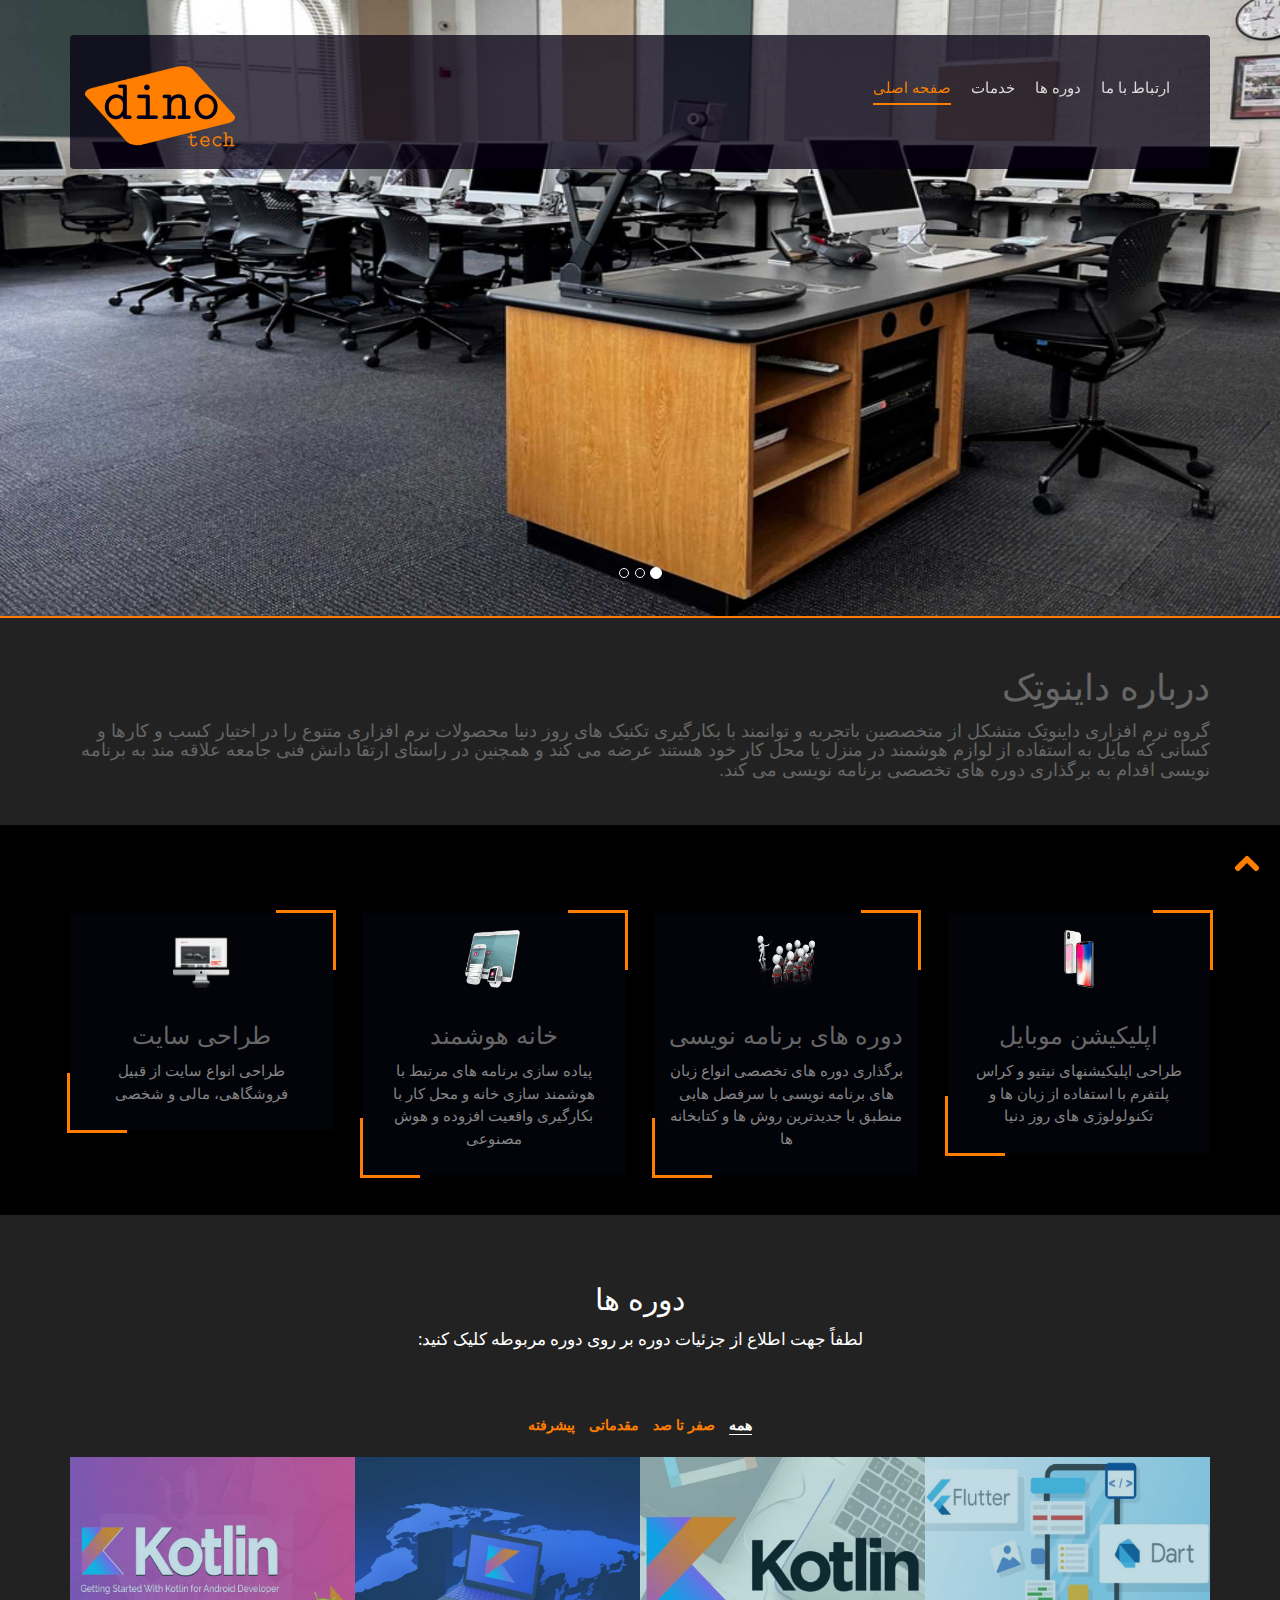
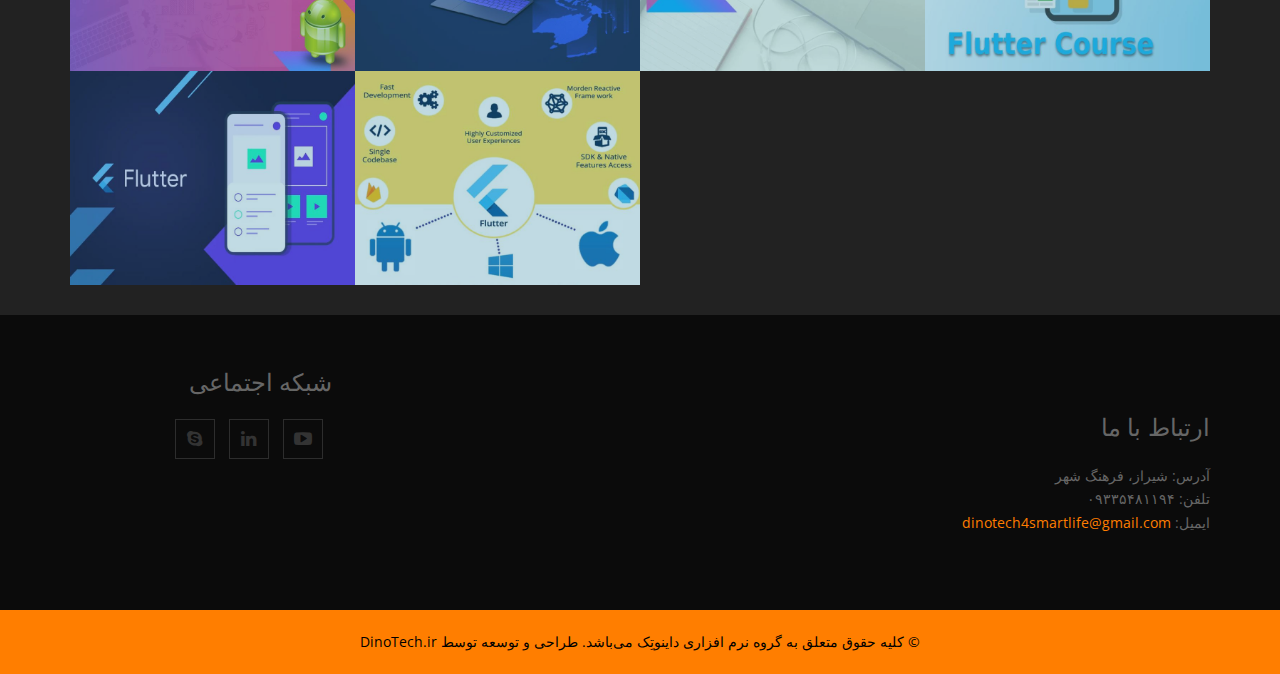
<file: index.html>
<!doctype html>
<!--[if IE 7 ]>    <html lang="en-gb" class="isie ie7 oldie no-js"> <![endif]-->
<!--[if IE 8 ]>    <html lang="en-gb" class="isie ie8 oldie no-js"> <![endif]-->
<!--[if IE 9 ]>    <html lang="en-gb" class="isie ie9 no-js"> <![endif]-->
<!--[if (gt IE 9)|!(IE)]><!-->
<html dir="rtl" lang="en-gb" class="no-js">
<!--<![endif]-->
<head>
<meta charset="utf-8">
<meta name="viewport" content="width=device-width, initial-scale=1, maximum-scale=1">
<!--[if lt IE 9]> 
    <meta http-equiv="X-UA-Compatible" content="IE=edge,chrome=1">
    <![endif]-->
<title>داینوتِک</title>
<meta name="description" content="">
<meta name="author" content="DinoTech">
<!--[if lt IE 9]>
        <script src="http://html5shim.googlecode.com/svn/trunk/html5.js"></script>
    <![endif]-->
<!--[if lte IE 8]>
		<script type="text/javascript" src="http://explorercanvas.googlecode.com/svn/trunk/excanvas.js"></script>
	<![endif]-->
<link rel="stylesheet" href="css/bootstrap.min.css" />
<link rel="stylesheet" type="text/css" href="css/isotope.css" media="screen" />
<link rel="stylesheet" href="js/fancybox/jquery.fancybox.css" type="text/css" media="screen" />
<link href="css/animate.css" rel="stylesheet" media="screen">
<!-- Owl Carousel Assets -->
<link href="js/owl-carousel/owl.carousel.css" rel="stylesheet">
<link rel="stylesheet" href="css/styles.css" />
<!-- Font Awesome -->
<link href="font/css/font-awesome.min.css" rel="stylesheet">
</head>

<body>
<header class="header">
  <div class="container">
    <nav class="navbar navbar-inverse" role="navigation">
      <div class="navbar-header">
        <button type="button" id="nav-toggle" class="navbar-toggle" data-toggle="collapse" data-target="#main-nav"> <span class="sr-only">Toggle navigation</span> <span class="icon-bar"></span> <span class="icon-bar"></span> <span class="icon-bar"></span> </button>
        <a href="#" class="navbar-brand scroll-top logo  animated bounceInLeft"><b><i><img src="images/dinotech_logo_150_dark.png" /></i></b></a> 
      </div>
      <!--/.navbar-header-->
      <div id="main-nav" class="collapse navbar-collapse">
        <ul class="nav navbar-nav" id="mainNav">
          <li class="active" id="firstLink"><a href="#home" class="scroll-link">صفحه اصلی</a></li>
          <li><a href="#Features" class="scroll-link">خدمات</a></li>
          <li><a href="#work" class="scroll-link">دوره ها</a></li>
          <li><a href="#contact" class="scroll-link">ارتباط با ما</a></li>
          <!-- <li><a href="#plans" class="scroll-link">مقالات</a></li> -->
        </ul>
      </div>
      <!--/.navbar-collapse--> 
    </nav>
    <!--/.navbar--> 
  </div>
  <!--/.container--> 
</header>
<!--/.header-->
<div id="#top"></div>
<section id="home">
  <div class="banner-container"> 
  	<div id="carousel" class="carousel slide carousel-fade" data-ride="carousel">
  <ol class="carousel-indicators">
    <li data-target="#carousel" data-slide-to="0" class="active"></li>
    <li data-target="#carousel" data-slide-to="1"></li>
    <li data-target="#carousel" data-slide-to="2"></li>
  </ol>
  <!-- Carousel items -->
  <div class="carousel-inner">
    <div class="active item"><img src="images/banner_bg_1.jpg" alt="banner" /></div>
    <div class="item"><img src="images/banner_bg_2.jpg" alt="banner" /></div>
    <div class="item"><img src="images/banner_bg_3.jpg" alt="banner" /></div>
  </div>
  <!-- Carousel nav -->
  <a class="carousel-control left" href="#carousel" data-slide="prev">&lsaquo;</a>
  <a class="carousel-control right" href="#carousel" data-slide="next">&rsaquo;</a>
</div>
	
  </div>  
  
  <div class="container hero-text2">        
		<div class="col-md-12">
		<h1>درباره داینوتِک</h1>
			<p>
        <h4>
        گروه نرم افزاری داینوتِک متشکل از متخصصین باتجربه و توانمند با بکارگیری تکنیک های روز دنیا محصولات نرم افزاری متنوع را
         در اختیار کسب و کارها و کسانی که مایل به استفاده از لوازم هوشمند در منزل یا محل کار خود هستند عرضه می کند
         و همچنین در راستای ارتقا دانش فنی جامعه علاقه مند به برنامه نویسی اقدام به برگذاری دوره های تخصصی برنامه نویسی می کند.
      </h4>
        </p>   
		</div>
  </div>
</section>
<section id="Features" class="page-section colord">
  <div class="container">
    <div class="row"> 
      <!-- item -->
      <div class="col-md-3 text-center"> 
	  <div class="box-item">
	  <i class="circle"><img src="images/website.png" alt="" /></i>
        <h3>طراحی سایت</h3>
        <p>طراحی انواع سایت از قبیل فروشگاهی، مالی و شخصی</p>
      </div>
	   </div>
      <!-- end: --> 
      <!-- item -->
      <div class="col-md-3 text-center">
        <div class="box-item">
        <i class="circle"> <img src="images/smart_home.png" alt="" /></i>
            <h3>خانه هوشمند</h3>
            <p>پیاده سازی برنامه های مرتبط با هوشمند سازی خانه و محل کار با بکارگیری واقعیت افزوده و هوش مصنوعی</p>
          </div>
	   </div>
          <!-- end:-->

      <!-- item -->
      <div class="col-md-3 text-center">
	  <div class="box-item">
	  <i class="circle"> <img src="images/courses.png" alt="" /></i>
        <h3>دوره های برنامه نویسی</h3>
        <p>برگذاری دوره های تخصصی انواع زبان های برنامه نویسی با سرفصل هایی منطبق با جدیدترین روش ها و کتابخانه ها</p>
      </div>
	   </div>
      <!-- end: --> 
      
      <!-- item -->
      <div class="col-md-3 text-center">
        <div class="box-item">
        <i class="circle"> <img src="images/mobile.png" alt="" /></i>
            <h3>اپلیکیشن موبایل</h3>
            <p>طراحی اپلیکیشنهای نیتیو و کراس پلتفرم با استفاده از زبان ها و تکنولولوژی های روز دنیا</p>
          </div>
         </div>
          <!-- end: --> 
    </div>
  </div>
  <!--/.container--> 
</section>
<section id="work" class="page-section page">
  <div class="container text-center">
    <div class="heading">
      <h2>دوره ها</h2>
      <p>لطفاً جهت اطلاع از جزئیات دوره بر روی دوره مربوطه کلیک کنید:</p>
    </div>
    <div class="row">
      <div class="col-md-12">
        <div id="portfolio">
          <ul class="filters list-inline">
            <li> <a class="active" data-filter="*" href="#">همه</a> </li>
            <li> <a data-filter=".complete" href="#">صفر تا صد</a> </li>
            <li> <a data-filter=".basic" href="#">مقدماتی</a> </li>
            <li> <a data-filter=".professional" href="#">پیشرفته</a> </li>
          </ul>
          <ul class="items list-unstyled clearfix animated fadeInRight showing" data-animation="fadeInRight" style="position: relative; height: 438px;">
            <li class="item basic" style="position: absolute; left: 0px; top: 0px;"> 						 			 
			  <figure class="effect-bubba">
						<img src="images/work/kotlin_basic.jpg" alt="img02"/>
						<figcaption>
							<h2>دوره مقدماتی اندروید با کاتلین</h2> 
							<a href="kotlin-basic.html" class="fancybox">مشاهده جزییات</a> 
						</figcaption>			
					</figure> 					
			  </li>			  			 						  
            <li class="item professional" style="position: absolute; left: 292px; top: 0px;"> 
			<figure class="effect-bubba">
						<img src="images/work/kotlin_advance.jpg" alt="img02"/>
						<figcaption>
							<h2>دوره پیشرفته اندروید با کاتلین</h2> 
							<a href="kotlin-advanced.html" class="fancybox">مشاهده جزییات</a> 
						</figcaption>			
					</figure> 
			  </li>
            <li class="item complete" style="position: absolute; left: 585px; top: 0px;"> 
			<figure class="effect-bubba">
						<img src="images/work/kotlin_complete.jpg" alt="img02"/>
						<figcaption>
							<h2>دوره صفر تا صد اندروید با کاتلین</h2> 
							<a href="kotlin-complete.html" class="fancybox">مشاهده جزییات</a> 
						</figcaption>			
					</figure>  
			  </li>
            <li class="item basic" style="position: absolute; left: 877px; top: 0px;"> 
			<figure class="effect-bubba">
						<img src="images/work/flutter_basic.jpg" alt="img02"/>
						<figcaption>
							<h2>دوره مقدماتی فلاتر</h2> 
							<a href="flutter-basic.html" class="fancybox">مشاهده جزییات</a> 
						</figcaption>			
					</figure>  
			  </li>
            <li class="item professional" style="position: absolute; left: 0px; top: 219px;"> 
			<figure class="effect-bubba">
						<img src="images/work/flutter_advance.jpg" alt="img02"/>
						<figcaption>
							<h2>دوره پیشرفته فلاتر</h2> 
							<a href="flutter-advanced.html" class="fancybox">مشاهده جزییات</a> 
						</figcaption>			
					</figure> 
			  </li>
            <li class="item complete" style="position: absolute; left: 292px; top: 219px;"> 
			<figure class="effect-bubba">
						<img src="images/work/flutter_complete.jpg" alt="img02"/>
						<figcaption>
							<h2>دوره صفر تا صد فلاتر</h2> 
							<a href="flutter-complete.html" class="fancybox">مشاهده جزییات</a> 
						</figcaption>			
					</figure> 
			  </li>
          </ul>
        </div>
      </div>
    </div>
  </div>
</section>
<!-- <section id="plans" class="page-section">
  <div class="container">
    <div class="heading text-center"> 
     <!-- Heading --
      <h2>Fees</h2>
      <p>At lorem Ipsum available, but the majority have suffered alteration in some form by injected humour.</p>
    </div>
    <div class="row flat">
      <div class="col-lg-3 col-md-3 col-sm-6 col-xs-12">
        <ul class="plan plan1">
          <li class="plan-name">Basic </li>
          <li class="plan-price"> <strong>$29</strong> / month </li>
          <li> <strong>5GB</strong> Storage </li>
          <li> <strong>1GB</strong> RAM </li>
          <li> <strong>400GB</strong> Bandwidth </li>
          <li> <strong>10</strong> Email Address </li>
          <li> <strong>Forum</strong> Support </li>
          <li class="plan-action"> <a href="#" class="btn btn-danger btn-lg">Signup</a> </li>
        </ul>
      </div>
      <div class="col-lg-3 col-md-3 col-sm-6 col-xs-12">
        <ul class="plan plan2 featured">
          <li class="plan-name">Standard </li>
          <li class="plan-price"> <strong>$39</strong> / month </li>
          <li> <strong>5GB</strong> Storage </li>
          <li> <strong>1GB</strong> RAM </li>
          <li> <strong>400GB</strong> Bandwidth </li>
          <li> <strong>10</strong> Email Address </li>
          <li> <strong>Forum</strong> Support </li>
          <li class="plan-action"> <a href="#" class="btn btn-danger btn-lg">Signup</a> </li>
        </ul>
      </div>
      <div class="col-lg-3 col-md-3 col-sm-6 col-xs-12">
        <ul class="plan plan3">
          <li class="plan-name">Advanced </li>
          <li class="plan-price"> <strong>$199</strong> / month </li>
          <li> <strong>50GB</strong> Storage </li>
          <li> <strong>8GB</strong> RAM </li>
          <li> <strong>1024GB</strong> Bandwidth </li>
          <li> <strong>Unlimited</strong> Email Address </li>
          <li> <strong>Forum</strong> Support </li>
          <li class="plan-action"> <a href="#" class="btn btn-danger btn-lg">Signup</a> </li>
        </ul>
      </div>
      <div class="col-lg-3 col-md-3 col-sm-6 col-xs-12">
        <ul class="plan plan4">
          <li class="plan-name">Mighty </li>
          <li class="plan-price"> <strong>$999</strong> / month </li>
          <li> <strong>50GB</strong> Storage </li>
          <li> <strong>8GB</strong> RAM </li>
          <li> <strong>1024GB</strong> Bandwidth </li>
          <li> <strong>Unlimited</strong> Email Address </li>
          <li> <strong>Forum</strong> Support </li>
          <li class="plan-action"> <a href="#" class="btn btn-danger btn-lg">Signup</a> </li>
        </ul>
      </div>
    </div>
  </div>
</section> -->
<footer>
<div class="container">
        <div class="row">
            
            <!-- <div class="col-md-3">
            	<div class="col">
                    <h4>Mailing list</h4>
                    <p>Lorem ipsum dolor sit amet, ea eum labitur scsstie percipitoleat.</p>
                    <form class="form-inline">
                        <div class="input-group">
                            <input type="text" class="form-control" placeholder="Your email address...">
                            <span class="input-group-btn">
                                <button class="btn" type="button">Go!</button>
                            </span>
                        </div>
                    </form>
                </div>
            </div> -->
            
            <div class="col-md-3">
            	<div class="col col-social-icons">
                    <h4>شبکه اجتماعی</h4>
                    <!-- <a href="#"><i class="fa fa-facebook"></i></a>
                    <a href="#"><i class="fa fa-google-plus"></i></a> -->
                    <a href="#"><i class="fa fa-youtube-play"></i></a>
                    <!-- <a href="#"><i class="fa fa-flickr"></i></a> -->
                    <a href="#"><i class="fa fa-linkedin"></i></a>
                    <!-- <a href="#"><i class="fa fa-twitter"></i></a> -->
                    <a href="#"><i class="fa fa-skype"></i></a>
                    <!-- <a href="#"><i class="fa fa-pinterest"></i></a> -->
                </div>
            </div>

            <section id="contact" class="page-section">
            <div class="col-md-12">
            	<div class="col">
                   <h4>ارتباط با ما</h4>
                   <ul>
                        <li>آدرس: شیراز، فرهنگ شهر</li>
                        <li>تلفن: ۰۹۳۳۵۴۸۱۱۹۴ </li>
                        <li>ایمیل: <a href="mailto:dinotech4smartlife@gmail.com" title="به ما ایمیل بزنید">dinotech4smartlife@gmail.com</a></li>
                        <!-- <li>Skype: <a href="skype:my.test?call" title="Skype us">my-company</a></li> -->
                    </ul>
                 </div>
            </div>
          </section>

             <!-- <div class="col-md-3">
             	<div class="col">
                    <h4>Latest News</h4>
                    <p>
                    Lorem ipsum dolor labitur scsstie per sit amet, ea eum labitur scsstie percipitoleat.
                    <br><br>
                    <a href="#" class="btn">Get Mores!</a>
                    </p>
                </div>
            </div> -->
        </div>
         
    </div>
    
</footer>
<!--/.page-section-->
<section class="copyright">
  <div class="container">
    <div class="row">
      <div class="col-sm-12 text-center"> © کلیه حقوق متعلق به گروه نرم افزاری داینوتِک می‌باشد. طراحی و توسعه توسط <a href="http://dinotech.ir"> DinoTech.ir</a> </div>
    </div>
    <!-- / .row --> 
  </div>
</section>
<a href="#top" class="topHome"><i class="fa fa-chevron-up fa-2x"></i></a> 

<!--[if lte IE 8]><script src="//ajax.googleapis.com/ajax/libs/jquery/1.11.0/jquery.min.js"></script><![endif]--> 
<script src="js/modernizr-latest.js"></script> 
<script src="js/jquery-1.8.2.min.js" type="text/javascript"></script> 
<script src="js/bootstrap.min.js" type="text/javascript"></script> 
<script src="js/jquery.isotope.min.js" type="text/javascript"></script> 
<script src="js/fancybox/jquery.fancybox.pack.js" type="text/javascript"></script> 
<script src="js/jquery.nav.js" type="text/javascript"></script> 
<script src="js/jquery.fittext.js"></script> 
<script src="js/waypoints.js"></script> 
<script src="js/custom.js" type="text/javascript"></script> 
<script src="js/owl-carousel/owl.carousel.js"></script>
</body>
</html>
</file>
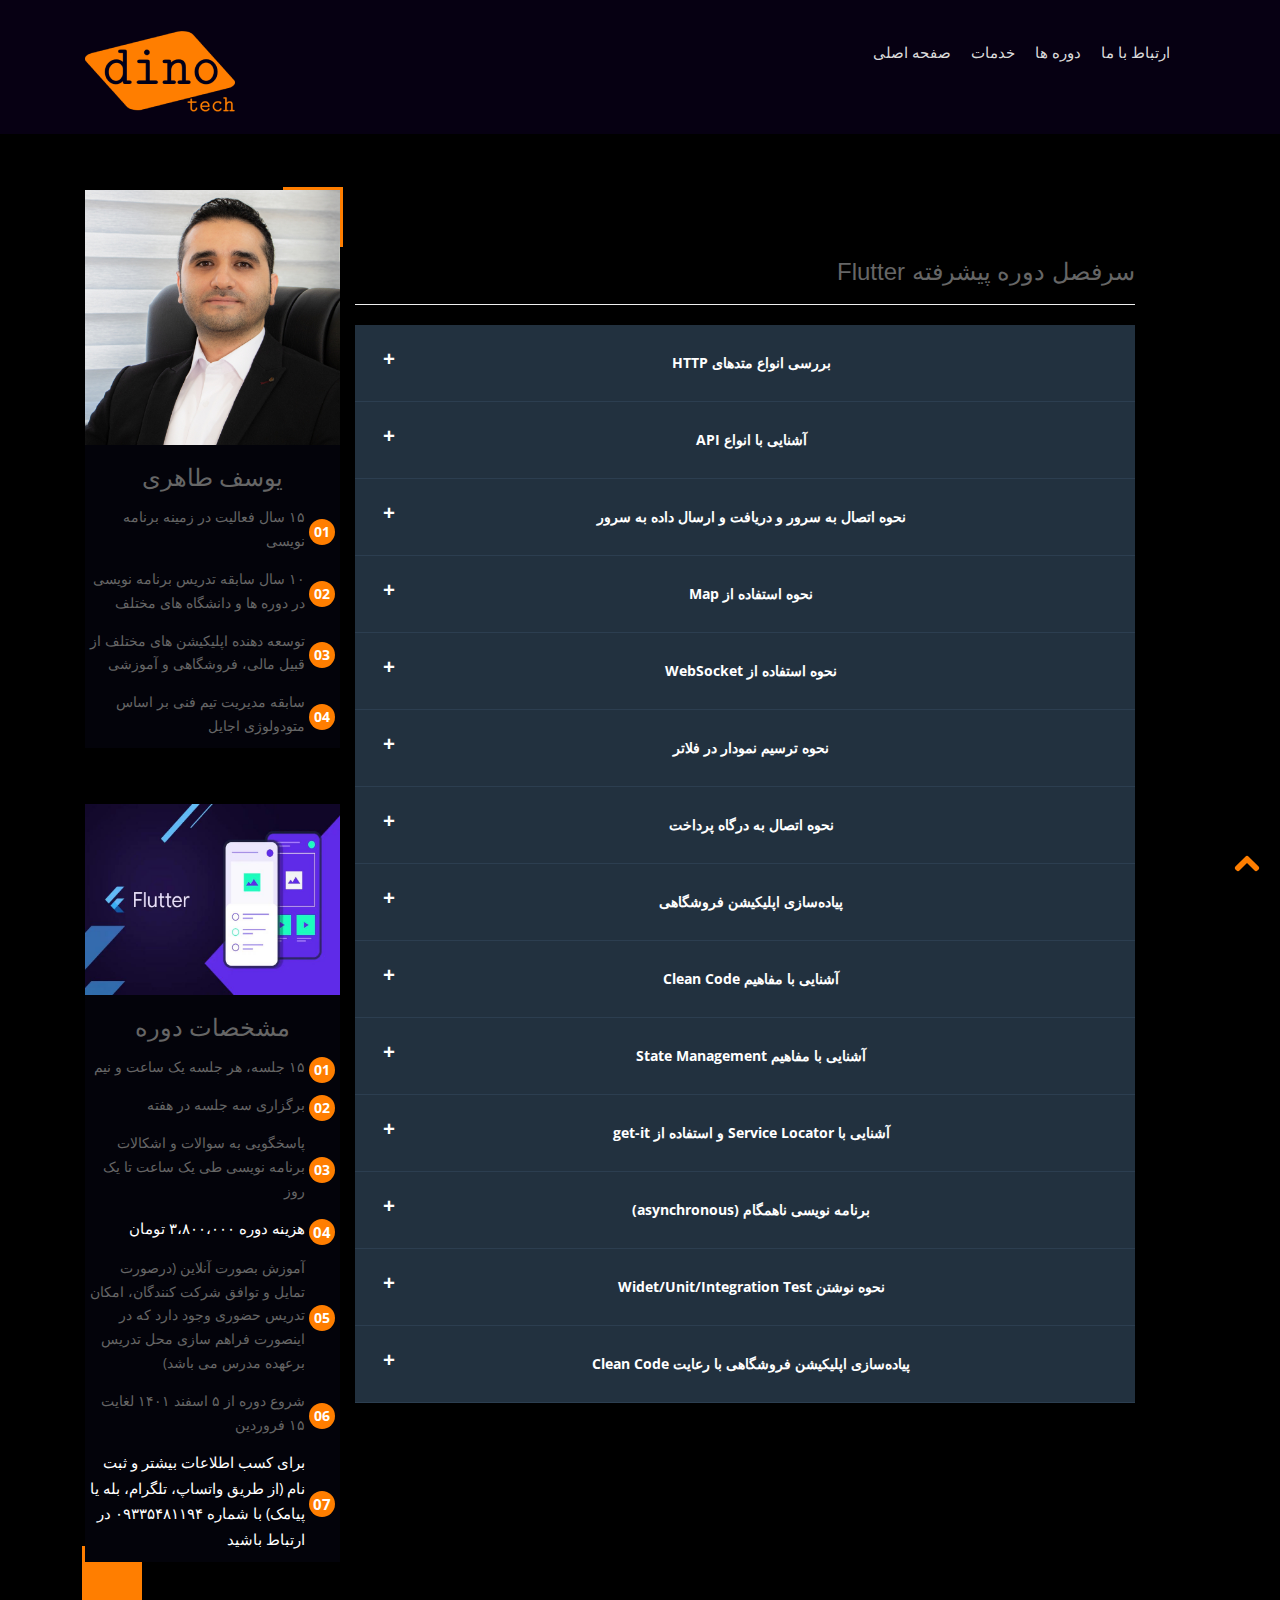
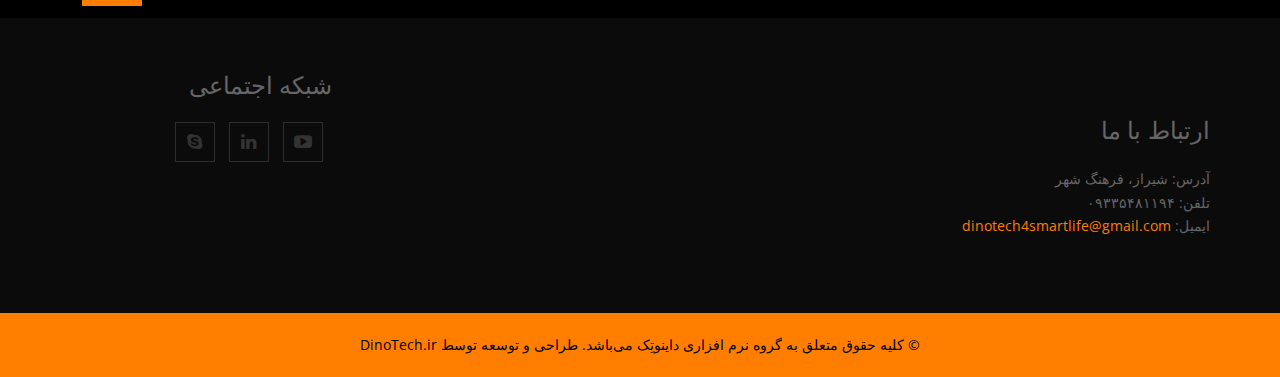
<file: flutter-advanced.html>
<!doctype html>
<!--[if IE 7 ]>    <html lang="en-gb" class="isie ie7 oldie no-js"> <![endif]-->
<!--[if IE 8 ]>    <html lang="en-gb" class="isie ie8 oldie no-js"> <![endif]-->
<!--[if IE 9 ]>    <html lang="en-gb" class="isie ie9 no-js"> <![endif]-->
<!--[if (gt IE 9)|!(IE)]><!-->
<html dir="rtl" lang="en-gb" class="no-js">
<!--<![endif]-->
<head>
<meta charset="utf-8">
<meta name="viewport" content="width=device-width, initial-scale=1, maximum-scale=1">
<!--[if lt IE 9]> 
    <meta http-equiv="X-UA-Compatible" content="IE=edge,chrome=1">
    <![endif]-->
<title>داینوتِک</title>
<meta name="description" content="">
<meta name="author" content="DinoTech">
<!--[if lt IE 9]>
        <script src="http://html5shim.googlecode.com/svn/trunk/html5.js"></script>
    <![endif]-->
<!--[if lte IE 8]>
		<script type="text/javascript" src="http://explorercanvas.googlecode.com/svn/trunk/excanvas.js"></script>
	<![endif]-->
<link rel="stylesheet" href="css/bootstrap.min.css" />
<link rel="stylesheet" type="text/css" href="css/isotope.css" media="screen" />
<link rel="stylesheet" href="js/fancybox/jquery.fancybox.css" type="text/css" media="screen" />
<link href="css/animate.css" rel="stylesheet" media="screen">
<!-- Owl Carousel Assets -->
<link href="js/owl-carousel/owl.carousel.css" rel="stylesheet">
<link rel="stylesheet" href="css/styles.css" />
<!-- Font Awesome -->
<link href="font/css/font-awesome.min.css" rel="stylesheet">
</head>

<body>
<header class="header addBg">
  <div class="container">
    <nav class="navbar navbar-inverse" role="navigation">
      <div class="navbar-header">
        <button type="button" id="nav-toggle" class="navbar-toggle" data-toggle="collapse" data-target="#main-nav"> <span class="sr-only">Toggle navigation</span> <span class="icon-bar"></span> <span class="icon-bar"></span> <span class="icon-bar"></span> </button>
        <a href="index.html" class="navbar-brand scroll-top logo  animated bounceInLeft"><b><i><img src="images/dinotech_logo_150_dark.png" /></i></b></a> 
      </div>
      <!--/.navbar-header-->
      <div id="main-nav" class="collapse navbar-collapse">
        <ul class="nav navbar-nav" id="mainNav">
          <li><a href="index.html" class="scroll-link">صفحه اصلی</a></li>
          <li><a href="index.html#Features" class="scroll-link">خدمات</a></li>
          <li><a href="index.html#work" class="scroll-link">دوره ها</a></li>
          <li><a href="#contact" class="scroll-link">ارتباط با ما</a></li>
          <!-- <li><a href="#plans" class="scroll-link">مقالات</a></li> -->
        </ul>
      </div>
      <!--/.navbar-collapse--> 
    </nav>
    <!--/.navbar--> 
  </div>
  <!--/.container--> 
</header>
<!--/.header-->

	<!-- container -->
	<div class="container cource-page-container">
		<div class="row">		
			<!-- Sidebar -->

			
				<aside class="col-sm-12 sidebar sidebar-right">
						<ul class="list-unstyled list-spaces">
							<li>
							  <div class="col-md-3 text-center">
								<div class="column">
									<div class="box-item">
									 <i class="circle"> <img src="images/taheri.jpg" alt="" /></i>
									 <h3>یوسف طاهری</h3>
									 <ul  class="list3">
										<li>۱۵ سال فعالیت در زمینه برنامه نویسی</li>
										<li>۱۰ سال سابقه تدریس برنامه نویسی در دوره ها و دانشگاه های مختلف</li>
										<li>توسعه دهنده اپلیکیشن های مختلف از قبیل مالی، فروشگاهی و آموزشی</li>
										<li>سابقه مدیریت تیم فنی بر اساس متودولوژی اجایل</li> 
									 </ul>
									</div>
									<div class="box-item">
									 <i class="circle"> <img src="images/work/flutter_advance.jpg" alt="" /></i>
									 <h3>مشخصات دوره</h3>
									 <ul  class="list3">
										<li>۱۵ جلسه، هر جلسه یک ساعت و نیم</li>
										<li>برگزاری سه جلسه در هفته</li>
										<li>پاسخگویی به سوالات و اشکالات برنامه نویسی طی یک ساعت تا یک روز</li>
										<li class="white-color">هزینه دوره ۳،۸۰۰،۰۰۰ تومان</li>
										<li>آموزش بصورت آنلاین (درصورت تمایل و توافق شرکت کنندگان، امکان تدریس حضوری وجود دارد که در اینصورت فراهم سازی محل تدریس برعهده مدرس می باشد)</li>
										<li>شروع دوره از ۵ اسفند ۱۴۰۱ لغایت ۱۵ فروردین </li> 
										<li class="white-color">برای کسب اطلاعات بیشتر و ثبت نام (از طریق واتساپ، تلگرام، بله یا پیامک) با شماره ۰۹۳۳۵۴۸۱۱۹۴ در ارتباط باشید</li> 
									 </ul>
									</div>
							</div>
							  </div>
							</li>
						</ul>
				</aside>
			<!-- /Sidebar -->
			<article class="list-container col-sm-8 maincontent" >
			
				<header class="page-header">
					<h3 class="page-title">
						سرفصل دوره پیشرفته Flutter
					</h3>
				</header>
				<div class="accordion">
				  <dl>
					<dt>
						<a class="accordionTitle" href="#">
							بررسی انواع متدهای HTTP
						</a>
					</dt>
					<dd class="accordionItem accordionItemCollapsed">
					  <p>
						انواع متدهای HTTP از جمله get و post در این بخش مورد بررسی قرار می گیرد و نحوه پیاده سازی آنها آموزش داده می شود.
					</p>
					</dd>
			
					<dt>
						<a href="#" class="accordionTitle">
							آشنایی با انواع API

						</a>
					</dt>
					<dd class="accordionItem accordionItemCollapsed">
						<p>
							در این بخش با ویژگی های REST و GraghQL آشنا شده و مقایسه ای بین این دو انجام می شود.

						</p>
					</dd>
			
					<dt>
						<a href="#" class="accordionTitle">
							نحوه اتصال به سرور و دریافت و ارسال داده به سرور

						</a>
					</dt>
					<dd class="accordionItem accordionItemCollapsed">
						<p>
							یکی از مهمترین و پرکاربردترین مباحث مربوط به توسعه اپلیکیشن موبایل اتصال به سرور و دریافت و ارسال داده به سرور می باشد که می بایست بصورت بهینه انجام شود. در این بخش به این موضوع پرداخته می شود. 

						</p>
					</dd>
			
					<dt>
						<a href="#" class="accordionTitle">
							نحوه استفاده از Map

						</a>
					</dt>
					<dd class="accordionItem accordionItemCollapsed">
						<p>
							امروزه نقشه کاربرد بسیار زیادی در اپلیکیشن های گوناگون دارد که در این بخش پیاده سازی و تنظیمات مربوط به آن آموزش داده می شود.

						</p>
					</dd>
			
					<dt>
						<a href="#" class="accordionTitle">
							نحوه استفاده از WebSocket

						</a>
					</dt>
					<dd class="accordionItem accordionItemCollapsed">
						<p>
							چگونگی اتصال به WebSocket و نحوه دریافت اطلاعات از آن که یکی از موباحث پرکاربرد در توسعه اپلیکیشن ها به مار می آید در این بخش مورد بررس قرار می گیرد.

						</p>
					</dd>
			
					<dt>
						<a href="#" class="accordionTitle">
							نحوه ترسیم نمودار در فلاتر

						</a>
					</dt>
					<dd class="accordionItem accordionItemCollapsed">
						<p>
							نحوه پیاده سازی چارت های پرکاربرد همچون میله ای، ستونی و دایره ای در فلاتر در این بخش آموزش داده می شود.

						</p>
					</dd>
			
					<dt>
						<a href="#" class="accordionTitle">
							نحوه اتصال به درگاه پرداخت

						</a>
					</dt>
					<dd class="accordionItem accordionItemCollapsed">
						<p>
							اتصال به درگاه پرداخت نیز یکی از بخش های پرکاربرد در اپلیکیشن می باشد که مراحل اتصال به درگاه پرداخت و همچنین ارسال و دریافت داده از بانک مورد بررسی قرار می گیرد.

						</p>
					</dd>
			
					<dt>
						<a href="#" class="accordionTitle">
							پیاده‌سازی اپلیکیشن فروشگاهی

						</a>
					</dt>
					<dd class="accordionItem accordionItemCollapsed">
						<p>
							بمنظور مرور مباحث پیشین در این بخش به پیاده سازی یک اپلیکیشن فروشگاهی پرداخته می شود که از پرکاربردترین اپلیکیشن های موبایل به شمار می رود.

						</p>
					</dd>
			
					<dt>
						<a href="#" class="accordionTitle">
							آشنایی با مفاهیم Clean Code

						</a>
					</dt>
					<dd class="accordionItem accordionItemCollapsed">
						<p>
							یکی از مهمترین معیارهای سنجش یک برنامه نویس و توسعه دهنده اپلیکیشن، میزان بکارگیری مفاهیم Clean Code و Clean Architecture  می باشد و در این بخش این مفاهیم توضیح داده می شوند.

						</p>
					</dd>
			
					<dt>
						<a href="#" class="accordionTitle">
							آشنایی با مفاهیم State Management

						</a>
					</dt>
					<dd class="accordionItem accordionItemCollapsed">
						<p>
							بکارگیری یک معماری مناسب در اپیکیشن های موبایل از اهمیت بالایی برای دستیابی به کد تمیز برخوردار است و در این بخش اجزاء این دو معماری پرکاربرد اشاره شده و به جزییات بیشتری در مورد MVVM پرداخته می شود.

						</p>
					</dd>
			
					<dt>
						<a href="#" class="accordionTitle">
							آشنایی با Service Locator و استفاده از get-it

						</a>
					</dt>
					<dd class="accordionItem accordionItemCollapsed">
						<p>
							از مزایای سرویس لوکیتور ها افزودن کد به اپلیکیشن در زمان اجرا بدون کامپایل  و حذف افزونگی کد می باشد که در این بخش به آموزش یکی از بهترین کتابخانه های آن که get-it است پرداخته می شود.

						</p>
					</dd>
			
					<dt>
						<a href="#" class="accordionTitle">
							برنامه نویسی ناهمگام (asynchronous)

						</a>
					</dt>
					<dd class="accordionItem accordionItemCollapsed">
						<p>
							برنامه نویسی واکنشی یا Reactive  بمنظور نوشتن برنامه‌های ناهمگام (asynchronous) و مبتنی بر رویدا در توسعه تمام اپلیکیشن ها بخصوص اپلیکیشن های موبایل از اهمیت زیادی برخورد دار است که پرکاربرد ترین کتابخانه های موجود در این مبحث  در این بخش آموزش داده می شود. 

						</p>
					</dd>
			
					<dt>
						<a href="#" class="accordionTitle">
							نحوه نوشتن Widet/Unit/Integration Test

						</a>
					</dt>
					<dd class="accordionItem accordionItemCollapsed">
						<p>
							بمنظور داشتن یک اپلیکیشن مطمئن با حداقل خطاها و همچنین ایمن در برابر تغییرات آتی در بخش های مختلف اپلیکیشن، نوشتن تست اتوماتیک بر روی اپلیکیشن است که توسعه دهندگان حرفه ای برای انواع تست Widget, Integration و Unit اهمیت ویژه ای قائل هستند. به همین منظور در این بخش به این تست ها پرداخته می شود.

						</p>
					</dd>
			
					<dt>
						<a href="#" class="accordionTitle">
							پیاده‌سازی اپلیکیشن فروشگاهی با رعایت Clean Code

						</a>
					</dt>
					<dd class="accordionItem accordionItemCollapsed">
						<p>
							در این بخش نیز یک اپلیکیشن فروشگاهی پیاده سازی می شود با این تفاوت که از قواعد Clean Code هم پیروی می شود. 

						</p>
					</dd>

				  </dl>
				</div>
			</article>

		</div>
	</div>	<!-- /container -->

	<footer>
		<div class="container">
				<div class="row">				
					
					<div class="col-md-3">
						<div class="col col-social-icons">
							<h4>شبکه اجتماعی</h4>
							<!-- <a href="#"><i class="fa fa-facebook"></i></a>
							<a href="#"><i class="fa fa-google-plus"></i></a> -->
							<a href="#"><i class="fa fa-youtube-play"></i></a>
							<!-- <a href="#"><i class="fa fa-flickr"></i></a> -->
							<a href="#"><i class="fa fa-linkedin"></i></a>
							<!-- <a href="#"><i class="fa fa-twitter"></i></a> -->
							<a href="#"><i class="fa fa-skype"></i></a>
							<!-- <a href="#"><i class="fa fa-pinterest"></i></a> -->
						</div>
					</div>
		
					<section id="contact" class="page-section">
					<div class="col-md-12">
						<div class="col">
						   <h4>ارتباط با ما</h4>
						   <ul>
								<li>آدرس: شیراز، فرهنگ شهر</li>
								<li>تلفن: ۰۹۳۳۵۴۸۱۱۹۴ </li>
								<li>ایمیل: <a href="mailto:dinotech4smartlife@gmail.com" title="به ما ایمیل بزنید">dinotech4smartlife@gmail.com</a></li>
								<!-- <li>Skype: <a href="skype:my.test?call" title="Skype us">my-company</a></li> -->
							</ul>
						 </div>
					</div>
				  </section>
		
					 <!-- <div class="col-md-3">
						 <div class="col">
							<h4>Latest News</h4>
							<p>
							Lorem ipsum dolor labitur scsstie per sit amet, ea eum labitur scsstie percipitoleat.
							<br><br>
							<a href="#" class="btn">Get Mores!</a>
							</p>
						</div>
					</div> -->
				</div>
				 
			</div>
			
		</footer>
		<!--/.page-section-->
		<section class="copyright">
		  <div class="container">
			<div class="row">
			  <div class="col-sm-12 text-center"> © کلیه حقوق متعلق به گروه نرم افزاری داینوتِک می‌باشد. طراحی و توسعه توسط <a href="http://dinotech.ir"> DinoTech.ir</a> </div>
			</div>
			<!-- / .row --> 
		  </div>
		</section>
		<a href="#top" class="topHome"><i class="fa fa-chevron-up fa-2x"></i></a> 
		
		<!--[if lte IE 8]><script src="//ajax.googleapis.com/ajax/libs/jquery/1.11.0/jquery.min.js"></script><![endif]--> 
		<script src="js/modernizr-latest.js"></script> 
		<script src="js/jquery-1.8.2.min.js" type="text/javascript"></script> 
		<script src="js/bootstrap.min.js" type="text/javascript"></script> 
		<script src="js/jquery.isotope.min.js" type="text/javascript"></script> 
		<script src="js/fancybox/jquery.fancybox.pack.js" type="text/javascript"></script> 
		<script src="js/jquery.nav.js" type="text/javascript"></script> 
		<script src="js/jquery.fittext.js"></script> 
		<script src="js/waypoints.js"></script> 
		<script src="js/custom.js" type="text/javascript"></script> 
		<script src="js/owl-carousel/owl.carousel.js"></script>
		<script src="js/collapsible.js"></script>
		</body>
		</html>
</file>
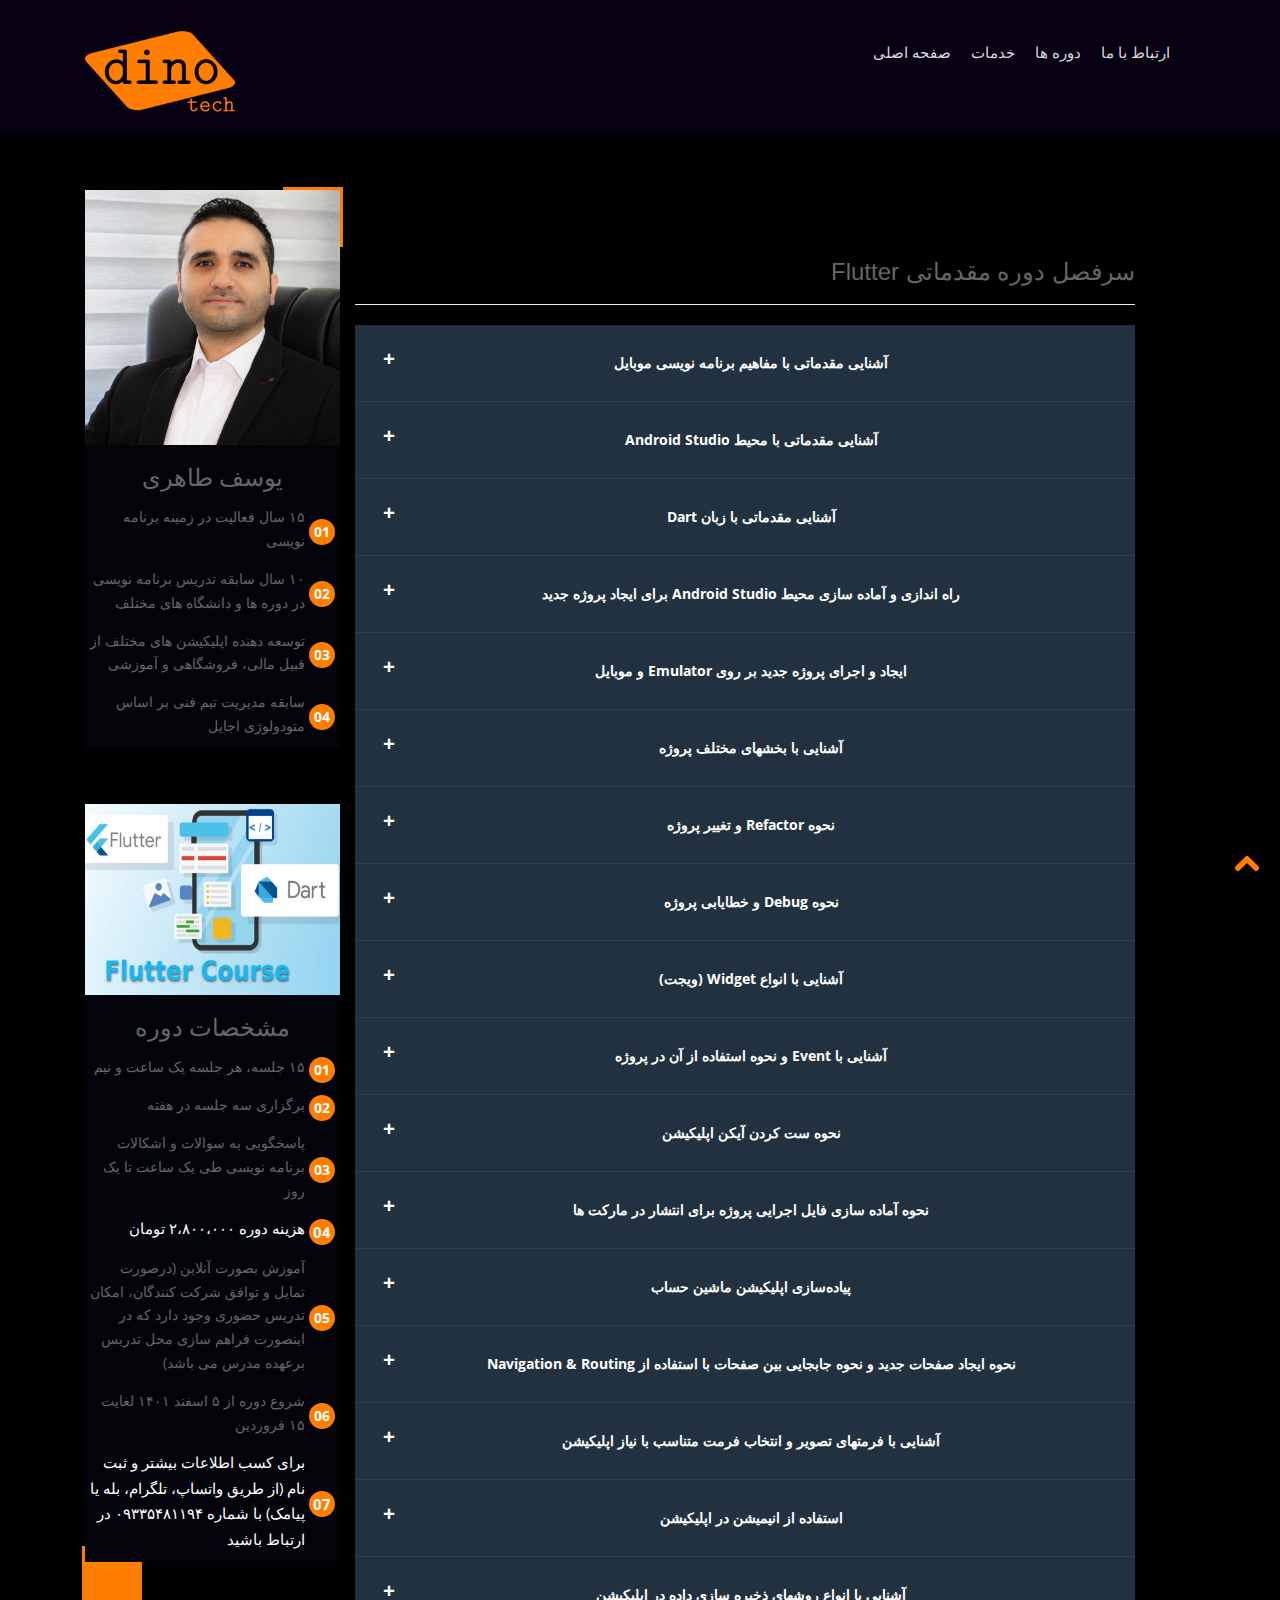
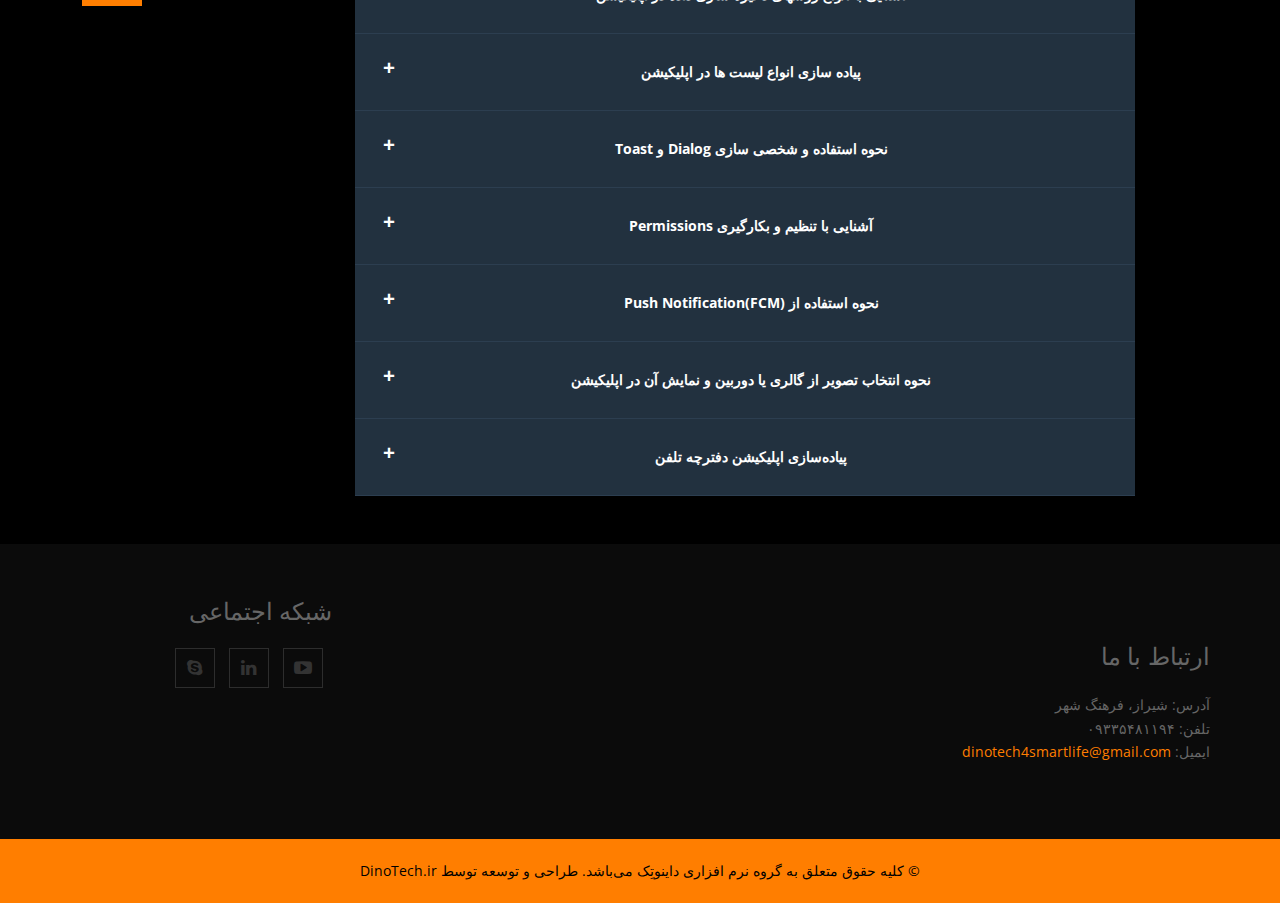
<file: flutter-basic.html>
<!doctype html>
<!--[if IE 7 ]>    <html lang="en-gb" class="isie ie7 oldie no-js"> <![endif]-->
<!--[if IE 8 ]>    <html lang="en-gb" class="isie ie8 oldie no-js"> <![endif]-->
<!--[if IE 9 ]>    <html lang="en-gb" class="isie ie9 no-js"> <![endif]-->
<!--[if (gt IE 9)|!(IE)]><!-->
<html dir="rtl" lang="en-gb" class="no-js">
<!--<![endif]-->
<head>
<meta charset="utf-8">
<meta name="viewport" content="width=device-width, initial-scale=1, maximum-scale=1">
<!--[if lt IE 9]> 
    <meta http-equiv="X-UA-Compatible" content="IE=edge,chrome=1">
    <![endif]-->
<title>داینوتِک</title>
<meta name="description" content="">
<meta name="author" content="DinoTech">
<!--[if lt IE 9]>
        <script src="http://html5shim.googlecode.com/svn/trunk/html5.js"></script>
    <![endif]-->
<!--[if lte IE 8]>
		<script type="text/javascript" src="http://explorercanvas.googlecode.com/svn/trunk/excanvas.js"></script>
	<![endif]-->
<link rel="stylesheet" href="css/bootstrap.min.css" />
<link rel="stylesheet" type="text/css" href="css/isotope.css" media="screen" />
<link rel="stylesheet" href="js/fancybox/jquery.fancybox.css" type="text/css" media="screen" />
<link href="css/animate.css" rel="stylesheet" media="screen">
<!-- Owl Carousel Assets -->
<link href="js/owl-carousel/owl.carousel.css" rel="stylesheet">
<link rel="stylesheet" href="css/styles.css" />
<!-- Font Awesome -->
<link href="font/css/font-awesome.min.css" rel="stylesheet">
</head>

<body>
<header class="header addBg">
  <div class="container">
    <nav class="navbar navbar-inverse" role="navigation">
      <div class="navbar-header">
        <button type="button" id="nav-toggle" class="navbar-toggle" data-toggle="collapse" data-target="#main-nav"> <span class="sr-only">Toggle navigation</span> <span class="icon-bar"></span> <span class="icon-bar"></span> <span class="icon-bar"></span> </button>
        <a href="index.html" class="navbar-brand scroll-top logo  animated bounceInLeft"><b><i><img src="images/dinotech_logo_150_dark.png" /></i></b></a> 
      </div>
      <!--/.navbar-header-->
      <div id="main-nav" class="collapse navbar-collapse">
        <ul class="nav navbar-nav" id="mainNav">
			<li><a href="index.html" class="scroll-link">صفحه اصلی</a></li>
			<li><a href="index.html#Features" class="scroll-link">خدمات</a></li>
          <li><a href="index.html#work" class="scroll-link">دوره ها</a></li>
          <li><a href="#contact" class="scroll-link">ارتباط با ما</a></li>
          <!-- <li><a href="#plans" class="scroll-link">مقالات</a></li> -->
        </ul>
      </div>
      <!--/.navbar-collapse--> 
    </nav>
    <!--/.navbar--> 
  </div>
  <!--/.container--> 
</header>
<!--/.header-->

	<!-- container -->
	<div class="container cource-page-container">
		<div class="row">		
			<!-- Sidebar -->

			
				<aside class="col-sm-12 sidebar sidebar-right">
						<ul class="list-unstyled list-spaces">
							<li>
							  <div class="col-md-3 text-center">
								<div class="column">
									<div class="box-item">
									 <i class="circle"> <img src="images/taheri.jpg" alt="" /></i>
									 <h3>یوسف طاهری</h3>
									 <ul  class="list3">
										<li>۱۵ سال فعالیت در زمینه برنامه نویسی</li>
										<li>۱۰ سال سابقه تدریس برنامه نویسی در دوره ها و دانشگاه های مختلف</li>
										<li>توسعه دهنده اپلیکیشن های مختلف از قبیل مالی، فروشگاهی و آموزشی</li>
										<li>سابقه مدیریت تیم فنی بر اساس متودولوژی اجایل</li> 
									 </ul>
									</div>
									<div class="box-item">
									 <i class="circle"> <img src="images/work/flutter_basic.jpg" alt="" /></i>
									 <h3>مشخصات دوره</h3>
									 <ul  class="list3">
										<li>۱۵ جلسه، هر جلسه یک ساعت و نیم</li>
										<li>برگزاری سه جلسه در هفته</li>
										<li>پاسخگویی به سوالات و اشکالات برنامه نویسی طی یک ساعت تا یک روز</li>
										<li class="white-color">هزینه دوره ۲،۸۰۰،۰۰۰ تومان</li>
										<li>آموزش بصورت آنلاین (درصورت تمایل و توافق شرکت کنندگان، امکان تدریس حضوری وجود دارد که در اینصورت فراهم سازی محل تدریس برعهده مدرس می باشد)</li>
										<li>شروع دوره از ۵ اسفند ۱۴۰۱ لغایت ۱۵ فروردین </li> 
										<li class="white-color">برای کسب اطلاعات بیشتر و ثبت نام (از طریق واتساپ، تلگرام، بله یا پیامک) با شماره ۰۹۳۳۵۴۸۱۱۹۴ در ارتباط باشید</li> 
									 </ul>
									</div>
							</div>
							  </div>
							</li>
						</ul>
				</aside>
			<!-- /Sidebar -->
			<article class="list-container col-sm-8 maincontent" >
			
				<header class="page-header">
					<h3 class="page-title">
						سرفصل دوره مقدماتی Flutter

					</h3>
				</header>
				<div class="accordion">
				  <dl>
					<dt>
						<a class="accordionTitle" href="#">
							آشنایی مقدماتی با مفاهیم برنامه نویسی موبایل

						</a>
					</dt>
					<dd class="accordionItem accordionItemCollapsed">
					  <p>
						تمامی مفاهیم مربوط به برنامه نویسی فلاتر در این بخش بیان می شود بگونه ای که با چالش های مربوط به اپلیکیشن موبایل آشنا می شوید تا در جلسات آتی گام به گام در جهت رفع آنها حرکت کنید. مسائل مطرح شده در این بخش درک صحیحی از اجزای یک اپلیکیشن موبایل را به شما می دهد.

					</p>
					</dd>
			
					<dt>
						<a href="#" class="accordionTitle">
							آشنایی مقدماتی با محیط Android Studio

						</a>
					</dt>
					<dd class="accordionItem accordionItemCollapsed">
						<p>
							هرآنچه برای پیاده سازی یک اپلیکیشن موبایل در محیط اندروید استودیو نیاز است در این بخش مطرح می شود تا به عنوان مرجعی برای جلسات آتی مورد استفاده قرار گیرد. 

						</p>
					</dd>
			
					<dt>
						<a href="#" class="accordionTitle">
							آشنایی مقدماتی با زبان Dart

						</a>
					</dt>
					<dd class="accordionItem accordionItemCollapsed">
						<p>
							تمامی مباحث مربوط به زبان برنامه نویسی دارت که می تواند در پیاده سازی اپلیکیشن موبایل مورد استفاده قرار گیرد در این بخش تدریس می شود بگونه ای که درک صحیح و جامعی از برنامه نویسی شیءگرا (OOP) در این بخش حاصل می شود. 

						</p>
					</dd>
			
					<dt>
						<a href="#" class="accordionTitle">
							راه اندازی و آماده سازی محیط Android Studio برای ایجاد پروژه جدید

						</a>
					</dt>
					<dd class="accordionItem accordionItemCollapsed">
						<p>
							در این بخش شما می توانید نحوه نصب اندروید استودیو را فراگرفته و با پیش نیازهای نصب اندروید استودیو آشنا شوید. همچنین در این بخش نحوه ایجاد یک پروژه برای اپلیکیشن فلاتر تدریس می شود. 

						</p>
					</dd>
			
					<dt>
						<a href="#" class="accordionTitle">
							ایجاد و اجرای پروژه جدید بر روی Emulator و موبایل

						</a>
					</dt>
					<dd class="accordionItem accordionItemCollapsed">
						<p>
							نحوه اجرا و مشاهده خروجی اپلیکیشن توسعه یافته در این بخش تدریس شده و چالشهای پیش رو بررسی می شود. 

						</p>
					</dd>
			
					<dt>
						<a href="#" class="accordionTitle">
							آشنایی با بخشهای مختلف پروژه

						</a>
					</dt>
					<dd class="accordionItem accordionItemCollapsed">
						<p>
							یک پروژه فلاتر از بخش های گوناگونی تشکیل یافته است و هر بخش حاوی اطلاعات مهمی می باشد که تمام بخش ها به همراه کاربردشان در این بخش توضیح داده می شود. 

						</p>
					</dd>
			
					<dt>
						<a href="#" class="accordionTitle">
							نحوه Refactor و تغییر پروژه

						</a>
					</dt>
					<dd class="accordionItem accordionItemCollapsed">
						<p>
							برای تغییر بخش های گوناگون پروژه می بایست نکاتی مورد توجه قرار گیرد تا در ادامه توسعه اپلیکیشن ناهماهنگی و مشکلی پیش نیاید. در ای بخش توضیحاتی در مورد نحوه تغییر هر بخش از پروژه بیان می شود. 

						</p>
					</dd>
			
					<dt>
						<a href="#" class="accordionTitle">
							نحوه Debug و خطایابی پروژه

						</a>
					</dt>
					<dd class="accordionItem accordionItemCollapsed">
						<p>
							خطایابی پروژه ای که دربرگیرنده بخش های مختلفی می باشد همیشه در توسعه برنامه های کاربردی از اهمیت ویژه ای برخوردار است. در توسعه اپلیکیشن نیز نیز به همین صورت است که در این بخش با نحوه Debug پروژه آشنا خواهید شد. 

						</p>
					</dd>
			
					<dt>
						<a href="#" class="accordionTitle">
							آشنایی با انواع Widget (ویجت)

						</a>
					</dt>
					<dd class="accordionItem accordionItemCollapsed">
						<p>
							ویجتها کوچکترین جزء رابط کاربری یا UI را تشکیل میدهند که در این بخش توضیحاتی در مورد نحوه استفاده از آنها در توسعه اپلیکیشن فلاتر ارائه می شود. 

						</p>
					</dd>
			
					<dt>
						<a href="#" class="accordionTitle">
							آشنایی با Event و نحوه استفاده از آن در پروژه

						</a>
					</dt>
					<dd class="accordionItem accordionItemCollapsed">
						<p>
							در این بخش با نحوه ایجاد event در اپلیکیشن آشنا می شوید به گونه ای که کاربر بتواند با اجزاء اپلیکیشن در تعامل باشد. 

						</p>
					</dd>
			
					<dt>
						<a href="#" class="accordionTitle">
							نحوه ست کردن آیکن اپلیکیشن

						</a>
					</dt>
					<dd class="accordionItem accordionItemCollapsed">
						<p>
							ست کردن اصولی آیکن های اپلیکیشن پیش از انتشار آن در این بخش آموزش داده می شود. 

						</p>
					</dd>
			
					<dt>
						<a href="#" class="accordionTitle">
							نحوه آماده سازی فایل اجرایی پروژه برای انتشار در مارکت ها

						</a>
					</dt>
					<dd class="accordionItem accordionItemCollapsed">
						<p>
							برای ایجاد فایل اجرایی اپلیکیشن توسعه یافته با فلاتر و ایجاد کلید برای آن نیاز است نکاتی مدنظر قرار گیرد که در این بخش این موارد توضیح داده می شود.

						</p>
					</dd>
			
					<dt>
						<a href="#" class="accordionTitle">
							پیاده‌سازی اپلیکیشن ماشین حساب

						</a>
					</dt>
					<dd class="accordionItem accordionItemCollapsed">
						<p>
							بمنظور مرور مطالب تدریس شده، در این بخش یک اپلیکیشن ماشین حساب با استفاده از زبان دارت ایجاد می شود. 

						</p>
					</dd>
			
					<dt>
						<a href="#" class="accordionTitle">
							نحوه ایجاد صفحات جدید و نحوه جابجایی بین صفحات با استفاده از Navigation & Routing

						</a>
					</dt>
					<dd class="accordionItem accordionItemCollapsed">
						<p>
							در بخش های پیشین تمام کارها بر روی یک صفحه صورت گرفته است ولی در این بخش با نحوه ایجاد صفحات جدید و انتقال بین آنها آشنا خواهید شد. 

						</p>
					</dd>
			
					<dt>
						<a href="#" class="accordionTitle">
							آشنایی با فرمتهای تصویر و انتخاب فرمت متناسب با نیاز اپلیکیشن

						</a>
					</dt>
					<dd class="accordionItem accordionItemCollapsed">
						<p>
							فرمتهای گوناگونی برای استفاده و نمایش در اپلیکیشن وجود دارد که در این بخش با انواع پرکاربرد آنها آشنا شده و و نحوه نمایش تصویر مورد بررسی قرار می گیرد. 

						</p>
					</dd>
			
					<dt>
						<a href="#" class="accordionTitle">
							استفاده از انیمیشن در اپلیکیشن

						</a>
					</dt>
					<dd class="accordionItem accordionItemCollapsed">
						<p>
							نحوه استفاده از انیمیشن در اپلیکیشن فلاتر مرتباً در حال گسترش و بروزرسانی است که در این بخش با مفاهیم و نحوه پیاده سازی انیمیشن آشنا خواهید شد. 

						</p>
					</dd>
			
					<dt>
						<a href="#" class="accordionTitle">
							آشنایی با انواع روشهای ذخیره سازی داده در اپلیکیشن

						</a>
					</dt>
					<dd class="accordionItem accordionItemCollapsed">
						<p>
							روشهای مختلفی برای ذخیره سازی داده در اپلیکیشن وجود دارد که تشخیص موارد استفاده هرکدام از اهمیت زیادی برخوردار است. در این روش بطور مفصل و اصولی این روش ها آموزش داده ی شود. 

						</p>
					</dd>
			
					<dt>
						<a href="#" class="accordionTitle">
							پیاده سازی انواع لیست ها در اپلیکیشن

						</a>
					</dt>
					<dd class="accordionItem accordionItemCollapsed">
						<p>
							نمایش انواع لیست ها از موارد پرکاربرد در توسعه اپلیکیشن موبایل به شمار می رود که انواع آنها در این بخش مورد بررسی قرار می گیرد. 

						</p>
					</dd>
			
					<dt>
						<a href="#" class="accordionTitle">
							نحوه استفاده و شخصی سازی Dialog و Toast 

						</a>
					</dt>
					<dd class="accordionItem accordionItemCollapsed">
						<p>
							یکی از روش های نمایش انواع پیغام به کاربر اپلیکیشن استفاده از Dialog و Toast است که در این بخش ضمن نحوه استفاده از آنها، شخصی سازی و تغییر پیش فرض آنها نیز آموزش داده می شود. 

						</p>
					</dd>
			
					<dt>
						<a href="#" class="accordionTitle">
							آشنایی با تنظیم و بکارگیری Permissions

						</a>
					</dt>
					<dd class="accordionItem accordionItemCollapsed">
						<p>
							برای دسترسی به برخی سرویس ها در اپلیکیشن موبایل نیاز به مجوزهایی می باشد که این مجوزها انواعی دارد و بمنظور فعال یا غیر فعال سازی آنها توسط سیستم یا کاربر نیاز به عملیاتی است که در این بخش آموزش داده می شود. 

						</p>
					</dd>
			
					<dt>
						<a href="#" class="accordionTitle">
							نحوه استفاده از Push Notification(FCM)

						</a>
					</dt>
					<dd class="accordionItem accordionItemCollapsed">
						<p>
							نمایش اعلان یا notification نیز از موارد پرکاربرد در اپلیکیشن های موبایل است انواع مختلفی دارد و در این بخش انواع آن مورد بررسی قرار می گیرد. 

						</p>
					</dd>
			
					<dt>
						<a href="#" class="accordionTitle">
							نحوه انتخاب تصویر از گالری یا دوربین و نمایش آن در اپلیکیشن

						</a>
					</dt>
					<dd class="accordionItem accordionItemCollapsed">
						<p>
							در این بخش به آموزش نحوه انتخاب تصویر از گالری یا عکس گرفتن توسط کاربر پرداخته می شود به گونه ای که تصویر انتخابی در اپلیکیشن نمایش داده شود. 

						</p>
					</dd>
			
					<dt>
						<a href="#" class="accordionTitle">
							پیاده‌سازی اپلیکیشن دفترچه تلفن

						</a>
					</dt>
					<dd class="accordionItem accordionItemCollapsed">
						<p>
							بمنظور مرور مباحث دوره مقدماتی، در این بخش به آموزش توسعه اپلیکیشن دفترچه تلفن آفلاین پرداخته می شود که می تواند آمادگی بسیار خوبی برای ورود به مباحث مربوط به توسعه اپلیکیشن آنلاین باشد. 

						</p>
					</dd>
			
				  </dl>
				</div>
			</article>

		</div>
	</div>	<!-- /container -->

	<footer>
		<div class="container">
				<div class="row">
					
					<!-- <div class="col-md-3">
						<div class="col">
							<h4>Mailing list</h4>
							<p>Lorem ipsum dolor sit amet, ea eum labitur scsstie percipitoleat.</p>
							<form class="form-inline">
								<div class="input-group">
									<input type="text" class="form-control" placeholder="Your email address...">
									<span class="input-group-btn">
										<button class="btn" type="button">Go!</button>
									</span>
								</div>
							</form>
						</div>
					</div> -->
					
					<div class="col-md-3">
						<div class="col col-social-icons">
							<h4>شبکه اجتماعی</h4>
							<!-- <a href="#"><i class="fa fa-facebook"></i></a>
							<a href="#"><i class="fa fa-google-plus"></i></a> -->
							<a href="#"><i class="fa fa-youtube-play"></i></a>
							<!-- <a href="#"><i class="fa fa-flickr"></i></a> -->
							<a href="#"><i class="fa fa-linkedin"></i></a>
							<!-- <a href="#"><i class="fa fa-twitter"></i></a> -->
							<a href="#"><i class="fa fa-skype"></i></a>
							<!-- <a href="#"><i class="fa fa-pinterest"></i></a> -->
						</div>
					</div>
		
					<section id="contact" class="page-section">
					<div class="col-md-12">
						<div class="col">
						   <h4>ارتباط با ما</h4>
						   <ul>
								<li>آدرس: شیراز، فرهنگ شهر</li>
								<li>تلفن: ۰۹۳۳۵۴۸۱۱۹۴ </li>
								<li>ایمیل: <a href="mailto:dinotech4smartlife@gmail.com" title="به ما ایمیل بزنید">dinotech4smartlife@gmail.com</a></li>
								<!-- <li>Skype: <a href="skype:my.test?call" title="Skype us">my-company</a></li> -->
							</ul>
						 </div>
					</div>
				  </section>
		
					 <!-- <div class="col-md-3">
						 <div class="col">
							<h4>Latest News</h4>
							<p>
							Lorem ipsum dolor labitur scsstie per sit amet, ea eum labitur scsstie percipitoleat.
							<br><br>
							<a href="#" class="btn">Get Mores!</a>
							</p>
						</div>
					</div> -->
				</div>
				 
			</div>
			
		</footer>
		<!--/.page-section-->
		<section class="copyright">
		  <div class="container">
			<div class="row">
			  <div class="col-sm-12 text-center"> © کلیه حقوق متعلق به گروه نرم افزاری داینوتِک می‌باشد. طراحی و توسعه توسط <a href="http://dinotech.ir"> DinoTech.ir</a> </div>
			</div>
			<!-- / .row --> 
		  </div>
		</section>
		<a href="#top" class="topHome"><i class="fa fa-chevron-up fa-2x"></i></a> 
		
		<!--[if lte IE 8]><script src="//ajax.googleapis.com/ajax/libs/jquery/1.11.0/jquery.min.js"></script><![endif]--> 
		<script src="js/modernizr-latest.js"></script> 
		<script src="js/jquery-1.8.2.min.js" type="text/javascript"></script> 
		<script src="js/bootstrap.min.js" type="text/javascript"></script> 
		<script src="js/jquery.isotope.min.js" type="text/javascript"></script> 
		<script src="js/fancybox/jquery.fancybox.pack.js" type="text/javascript"></script> 
		<script src="js/jquery.nav.js" type="text/javascript"></script> 
		<script src="js/jquery.fittext.js"></script> 
		<script src="js/waypoints.js"></script> 
		<script src="js/custom.js" type="text/javascript"></script> 
		<script src="js/owl-carousel/owl.carousel.js"></script>
		<script src="js/collapsible.js"></script>
		</body>
		</html>
</file>
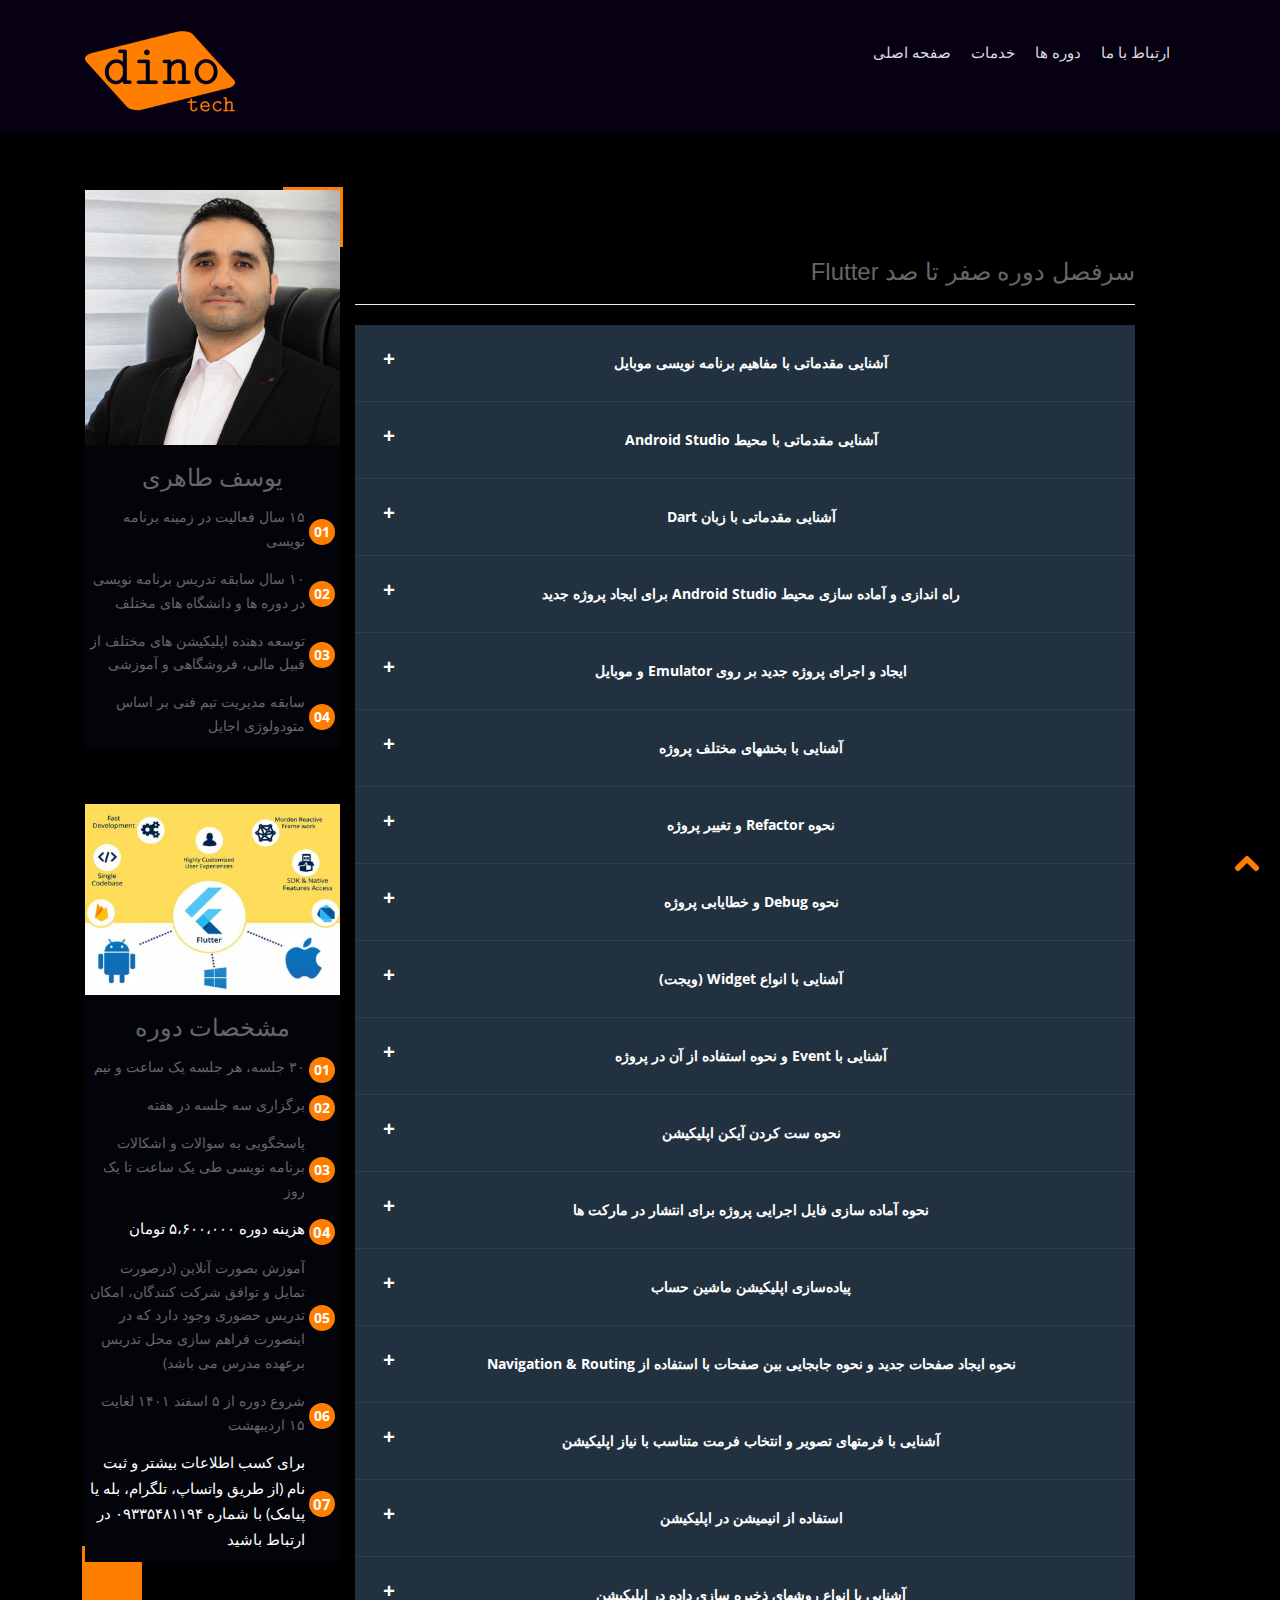
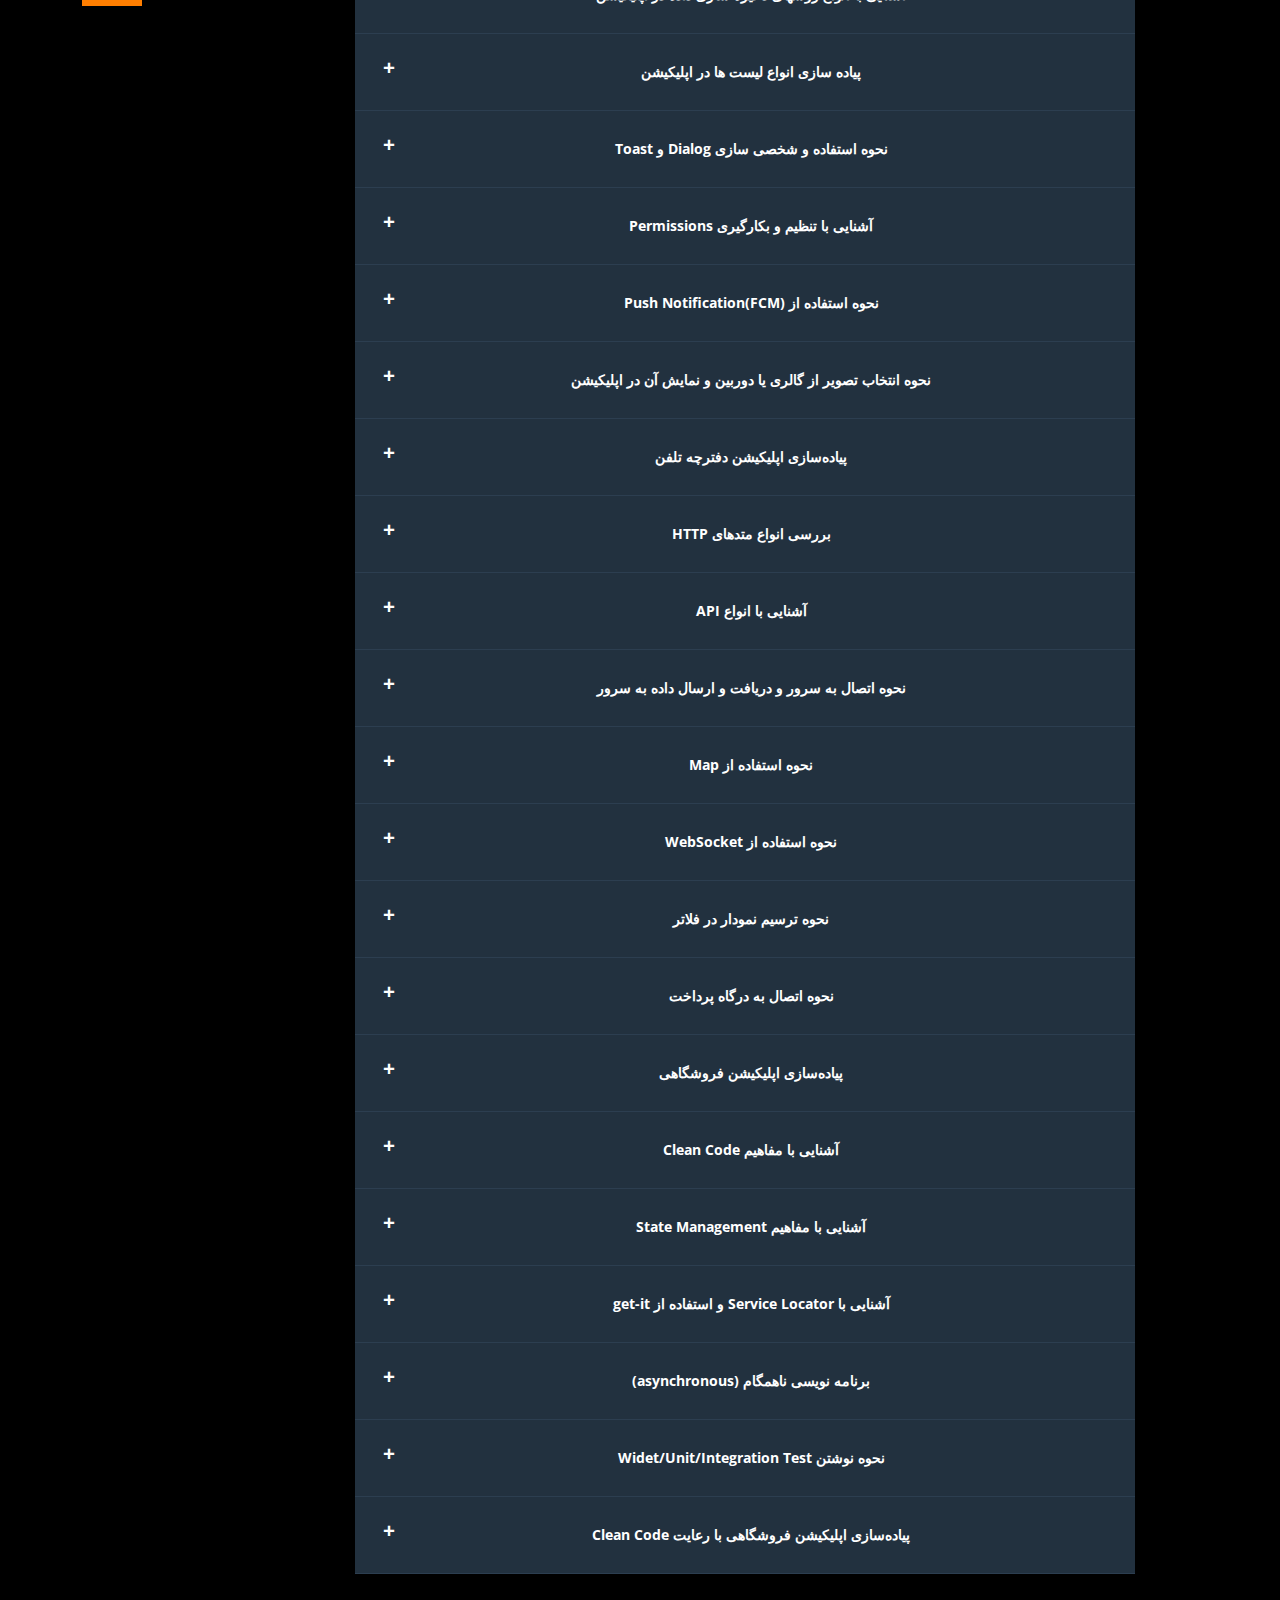
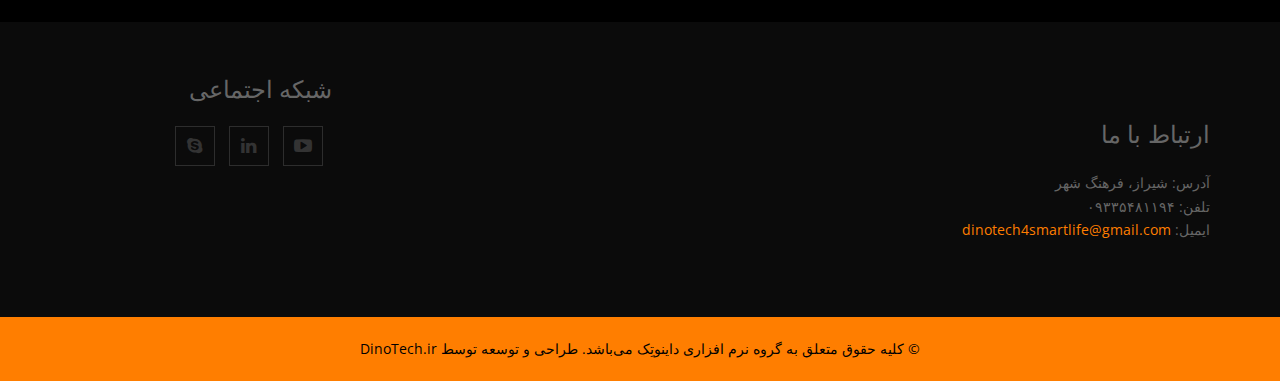
<file: flutter-complete.html>
<!doctype html>
<!--[if IE 7 ]>    <html lang="en-gb" class="isie ie7 oldie no-js"> <![endif]-->
<!--[if IE 8 ]>    <html lang="en-gb" class="isie ie8 oldie no-js"> <![endif]-->
<!--[if IE 9 ]>    <html lang="en-gb" class="isie ie9 no-js"> <![endif]-->
<!--[if (gt IE 9)|!(IE)]><!-->
<html dir="rtl" lang="en-gb" class="no-js">
<!--<![endif]-->
<head>
<meta charset="utf-8">
<meta name="viewport" content="width=device-width, initial-scale=1, maximum-scale=1">
<!--[if lt IE 9]> 
    <meta http-equiv="X-UA-Compatible" content="IE=edge,chrome=1">
    <![endif]-->
<title>داینوتِک</title>
<meta name="description" content="">
<meta name="author" content="DinoTech">
<!--[if lt IE 9]>
        <script src="http://html5shim.googlecode.com/svn/trunk/html5.js"></script>
    <![endif]-->
<!--[if lte IE 8]>
		<script type="text/javascript" src="http://explorercanvas.googlecode.com/svn/trunk/excanvas.js"></script>
	<![endif]-->
<link rel="stylesheet" href="css/bootstrap.min.css" />
<link rel="stylesheet" type="text/css" href="css/isotope.css" media="screen" />
<link rel="stylesheet" href="js/fancybox/jquery.fancybox.css" type="text/css" media="screen" />
<link href="css/animate.css" rel="stylesheet" media="screen">
<!-- Owl Carousel Assets -->
<link href="js/owl-carousel/owl.carousel.css" rel="stylesheet">
<link rel="stylesheet" href="css/styles.css" />
<!-- Font Awesome -->
<link href="font/css/font-awesome.min.css" rel="stylesheet">
</head>

<body>
<header class="header addBg">
  <div class="container">
    <nav class="navbar navbar-inverse" role="navigation">
      <div class="navbar-header">
        <button type="button" id="nav-toggle" class="navbar-toggle" data-toggle="collapse" data-target="#main-nav"> <span class="sr-only">Toggle navigation</span> <span class="icon-bar"></span> <span class="icon-bar"></span> <span class="icon-bar"></span> </button>
        <a href="index.html" class="navbar-brand scroll-top logo  animated bounceInLeft"><b><i><img src="images/dinotech_logo_150_dark.png" /></i></b></a> 
      </div>
      <!--/.navbar-header-->
      <div id="main-nav" class="collapse navbar-collapse">
        <ul class="nav navbar-nav" id="mainNav">
			<li><a href="index.html" class="scroll-link">صفحه اصلی</a></li>
			<li><a href="index.html#Features" class="scroll-link">خدمات</a></li>
          <li><a href="index.html#work" class="scroll-link">دوره ها</a></li>
          <li><a href="#contact" class="scroll-link">ارتباط با ما</a></li>
          <!-- <li><a href="#plans" class="scroll-link">مقالات</a></li> -->
        </ul>
      </div>
      <!--/.navbar-collapse--> 
    </nav>
    <!--/.navbar--> 
  </div>
  <!--/.container--> 
</header>
<!--/.header-->

	<!-- container -->
	<div class="container cource-page-container">
		<div class="row">		
			<!-- Sidebar -->
			
				<aside class="col-sm-12 sidebar sidebar-right">
						<ul class="list-unstyled list-spaces">
							<li>
							  <div class="col-md-3 text-center">
								<div class="column">
									<div class="box-item">
									 <i class="circle"> <img src="images/taheri.jpg" alt="" /></i>
									 <h3>یوسف طاهری</h3>
									 <ul  class="list3">
										<li>۱۵ سال فعالیت در زمینه برنامه نویسی</li>
										<li>۱۰ سال سابقه تدریس برنامه نویسی در دوره ها و دانشگاه های مختلف</li>
										<li>توسعه دهنده اپلیکیشن های مختلف از قبیل مالی، فروشگاهی و آموزشی</li>
										<li>سابقه مدیریت تیم فنی بر اساس متودولوژی اجایل</li> 
									 </ul>
									</div>
									<div class="box-item">
									 <i class="circle"> <img src="images/work/flutter_complete.jpg" alt="" /></i>
									 <h3>مشخصات دوره</h3>
									 <ul  class="list3">
										<li>۳۰ جلسه، هر جلسه یک ساعت و نیم</li>
										<li>برگزاری سه جلسه در هفته</li>
										<li>پاسخگویی به سوالات و اشکالات برنامه نویسی طی یک ساعت تا یک روز</li>
										<li class="white-color">هزینه دوره ۵،۶۰۰،۰۰۰ تومان</li>
										<li>آموزش بصورت آنلاین (درصورت تمایل و توافق شرکت کنندگان، امکان تدریس حضوری وجود دارد که در اینصورت فراهم سازی محل تدریس برعهده مدرس می باشد)</li>
										<li>شروع دوره از ۵ اسفند ۱۴۰۱ لغایت ۱۵ اردیبهشت </li> 
										<li class="white-color">برای کسب اطلاعات بیشتر و ثبت نام (از طریق واتساپ، تلگرام، بله یا پیامک) با شماره ۰۹۳۳۵۴۸۱۱۹۴ در ارتباط باشید</li> 
									 </ul>
									</div>
							</div>
							  </div>
							</li>
						</ul>
				</aside>
			<!-- /Sidebar -->

			<!-- Article main content -->
			<article class="list-container col-sm-8 maincontent" >
			
				<header class="page-header">
					<h3 class="page-title">
						سرفصل دوره صفر تا صد Flutter
					</h3>
				</header>
					
				<div class="accordion">
					<dl>
					  <dt>
						  <a class="accordionTitle" href="#">
							  آشنایی مقدماتی با مفاهیم برنامه نویسی موبایل
  
						  </a>
					  </dt>
					  <dd class="accordionItem accordionItemCollapsed">
						<p>
						  تمامی مفاهیم مربوط به برنامه نویسی فلاتر در این بخش بیان می شود بگونه ای که با چالش های مربوط به اپلیکیشن موبایل آشنا می شوید تا در جلسات آتی گام به گام در جهت رفع آنها حرکت کنید. مسائل مطرح شده در این بخش درک صحیحی از اجزای یک اپلیکیشن موبایل را به شما می دهد.
  
					  </p>
					  </dd>
			  
					  <dt>
						  <a href="#" class="accordionTitle">
							  آشنایی مقدماتی با محیط Android Studio
  
						  </a>
					  </dt>
					  <dd class="accordionItem accordionItemCollapsed">
						  <p>
							  هرآنچه برای پیاده سازی یک اپلیکیشن موبایل در محیط اندروید استودیو نیاز است در این بخش مطرح می شود تا به عنوان مرجعی برای جلسات آتی مورد استفاده قرار گیرد. 
  
						  </p>
					  </dd>
			  
					  <dt>
						  <a href="#" class="accordionTitle">
							  آشنایی مقدماتی با زبان Dart
  
						  </a>
					  </dt>
					  <dd class="accordionItem accordionItemCollapsed">
						  <p>
							  تمامی مباحث مربوط به زبان برنامه نویسی دارت که می تواند در پیاده سازی اپلیکیشن موبایل مورد استفاده قرار گیرد در این بخش تدریس می شود بگونه ای که درک صحیح و جامعی از برنامه نویسی شیءگرا (OOP) در این بخش حاصل می شود. 
  
						  </p>
					  </dd>
			  
					  <dt>
						  <a href="#" class="accordionTitle">
							  راه اندازی و آماده سازی محیط Android Studio برای ایجاد پروژه جدید
  
						  </a>
					  </dt>
					  <dd class="accordionItem accordionItemCollapsed">
						  <p>
							  در این بخش شما می توانید نحوه نصب اندروید استودیو را فراگرفته و با پیش نیازهای نصب اندروید استودیو آشنا شوید. همچنین در این بخش نحوه ایجاد یک پروژه برای اپلیکیشن فلاتر تدریس می شود. 
  
						  </p>
					  </dd>
			  
					  <dt>
						  <a href="#" class="accordionTitle">
							  ایجاد و اجرای پروژه جدید بر روی Emulator و موبایل
  
						  </a>
					  </dt>
					  <dd class="accordionItem accordionItemCollapsed">
						  <p>
							  نحوه اجرا و مشاهده خروجی اپلیکیشن توسعه یافته در این بخش تدریس شده و چالشهای پیش رو بررسی می شود. 
  
						  </p>
					  </dd>
			  
					  <dt>
						  <a href="#" class="accordionTitle">
							  آشنایی با بخشهای مختلف پروژه
  
						  </a>
					  </dt>
					  <dd class="accordionItem accordionItemCollapsed">
						  <p>
							  یک پروژه فلاتر از بخش های گوناگونی تشکیل یافته است و هر بخش حاوی اطلاعات مهمی می باشد که تمام بخش ها به همراه کاربردشان در این بخش توضیح داده می شود. 
  
						  </p>
					  </dd>
			  
					  <dt>
						  <a href="#" class="accordionTitle">
							  نحوه Refactor و تغییر پروژه
  
						  </a>
					  </dt>
					  <dd class="accordionItem accordionItemCollapsed">
						  <p>
							  برای تغییر بخش های گوناگون پروژه می بایست نکاتی مورد توجه قرار گیرد تا در ادامه توسعه اپلیکیشن ناهماهنگی و مشکلی پیش نیاید. در ای بخش توضیحاتی در مورد نحوه تغییر هر بخش از پروژه بیان می شود. 
  
						  </p>
					  </dd>
			  
					  <dt>
						  <a href="#" class="accordionTitle">
							  نحوه Debug و خطایابی پروژه
  
						  </a>
					  </dt>
					  <dd class="accordionItem accordionItemCollapsed">
						  <p>
							  خطایابی پروژه ای که دربرگیرنده بخش های مختلفی می باشد همیشه در توسعه برنامه های کاربردی از اهمیت ویژه ای برخوردار است. در توسعه اپلیکیشن نیز نیز به همین صورت است که در این بخش با نحوه Debug پروژه آشنا خواهید شد. 
  
						  </p>
					  </dd>
			  
					  <dt>
						  <a href="#" class="accordionTitle">
							  آشنایی با انواع Widget (ویجت)
  
						  </a>
					  </dt>
					  <dd class="accordionItem accordionItemCollapsed">
						  <p>
							  ویجتها کوچکترین جزء رابط کاربری یا UI را تشکیل میدهند که در این بخش توضیحاتی در مورد نحوه استفاده از آنها در توسعه اپلیکیشن فلاتر ارائه می شود. 
  
						  </p>
					  </dd>
			  
					  <dt>
						  <a href="#" class="accordionTitle">
							  آشنایی با Event و نحوه استفاده از آن در پروژه
  
						  </a>
					  </dt>
					  <dd class="accordionItem accordionItemCollapsed">
						  <p>
							  در این بخش با نحوه ایجاد event در اپلیکیشن آشنا می شوید به گونه ای که کاربر بتواند با اجزاء اپلیکیشن در تعامل باشد. 
  
						  </p>
					  </dd>
			  
					  <dt>
						  <a href="#" class="accordionTitle">
							  نحوه ست کردن آیکن اپلیکیشن
  
						  </a>
					  </dt>
					  <dd class="accordionItem accordionItemCollapsed">
						  <p>
							  ست کردن اصولی آیکن های اپلیکیشن پیش از انتشار آن در این بخش آموزش داده می شود. 
  
						  </p>
					  </dd>
			  
					  <dt>
						  <a href="#" class="accordionTitle">
							  نحوه آماده سازی فایل اجرایی پروژه برای انتشار در مارکت ها
  
						  </a>
					  </dt>
					  <dd class="accordionItem accordionItemCollapsed">
						  <p>
							  برای ایجاد فایل اجرایی اپلیکیشن توسعه یافته با فلاتر و ایجاد کلید برای آن نیاز است نکاتی مدنظر قرار گیرد که در این بخش این موارد توضیح داده می شود.
  
						  </p>
					  </dd>
			  
					  <dt>
						  <a href="#" class="accordionTitle">
							  پیاده‌سازی اپلیکیشن ماشین حساب
  
						  </a>
					  </dt>
					  <dd class="accordionItem accordionItemCollapsed">
						  <p>
							  بمنظور مرور مطالب تدریس شده، در این بخش یک اپلیکیشن ماشین حساب با استفاده از زبان دارت ایجاد می شود. 
  
						  </p>
					  </dd>
			  
					  <dt>
						  <a href="#" class="accordionTitle">
							  نحوه ایجاد صفحات جدید و نحوه جابجایی بین صفحات با استفاده از Navigation & Routing
  
						  </a>
					  </dt>
					  <dd class="accordionItem accordionItemCollapsed">
						  <p>
							  در بخش های پیشین تمام کارها بر روی یک صفحه صورت گرفته است ولی در این بخش با نحوه ایجاد صفحات جدید و انتقال بین آنها آشنا خواهید شد. 
  
						  </p>
					  </dd>
			  
					  <dt>
						  <a href="#" class="accordionTitle">
							  آشنایی با فرمتهای تصویر و انتخاب فرمت متناسب با نیاز اپلیکیشن
  
						  </a>
					  </dt>
					  <dd class="accordionItem accordionItemCollapsed">
						  <p>
							  فرمتهای گوناگونی برای استفاده و نمایش در اپلیکیشن وجود دارد که در این بخش با انواع پرکاربرد آنها آشنا شده و و نحوه نمایش تصویر مورد بررسی قرار می گیرد. 
  
						  </p>
					  </dd>
			  
					  <dt>
						  <a href="#" class="accordionTitle">
							  استفاده از انیمیشن در اپلیکیشن
  
						  </a>
					  </dt>
					  <dd class="accordionItem accordionItemCollapsed">
						  <p>
							  نحوه استفاده از انیمیشن در اپلیکیشن فلاتر مرتباً در حال گسترش و بروزرسانی است که در این بخش با مفاهیم و نحوه پیاده سازی انیمیشن آشنا خواهید شد. 
  
						  </p>
					  </dd>
			  
					  <dt>
						  <a href="#" class="accordionTitle">
							  آشنایی با انواع روشهای ذخیره سازی داده در اپلیکیشن
  
						  </a>
					  </dt>
					  <dd class="accordionItem accordionItemCollapsed">
						  <p>
							  روشهای مختلفی برای ذخیره سازی داده در اپلیکیشن وجود دارد که تشخیص موارد استفاده هرکدام از اهمیت زیادی برخوردار است. در این روش بطور مفصل و اصولی این روش ها آموزش داده ی شود. 
  
						  </p>
					  </dd>
			  
					  <dt>
						  <a href="#" class="accordionTitle">
							  پیاده سازی انواع لیست ها در اپلیکیشن
  
						  </a>
					  </dt>
					  <dd class="accordionItem accordionItemCollapsed">
						  <p>
							  نمایش انواع لیست ها از موارد پرکاربرد در توسعه اپلیکیشن موبایل به شمار می رود که انواع آنها در این بخش مورد بررسی قرار می گیرد. 
  
						  </p>
					  </dd>
			  
					  <dt>
						  <a href="#" class="accordionTitle">
							  نحوه استفاده و شخصی سازی Dialog و Toast 
  
						  </a>
					  </dt>
					  <dd class="accordionItem accordionItemCollapsed">
						  <p>
							  یکی از روش های نمایش انواع پیغام به کاربر اپلیکیشن استفاده از Dialog و Toast است که در این بخش ضمن نحوه استفاده از آنها، شخصی سازی و تغییر پیش فرض آنها نیز آموزش داده می شود. 
  
						  </p>
					  </dd>
			  
					  <dt>
						  <a href="#" class="accordionTitle">
							  آشنایی با تنظیم و بکارگیری Permissions
  
						  </a>
					  </dt>
					  <dd class="accordionItem accordionItemCollapsed">
						  <p>
							  برای دسترسی به برخی سرویس ها در اپلیکیشن موبایل نیاز به مجوزهایی می باشد که این مجوزها انواعی دارد و بمنظور فعال یا غیر فعال سازی آنها توسط سیستم یا کاربر نیاز به عملیاتی است که در این بخش آموزش داده می شود. 
  
						  </p>
					  </dd>
			  
					  <dt>
						  <a href="#" class="accordionTitle">
							  نحوه استفاده از Push Notification(FCM)
  
						  </a>
					  </dt>
					  <dd class="accordionItem accordionItemCollapsed">
						  <p>
							  نمایش اعلان یا notification نیز از موارد پرکاربرد در اپلیکیشن های موبایل است انواع مختلفی دارد و در این بخش انواع آن مورد بررسی قرار می گیرد. 
  
						  </p>
					  </dd>
			  
					  <dt>
						  <a href="#" class="accordionTitle">
							  نحوه انتخاب تصویر از گالری یا دوربین و نمایش آن در اپلیکیشن
  
						  </a>
					  </dt>
					  <dd class="accordionItem accordionItemCollapsed">
						  <p>
							  در این بخش به آموزش نحوه انتخاب تصویر از گالری یا عکس گرفتن توسط کاربر پرداخته می شود به گونه ای که تصویر انتخابی در اپلیکیشن نمایش داده شود. 
  
						  </p>
					  </dd>
			  
					  <dt>
						  <a href="#" class="accordionTitle">
							  پیاده‌سازی اپلیکیشن دفترچه تلفن
  
						  </a>
					  </dt>
					  <dd class="accordionItem accordionItemCollapsed">
						  <p>
							  بمنظور مرور مباحث دوره مقدماتی، در این بخش به آموزش توسعه اپلیکیشن دفترچه تلفن آفلاین پرداخته می شود که می تواند آمادگی بسیار خوبی برای ورود به مباحث مربوط به توسعه اپلیکیشن آنلاین باشد. 
  
						  </p>
					  </dd>
			
				  
					<dt>
						<a class="accordionTitle" href="#">
							بررسی انواع متدهای HTTP
						</a>
					</dt>
					<dd class="accordionItem accordionItemCollapsed">
					  <p>
						انواع متدهای HTTP از جمله get و post در این بخش مورد بررسی قرار می گیرد و نحوه پیاده سازی آنها آموزش داده می شود.
					</p>
					</dd>
			
					<dt>
						<a href="#" class="accordionTitle">
							آشنایی با انواع API

						</a>
					</dt>
					<dd class="accordionItem accordionItemCollapsed">
						<p>
							در این بخش با ویژگی های REST و GraghQL آشنا شده و مقایسه ای بین این دو انجام می شود.

						</p>
					</dd>
			
					<dt>
						<a href="#" class="accordionTitle">
							نحوه اتصال به سرور و دریافت و ارسال داده به سرور

						</a>
					</dt>
					<dd class="accordionItem accordionItemCollapsed">
						<p>
							یکی از مهمترین و پرکاربردترین مباحث مربوط به توسعه اپلیکیشن موبایل اتصال به سرور و دریافت و ارسال داده به سرور می باشد که می بایست بصورت بهینه انجام شود. در این بخش به این موضوع پرداخته می شود. 

						</p>
					</dd>
			
					<dt>
						<a href="#" class="accordionTitle">
							نحوه استفاده از Map

						</a>
					</dt>
					<dd class="accordionItem accordionItemCollapsed">
						<p>
							امروزه نقشه کاربرد بسیار زیادی در اپلیکیشن های گوناگون دارد که در این بخش پیاده سازی و تنظیمات مربوط به آن آموزش داده می شود.

						</p>
					</dd>
			
					<dt>
						<a href="#" class="accordionTitle">
							نحوه استفاده از WebSocket

						</a>
					</dt>
					<dd class="accordionItem accordionItemCollapsed">
						<p>
							چگونگی اتصال به WebSocket و نحوه دریافت اطلاعات از آن که یکی از موباحث پرکاربرد در توسعه اپلیکیشن ها به مار می آید در این بخش مورد بررس قرار می گیرد.

						</p>
					</dd>
			
					<dt>
						<a href="#" class="accordionTitle">
							نحوه ترسیم نمودار در فلاتر

						</a>
					</dt>
					<dd class="accordionItem accordionItemCollapsed">
						<p>
							نحوه پیاده سازی چارت های پرکاربرد همچون میله ای، ستونی و دایره ای در فلاتر در این بخش آموزش داده می شود.

						</p>
					</dd>
			
					<dt>
						<a href="#" class="accordionTitle">
							نحوه اتصال به درگاه پرداخت

						</a>
					</dt>
					<dd class="accordionItem accordionItemCollapsed">
						<p>
							اتصال به درگاه پرداخت نیز یکی از بخش های پرکاربرد در اپلیکیشن می باشد که مراحل اتصال به درگاه پرداخت و همچنین ارسال و دریافت داده از بانک مورد بررسی قرار می گیرد.

						</p>
					</dd>
			
					<dt>
						<a href="#" class="accordionTitle">
							پیاده‌سازی اپلیکیشن فروشگاهی

						</a>
					</dt>
					<dd class="accordionItem accordionItemCollapsed">
						<p>
							بمنظور مرور مباحث پیشین در این بخش به پیاده سازی یک اپلیکیشن فروشگاهی پرداخته می شود که از پرکاربردترین اپلیکیشن های موبایل به شمار می رود.

						</p>
					</dd>
			
					<dt>
						<a href="#" class="accordionTitle">
							آشنایی با مفاهیم Clean Code

						</a>
					</dt>
					<dd class="accordionItem accordionItemCollapsed">
						<p>
							یکی از مهمترین معیارهای سنجش یک برنامه نویس و توسعه دهنده اپلیکیشن، میزان بکارگیری مفاهیم Clean Code و Clean Architecture  می باشد و در این بخش این مفاهیم توضیح داده می شوند.

						</p>
					</dd>
			
					<dt>
						<a href="#" class="accordionTitle">
							آشنایی با مفاهیم State Management

						</a>
					</dt>
					<dd class="accordionItem accordionItemCollapsed">
						<p>
							بکارگیری یک معماری مناسب در اپیکیشن های موبایل از اهمیت بالایی برای دستیابی به کد تمیز برخوردار است و در این بخش اجزاء این دو معماری پرکاربرد اشاره شده و به جزییات بیشتری در مورد MVVM پرداخته می شود.

						</p>
					</dd>
			
					<dt>
						<a href="#" class="accordionTitle">
							آشنایی با Service Locator و استفاده از get-it

						</a>
					</dt>
					<dd class="accordionItem accordionItemCollapsed">
						<p>
							از مزایای سرویس لوکیتور ها افزودن کد به اپلیکیشن در زمان اجرا بدون کامپایل  و حذف افزونگی کد می باشد که در این بخش به آموزش یکی از بهترین کتابخانه های آن که get-it است پرداخته می شود.

						</p>
					</dd>
			
					<dt>
						<a href="#" class="accordionTitle">
							برنامه نویسی ناهمگام (asynchronous)

						</a>
					</dt>
					<dd class="accordionItem accordionItemCollapsed">
						<p>
							برنامه نویسی واکنشی یا Reactive  بمنظور نوشتن برنامه‌های ناهمگام (asynchronous) و مبتنی بر رویدا در توسعه تمام اپلیکیشن ها بخصوص اپلیکیشن های موبایل از اهمیت زیادی برخورد دار است که پرکاربرد ترین کتابخانه های موجود در این مبحث  در این بخش آموزش داده می شود. 

						</p>
					</dd>
			
					<dt>
						<a href="#" class="accordionTitle">
							نحوه نوشتن Widet/Unit/Integration Test

						</a>
					</dt>
					<dd class="accordionItem accordionItemCollapsed">
						<p>
							بمنظور داشتن یک اپلیکیشن مطمئن با حداقل خطاها و همچنین ایمن در برابر تغییرات آتی در بخش های مختلف اپلیکیشن، نوشتن تست اتوماتیک بر روی اپلیکیشن است که توسعه دهندگان حرفه ای برای انواع تست Widget, Integration و Unit اهمیت ویژه ای قائل هستند. به همین منظور در این بخش به این تست ها پرداخته می شود.

						</p>
					</dd>
			
					<dt>
						<a href="#" class="accordionTitle">
							پیاده‌سازی اپلیکیشن فروشگاهی با رعایت Clean Code

						</a>
					</dt>
					<dd class="accordionItem accordionItemCollapsed">
						<p>
							در این بخش نیز یک اپلیکیشن فروشگاهی پیاده سازی می شود با این تفاوت که از قواعد Clean Code هم پیروی می شود. 

						</p>
					</dd>

				  </dl>
				</div>
			</article>
			<!-- /Article -->

		</div>
	</div>	<!-- /container -->

	<footer>
		<div class="container">
				<div class="row">
					
					<!-- <div class="col-md-3">
						<div class="col">
							<h4>Mailing list</h4>
							<p>Lorem ipsum dolor sit amet, ea eum labitur scsstie percipitoleat.</p>
							<form class="form-inline">
								<div class="input-group">
									<input type="text" class="form-control" placeholder="Your email address...">
									<span class="input-group-btn">
										<button class="btn" type="button">Go!</button>
									</span>
								</div>
							</form>
						</div>
					</div> -->
					
					<div class="col-md-3">
						<div class="col col-social-icons">
							<h4>شبکه اجتماعی</h4>
							<!-- <a href="#"><i class="fa fa-facebook"></i></a>
							<a href="#"><i class="fa fa-google-plus"></i></a> -->
							<a href="#"><i class="fa fa-youtube-play"></i></a>
							<!-- <a href="#"><i class="fa fa-flickr"></i></a> -->
							<a href="#"><i class="fa fa-linkedin"></i></a>
							<!-- <a href="#"><i class="fa fa-twitter"></i></a> -->
							<a href="#"><i class="fa fa-skype"></i></a>
							<!-- <a href="#"><i class="fa fa-pinterest"></i></a> -->
						</div>
					</div>
		
					<section id="contact" class="page-section">
					<div class="col-md-12">
						<div class="col">
						   <h4>ارتباط با ما</h4>
						   <ul>
								<li>آدرس: شیراز، فرهنگ شهر</li>
								<li>تلفن: ۰۹۳۳۵۴۸۱۱۹۴ </li>
								<li>ایمیل: <a href="mailto:dinotech4smartlife@gmail.com" title="به ما ایمیل بزنید">dinotech4smartlife@gmail.com</a></li>
								<!-- <li>Skype: <a href="skype:my.test?call" title="Skype us">my-company</a></li> -->
							</ul>
						 </div>
					</div>
				  </section>
		
					 <!-- <div class="col-md-3">
						 <div class="col">
							<h4>Latest News</h4>
							<p>
							Lorem ipsum dolor labitur scsstie per sit amet, ea eum labitur scsstie percipitoleat.
							<br><br>
							<a href="#" class="btn">Get Mores!</a>
							</p>
						</div>
					</div> -->
				</div>
				 
			</div>
			
		</footer>
		<!--/.page-section-->
		<section class="copyright">
		  <div class="container">
			<div class="row">
			  <div class="col-sm-12 text-center"> © کلیه حقوق متعلق به گروه نرم افزاری داینوتِک می‌باشد. طراحی و توسعه توسط <a href="http://dinotech.ir"> DinoTech.ir</a> </div>
			</div>
			<!-- / .row --> 
		  </div>
		</section>
		<a href="#top" class="topHome"><i class="fa fa-chevron-up fa-2x"></i></a> 
		
		<!--[if lte IE 8]><script src="//ajax.googleapis.com/ajax/libs/jquery/1.11.0/jquery.min.js"></script><![endif]--> 
		<script src="js/modernizr-latest.js"></script> 
		<script src="js/jquery-1.8.2.min.js" type="text/javascript"></script> 
		<script src="js/bootstrap.min.js" type="text/javascript"></script> 
		<script src="js/jquery.isotope.min.js" type="text/javascript"></script> 
		<script src="js/fancybox/jquery.fancybox.pack.js" type="text/javascript"></script> 
		<script src="js/jquery.nav.js" type="text/javascript"></script> 
		<script src="js/jquery.fittext.js"></script> 
		<script src="js/waypoints.js"></script> 
		<script src="js/custom.js" type="text/javascript"></script> 
		<script src="js/owl-carousel/owl.carousel.js"></script>
		<script src="js/collapsible.js"></script>
		</body>
		</html>
</file>
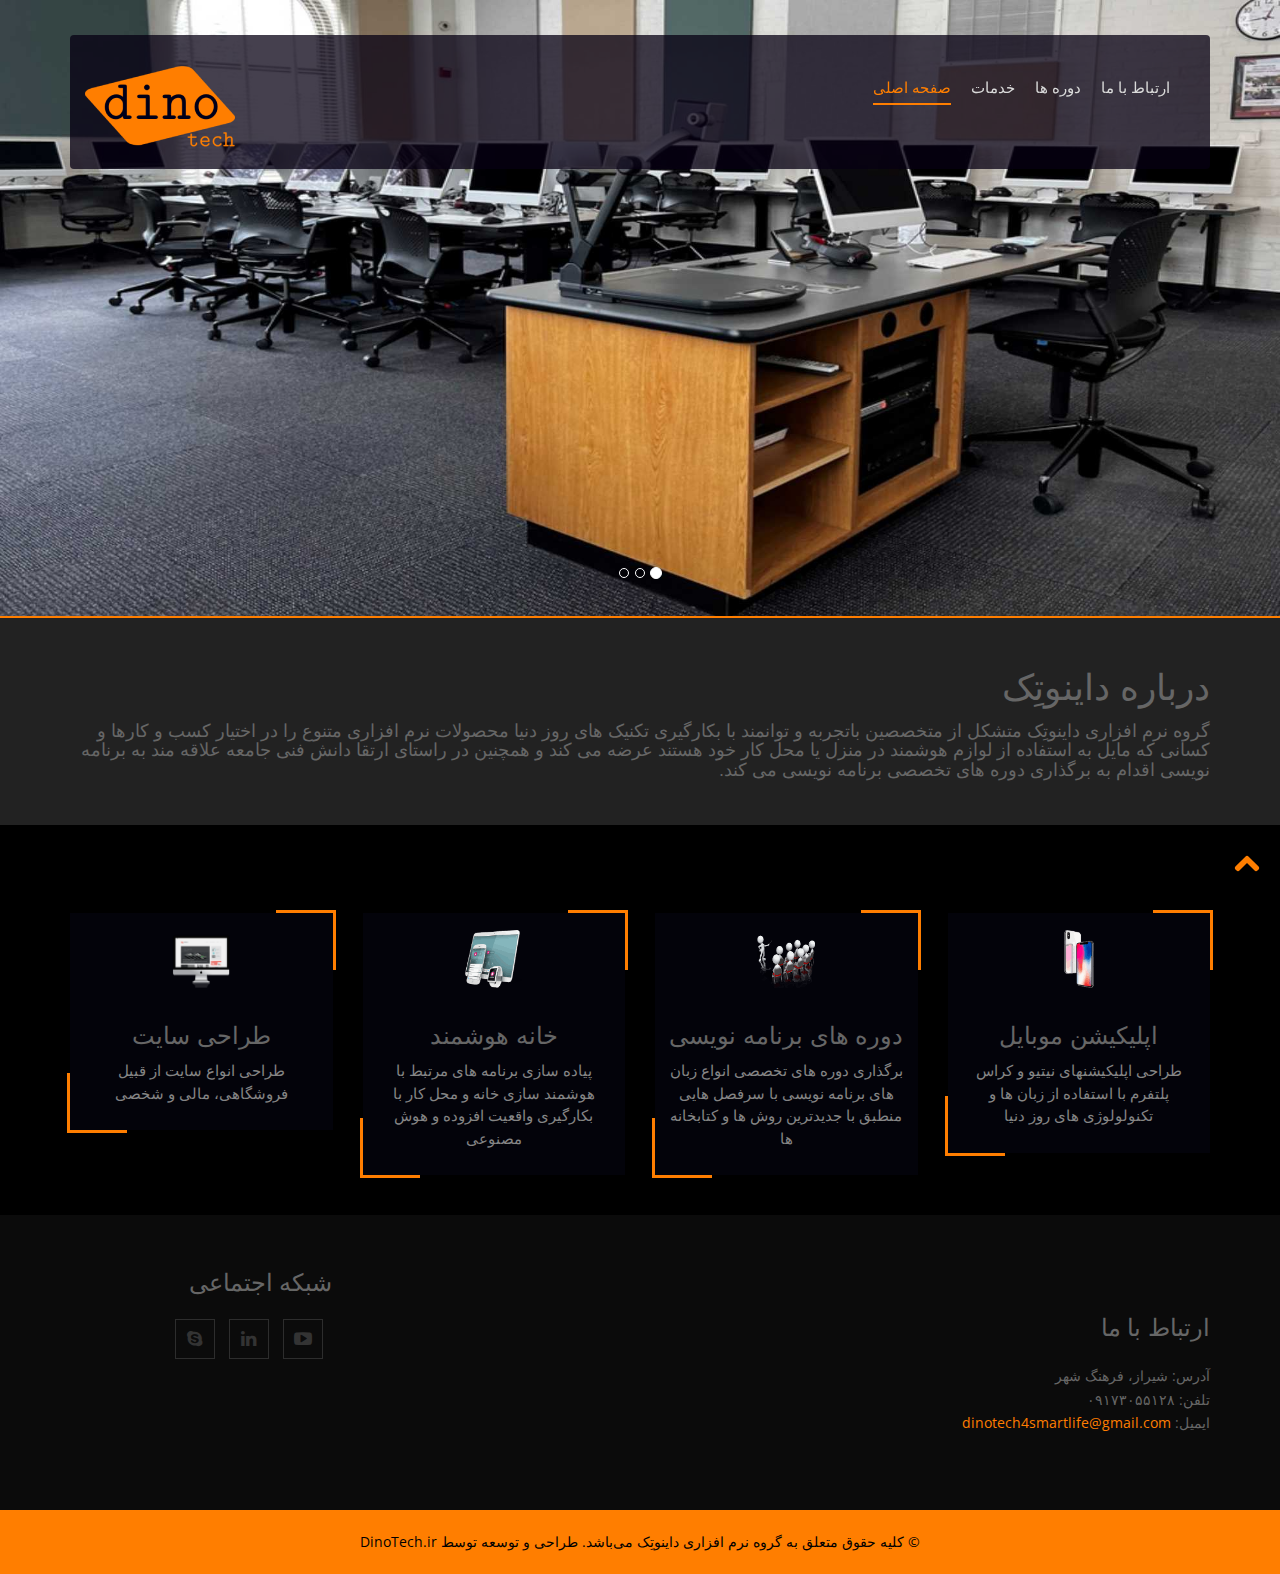
<file: kotlin-advanced.html>
<!doctype html>
<!--[if IE 7 ]>    <html lang="en-gb" class="isie ie7 oldie no-js"> <![endif]-->
<!--[if IE 8 ]>    <html lang="en-gb" class="isie ie8 oldie no-js"> <![endif]-->
<!--[if IE 9 ]>    <html lang="en-gb" class="isie ie9 no-js"> <![endif]-->
<!--[if (gt IE 9)|!(IE)]><!-->
<html dir="rtl" lang="en-gb" class="no-js">
<!--<![endif]-->
<head>
<meta charset="utf-8">
<meta name="viewport" content="width=device-width, initial-scale=1, maximum-scale=1">
<!--[if lt IE 9]> 
    <meta http-equiv="X-UA-Compatible" content="IE=edge,chrome=1">
    <![endif]-->
<title>داینوتِک</title>
<meta name="description" content="">
<meta name="author" content="DinoTech">
<!--[if lt IE 9]>
        <script src="http://html5shim.googlecode.com/svn/trunk/html5.js"></script>
    <![endif]-->
<!--[if lte IE 8]>
		<script type="text/javascript" src="http://explorercanvas.googlecode.com/svn/trunk/excanvas.js"></script>
	<![endif]-->
<link rel="stylesheet" href="css/bootstrap.min.css" />
<link rel="stylesheet" type="text/css" href="css/isotope.css" media="screen" />
<link rel="stylesheet" href="js/fancybox/jquery.fancybox.css" type="text/css" media="screen" />
<link href="css/animate.css" rel="stylesheet" media="screen">
<!-- Owl Carousel Assets -->
<link href="js/owl-carousel/owl.carousel.css" rel="stylesheet">
<link rel="stylesheet" href="css/styles.css" />
<!-- Font Awesome -->
<link href="font/css/font-awesome.min.css" rel="stylesheet">
</head>

<body>
<header class="header">
  <div class="container">
    <nav class="navbar navbar-inverse" role="navigation">
      <div class="navbar-header">
        <button type="button" id="nav-toggle" class="navbar-toggle" data-toggle="collapse" data-target="#main-nav"> <span class="sr-only">Toggle navigation</span> <span class="icon-bar"></span> <span class="icon-bar"></span> <span class="icon-bar"></span> </button>
        <a href="#" class="navbar-brand scroll-top logo  animated bounceInLeft"><b><i><img src="images/dinotech_logo_150_dark.png" /></i></b></a> 
      </div>
      <!--/.navbar-header-->
      <div id="main-nav" class="collapse navbar-collapse">
        <ul class="nav navbar-nav" id="mainNav">
          <li class="active" id="firstLink"><a href="#home" class="scroll-link">صفحه اصلی</a></li>
          <li><a href="#Features" class="scroll-link">خدمات</a></li>
          <li><a href="#work" class="scroll-link">دوره ها</a></li>
          <li><a href="#contact" class="scroll-link">ارتباط با ما</a></li>
          <!-- <li><a href="#plans" class="scroll-link">مقالات</a></li> -->
        </ul>
      </div>
      <!--/.navbar-collapse--> 
    </nav>
    <!--/.navbar--> 
  </div>
  <!--/.container--> 
</header>
<!--/.header-->
<div id="#top"></div>
<section id="home">
  <div class="banner-container"> 
  	<div id="carousel" class="carousel slide carousel-fade" data-ride="carousel">
  <ol class="carousel-indicators">
    <li data-target="#carousel" data-slide-to="0" class="active"></li>
    <li data-target="#carousel" data-slide-to="1"></li>
    <li data-target="#carousel" data-slide-to="2"></li>
  </ol>
  <!-- Carousel items -->
  <div class="carousel-inner">
    <div class="active item"><img src="images/banner_bg_1.jpg" alt="banner" /></div>
    <div class="item"><img src="images/banner_bg_2.jpg" alt="banner" /></div>
    <div class="item"><img src="images/banner_bg_3.jpg" alt="banner" /></div>
  </div>
  <!-- Carousel nav -->
  <a class="carousel-control left" href="#carousel" data-slide="prev">&lsaquo;</a>
  <a class="carousel-control right" href="#carousel" data-slide="next">&rsaquo;</a>
</div>
	
  </div>  
  
  <div class="container hero-text2">        
		<div class="col-md-12">
		<h1>درباره داینوتِک</h1>
			<p>
        <h4>
        گروه نرم افزاری داینوتِک متشکل از متخصصین باتجربه و توانمند با بکارگیری تکنیک های روز دنیا محصولات نرم افزاری متنوع را
         در اختیار کسب و کارها و کسانی که مایل به استفاده از لوازم هوشمند در منزل یا محل کار خود هستند عرضه می کند
         و همچنین در راستای ارتقا دانش فنی جامعه علاقه مند به برنامه نویسی اقدام به برگذاری دوره های تخصصی برنامه نویسی می کند.
      </h4>
        </p>   
		</div>
  </div>
</section>
<section id="Features" class="page-section colord">
  <div class="container">
    <div class="row"> 
      <!-- item -->
      <div class="col-md-3 text-center"> 
	  <div class="box-item">
	  <i class="circle"><img src="images/website.png" alt="" /></i>
        <h3>طراحی سایت</h3>
        <p>طراحی انواع سایت از قبیل فروشگاهی، مالی و شخصی</p>
      </div>
	   </div>
      <!-- end: --> 
      
      <!-- item -->
      <div class="col-md-3 text-center">
        <div class="box-item">
        <i class="circle"> <img src="images/smart_home.png" alt="" /></i>
            <h3>خانه هوشمند</h3>
            <p>پیاده سازی برنامه های مرتبط با هوشمند سازی خانه و محل کار با بکارگیری واقعیت افزوده و هوش مصنوعی</p>
          </div>
	   </div>
          <!-- end:-->

      <!-- item -->
      <div class="col-md-3 text-center">
	  <div class="box-item">
	  <i class="circle"> <img src="images/courses.png" alt="" /></i>
        <h3>دوره های برنامه نویسی</h3>
        <p>برگذاری دوره های تخصصی انواع زبان های برنامه نویسی با سرفصل هایی منطبق با جدیدترین روش ها و کتابخانه ها</p>
      </div>
	   </div>
      <!-- end: --> 
      
      <!-- item -->
      <div class="col-md-3 text-center">
        <div class="box-item">
        <i class="circle"> <img src="images/mobile.png" alt="" /></i>
            <h3>اپلیکیشن موبایل</h3>
            <p>طراحی اپلیکیشنهای نیتیو و کراس پلتفرم با استفاده از زبان ها و تکنولولوژی های روز دنیا</p>
          </div>
         </div>
          <!-- end: --> 
    </div>
  </div>
  <!--/.container--> 
</section>

<footer>
<div class="container">
        <div class="row">
            
            <!-- <div class="col-md-3">
            	<div class="col">
                    <h4>Mailing list</h4>
                    <p>Lorem ipsum dolor sit amet, ea eum labitur scsstie percipitoleat.</p>
                    <form class="form-inline">
                        <div class="input-group">
                            <input type="text" class="form-control" placeholder="Your email address...">
                            <span class="input-group-btn">
                                <button class="btn" type="button">Go!</button>
                            </span>
                        </div>
                    </form>
                </div>
            </div> -->
            
            <div class="col-md-3">
            	<div class="col col-social-icons">
                    <h4>شبکه اجتماعی</h4>
                    <!-- <a href="#"><i class="fa fa-facebook"></i></a>
                    <a href="#"><i class="fa fa-google-plus"></i></a> -->
                    <a href="#"><i class="fa fa-youtube-play"></i></a>
                    <!-- <a href="#"><i class="fa fa-flickr"></i></a> -->
                    <a href="#"><i class="fa fa-linkedin"></i></a>
                    <!-- <a href="#"><i class="fa fa-twitter"></i></a> -->
                    <a href="#"><i class="fa fa-skype"></i></a>
                    <!-- <a href="#"><i class="fa fa-pinterest"></i></a> -->
                </div>
            </div>

            <section id="contact" class="page-section">
            <div class="col-md-12">
            	<div class="col">
                   <h4>ارتباط با ما</h4>
                   <ul>
                        <li>آدرس: شیراز، فرهنگ شهر</li>
                        <li>تلفن: ۰۹۱۷۳۰۵۵۱۲۸ </li>
                        <li>ایمیل: <a href="mailto:dinotech4smartlife@gmail.com" title="به ما ایمیل بزنید">dinotech4smartlife@gmail.com</a></li>
                        <!-- <li>Skype: <a href="skype:my.test?call" title="Skype us">my-company</a></li> -->
                    </ul>
                 </div>
            </div>
          </section>

             <!-- <div class="col-md-3">
             	<div class="col">
                    <h4>Latest News</h4>
                    <p>
                    Lorem ipsum dolor labitur scsstie per sit amet, ea eum labitur scsstie percipitoleat.
                    <br><br>
                    <a href="#" class="btn">Get Mores!</a>
                    </p>
                </div>
            </div> -->
        </div>
         
    </div>
    
</footer>
<!--/.page-section-->
<section class="copyright">
  <div class="container">
    <div class="row">
      <div class="col-sm-12 text-center"> © کلیه حقوق متعلق به گروه نرم افزاری داینوتِک می‌باشد. طراحی و توسعه توسط <a href="http://dinotech.ir"> DinoTech.ir</a> </div>
    </div>
    <!-- / .row --> 
  </div>
</section>
<a href="#top" class="topHome"><i class="fa fa-chevron-up fa-2x"></i></a> 

<!--[if lte IE 8]><script src="//ajax.googleapis.com/ajax/libs/jquery/1.11.0/jquery.min.js"></script><![endif]--> 
<script src="js/modernizr-latest.js"></script> 
<script src="js/jquery-1.8.2.min.js" type="text/javascript"></script> 
<script src="js/bootstrap.min.js" type="text/javascript"></script> 
<script src="js/jquery.isotope.min.js" type="text/javascript"></script> 
<script src="js/fancybox/jquery.fancybox.pack.js" type="text/javascript"></script> 
<script src="js/jquery.nav.js" type="text/javascript"></script> 
<script src="js/jquery.fittext.js"></script> 
<script src="js/waypoints.js"></script> 
<script src="js/custom.js" type="text/javascript"></script> 
<script src="js/owl-carousel/owl.carousel.js"></script>
</body>
</html>
</file>
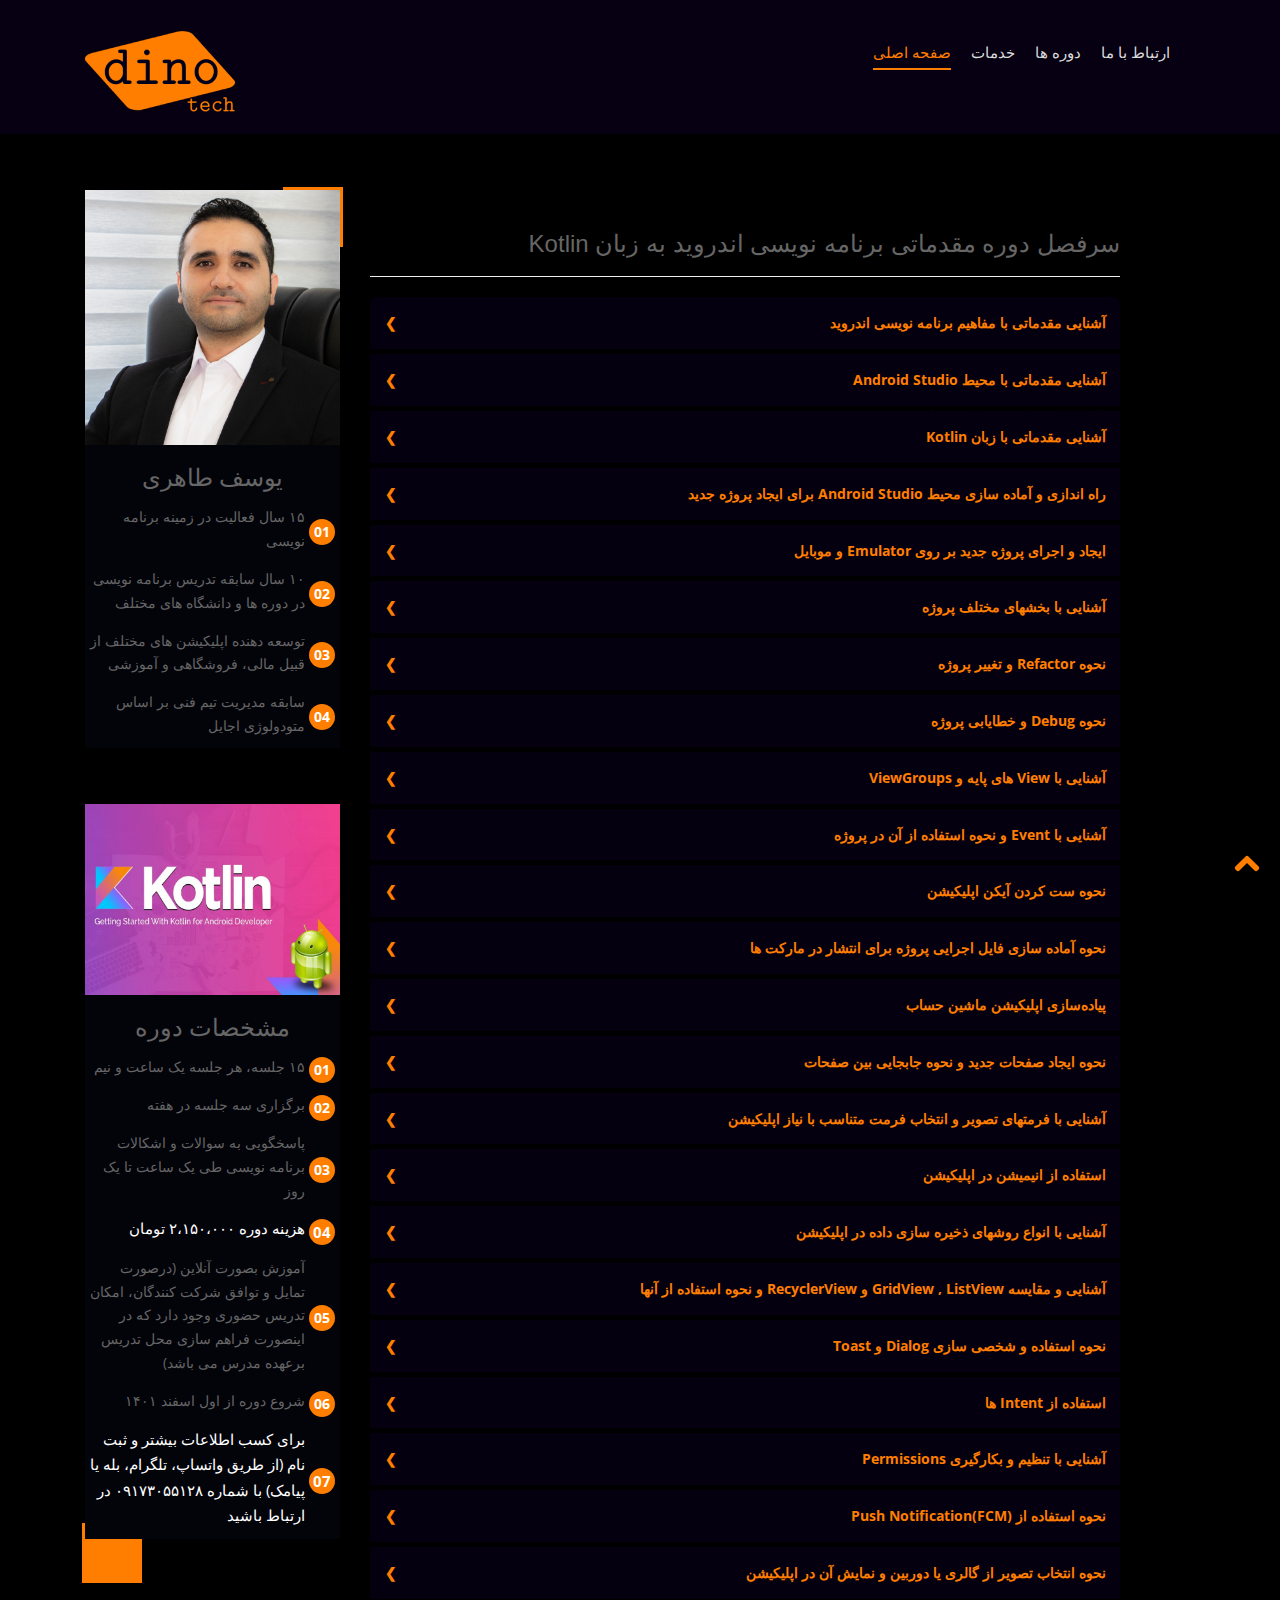
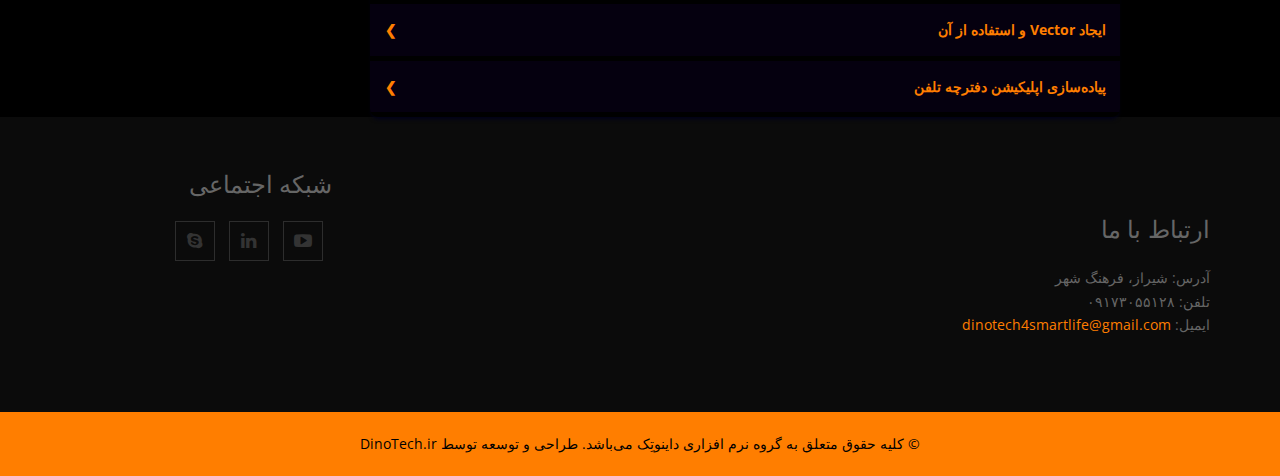
<file: kotlin-basic.html>
<!doctype html>
<!--[if IE 7 ]>    <html lang="en-gb" class="isie ie7 oldie no-js"> <![endif]-->
<!--[if IE 8 ]>    <html lang="en-gb" class="isie ie8 oldie no-js"> <![endif]-->
<!--[if IE 9 ]>    <html lang="en-gb" class="isie ie9 no-js"> <![endif]-->
<!--[if (gt IE 9)|!(IE)]><!-->
<html dir="rtl" lang="en-gb" class="no-js">
<!--<![endif]-->
<head>
<meta charset="utf-8">
<meta name="viewport" content="width=device-width, initial-scale=1, maximum-scale=1">
<!--[if lt IE 9]> 
    <meta http-equiv="X-UA-Compatible" content="IE=edge,chrome=1">
    <![endif]-->
<title>داینوتِک</title>
<meta name="description" content="">
<meta name="author" content="DinoTech">
<!--[if lt IE 9]>
        <script src="http://html5shim.googlecode.com/svn/trunk/html5.js"></script>
    <![endif]-->
<!--[if lte IE 8]>
		<script type="text/javascript" src="http://explorercanvas.googlecode.com/svn/trunk/excanvas.js"></script>
	<![endif]-->
<link rel="stylesheet" href="css/bootstrap.min.css" />
<link rel="stylesheet" type="text/css" href="css/isotope.css" media="screen" />
<link rel="stylesheet" href="js/fancybox/jquery.fancybox.css" type="text/css" media="screen" />
<link href="css/animate.css" rel="stylesheet" media="screen">
<!-- Owl Carousel Assets -->
<link href="js/owl-carousel/owl.carousel.css" rel="stylesheet">
<link rel="stylesheet" href="css/styles.css" />
<!-- Font Awesome -->
<link href="font/css/font-awesome.min.css" rel="stylesheet">
</head>

<body>
<header class="header addBg">
  <div class="container">
    <nav class="navbar navbar-inverse" role="navigation">
      <div class="navbar-header">
        <button type="button" id="nav-toggle" class="navbar-toggle" data-toggle="collapse" data-target="#main-nav"> <span class="sr-only">Toggle navigation</span> <span class="icon-bar"></span> <span class="icon-bar"></span> <span class="icon-bar"></span> </button>
        <a href="#" class="navbar-brand scroll-top logo  animated bounceInLeft"><b><i><img src="images/dinotech_logo_150_dark.png" /></i></b></a> 
      </div>
      <!--/.navbar-header-->
      <div id="main-nav" class="collapse navbar-collapse">
        <ul class="nav navbar-nav" id="mainNav">
          <li class="active" id="firstLink"><a href="#" class="scroll-link">صفحه اصلی</a></li>
          <li><a href="index.html#Features" class="scroll-link">خدمات</a></li>
          <li><a href="index.html#work" class="scroll-link">دوره ها</a></li>
          <li><a href="#contact" class="scroll-link">ارتباط با ما</a></li>
          <!-- <li><a href="#plans" class="scroll-link">مقالات</a></li> -->
        </ul>
      </div>
      <!--/.navbar-collapse--> 
    </nav>
    <!--/.navbar--> 
  </div>
  <!--/.container--> 
</header>
<!--/.header-->

	<!-- container -->
	<div class="container cource-page-container">
		<div class="row">		
			<!-- Sidebar -->

			
				<aside class="col-sm-12 sidebar sidebar-right">
						<ul class="list-unstyled list-spaces">
							<li>
							  <div class="col-md-3 text-center">
								<div class="column">
									<div class="box-item">
									 <i class="circle"> <img src="images/taheri.jpg" alt="" /></i>
									 <h3>یوسف طاهری</h3>
									 <ul  class="list3">
										<li>۱۵ سال فعالیت در زمینه برنامه نویسی</li>
										<li>۱۰ سال سابقه تدریس برنامه نویسی در دوره ها و دانشگاه های مختلف</li>
										<li>توسعه دهنده اپلیکیشن های مختلف از قبیل مالی، فروشگاهی و آموزشی</li>
										<li>سابقه مدیریت تیم فنی بر اساس متودولوژی اجایل</li> 
									 </ul>
									</div>
									<div class="box-item">
									 <i class="circle"> <img src="images/work/kotlin_basic.jpg" alt="" /></i>
									 <h3>مشخصات دوره</h3>
									 <ul  class="list3">
										<li>۱۵ جلسه، هر جلسه یک ساعت و نیم</li>
										<li>برگزاری سه جلسه در هفته</li>
										<li>پاسخگویی به سوالات و اشکالات برنامه نویسی طی یک ساعت تا یک روز</li>
										<li class="white-color">هزینه دوره ۲،۱۵۰،۰۰۰ تومان</li>
										<li>آموزش بصورت آنلاین (درصورت تمایل و توافق شرکت کنندگان، امکان تدریس حضوری وجود دارد که در اینصورت فراهم سازی محل تدریس برعهده مدرس می باشد)</li>
										<li>شروع دوره از اول اسفند ۱۴۰۱</li> 
										<li class="white-color">برای کسب اطلاعات بیشتر و ثبت نام (از طریق واتساپ، تلگرام، بله یا پیامک) با شماره ۰۹۱۷۳۰۵۵۱۲۸ در ارتباط باشید</li> 
									 </ul>
									</div>
							</div>
							  </div>
							</li>
						</ul>
				</aside>
			<!-- /Sidebar -->

			<!-- Article main content -->
			<article class="col-sm-8 maincontent">
				<header class="page-header">
					<h3 class="page-title">سرفصل دوره مقدماتی برنامه نویسی اندروید به زبان Kotlin</h3>
				</header>
				<div class="tabs">
					<div class="tab">
					   <input type="checkbox" id="chck1">
					   <label class="tab-label" for="chck1">آشنایی مقدماتی با مفاهیم برنامه نویسی اندروید</label>
					   <div class="tab-content">
						  تمامی مفاهیم مربوط به برنامه نویسی اندروید در این بخش بیان می شود بگونه ای که با چالش های مربوط به اندروید آشنا می شوید تا در جلسات آتی گام به گام در جهت رفع آنها حرکت کنید. مسائل مطرح شده در این بخش درک صحیحی از اجزای یک اپلیکیشن اندروید را به شما می دهد.
					   </div>
					</div>
					<div class="tab">
					   <input type="checkbox" id="chck2">
					   <label class="tab-label" for="chck2">آشنایی مقدماتی با محیط Android Studio</label>
					   <div class="tab-content">
						  هرآنچه برای پیاده سازی یک اپلیکیشن اندروید در محیط اندروید استودیو نیاز است در این بخش مطرح می شود تا به عنوان مرجعی برای جلسات آتی مورد استفاده قرار گیرد. 
					   </div>
					</div>
					<div class="tab">
					   <input type="checkbox" id="chck3">
					   <label class="tab-label" for="chck3">آشنایی مقدماتی با زبان Kotlin</label>
					   <div class="tab-content">
						  تمامی مباحث مربوط به زبان برنامه نویسی کاتلین که می تواند در پیاده سازی اپلیکیشن اندروید مورد استفاده قرار گیرد در این بخش تدریس می شود بگونه ای که درک صحیح و جامعی از برنامه نویسی شیءگرا (OOP) در این بخش حاصل می شود. 
					   </div>
					</div>
					<div class="tab">
					   <input type="checkbox" id="chck4">
					   <label class="tab-label" for="chck4">راه اندازی و آماده سازی محیط Android Studio برای ایجاد پروژه جدید</label>
					   <div class="tab-content">
						  در این بخش شما می توانید نحوه نصب اندروید استودیو را فراگرفته و با پیش نیازهای نصب اندروید استودیو آشنا شوید. همچنین در این بخش نحوه ایجاد یک پروژه برای اپلیکیشن اندروید تدریس می شود. 
					   </div>
					</div>
					<div class="tab">
					   <input type="checkbox" id="chck5">
					   <label class="tab-label" for="chck5">ایجاد و اجرای پروژه جدید بر روی Emulator و موبایل</label>
					   <div class="tab-content">
						  نحوه اجرا و مشاهده خروجی اپلیکیشن توسعه یافته در این بخش تدریس شده و چالشهای پیش رو بررسی می شود. 
					   </div>
					</div>
					<div class="tab">
					   <input type="checkbox" id="chck6">
					   <label class="tab-label" for="chck6">آشنایی با بخشهای مختلف پروژه</label>
					   <div class="tab-content">
						  یک پروژه اندروید از بخش های گوناگونی تشکیل یافته است و هر بخش حاوی اطلاعات مهمی می باشد که تمام بخش ها به همراه کاربردشان در این بخش توضیح داده می شود. 
					   </div>
					</div>
					<div class="tab">
					   <input type="checkbox" id="chck7">
					   <label class="tab-label" for="chck7">نحوه Refactor و تغییر پروژه</label>
					   <div class="tab-content">
						  برای تغییر بخش های گوناگون پروژه می بایست نکاتی مورد توجه قرار گیرد تا در ادامه توسعه اپلیکیشن ناهماهنگی و مشکلی پیش نیاید. در ای بخش توضیحاتی در مورد نحوه تغییر هر بخش از پروژه بیان می شود. 
					   </div>
					</div>
					<div class="tab">
					   <input type="checkbox" id="chck8">
					   <label class="tab-label" for="chck8">نحوه Debug و خطایابی پروژه</label>
					   <div class="tab-content">
						  خطایابی پروژه ای که دربرگیرنده بخش های مختلفی می باشد همیشه در توسعه برنامه های کاربردی از اهمیت ویژه ای برخوردار است. در توسعه اپلیکیشن اندروید نیز به همین صورت است که در این بخش با نحوه Debug پروژه آشنا خواهید شد. 
					   </div>
					</div>
					<div class="tab">
					   <input type="checkbox" id="chck9">
					   <label class="tab-label" for="chck9">آشنایی با View های پایه و ViewGroups</label>
					   <div class="tab-content">
						  ویوها کوچکترین جزء رابط کاربری یا UI را تشکیل میدهند که در این بخش توضیحاتی در مورد نحوه استفاده از آنها در توسعه اپلیکیشن اندروید ارائه می شود. 
					   </div>
					</div>
					<div class="tab">
					   <input type="checkbox" id="chck10">
					   <label class="tab-label" for="chck10">آشنایی با Event و نحوه استفاده از آن در پروژه</label>
					   <div class="tab-content">
						  در این بخش با نحوه ایجاد event در اپلیکیشن آشنا می شوید به گونه ای که کاربر بتواند با اجزاء اپلیکیشن در تعامل باشد. 
					   </div>
					</div>
					<div class="tab">
					   <input type="checkbox" id="chck12">
					   <label class="tab-label" for="chck12">نحوه ست کردن آیکن اپلیکیشن</label>
					   <div class="tab-content">
						  ست کردن اصولی آیکن های اپلیکیشن پیش از انتشار آن در این بخش آموزش داده می شود. 
					   </div>
					</div>
					<div class="tab">
					   <input type="checkbox" id="chck13">
					   <label class="tab-label" for="chck13">نحوه آماده سازی فایل اجرایی پروژه برای انتشار در مارکت ها</label>
					   <div class="tab-content">
						  برای ایجاد فایل اجرایی اپلیکیشن اندروید و ایجاد کلید برای آن نیاز است نکاتی مدنظر قرار گیرد که در این بخش این موارد توضیح داده می شود.
					   </div>
					</div>
					<div class="tab">
					   <input type="checkbox" id="chck14">
					   <label class="tab-label" for="chck14">پیاده‌سازی اپلیکیشن ماشین حساب</label>
					   <div class="tab-content">
						  بمنظور مرور مطالب تدریس شده، در این بخش یک اپلیکیشن ماشین حساب با استفاده از زبان کاتلین ایجاد می شود. 
					   </div>
					</div>
					<div class="tab">
					   <input type="checkbox" id="chck15">
					   <label class="tab-label" for="chck15">نحوه ایجاد صفحات جدید و نحوه جابجایی بین صفحات</label>
					   <div class="tab-content">
						  در بخش های پیشین تمام کارها بر روی یک صفحه صورت گرفته است ولی در این بخش با نحوه ایجاد صفحات جدید و انتقال بین آنها آشنا خواهید شد. 
					   </div>
					</div>
					<div class="tab">
					   <input type="checkbox" id="chck16">
					   <label class="tab-label" for="chck16">آشنایی با فرمتهای تصویر و انتخاب فرمت متناسب با نیاز اپلیکیشن</label>
					   <div class="tab-content">
						  فرمتهای گوناگونی برای استفاده و نمایش در اپلیکیشن وجود دارد که در این بخش با انواع پرکاربرد آنها آشنا شده و و نحوه نمایش تصویر مورد بررسی قرار می گیرد. 
					   </div>
					</div>
					<div class="tab">
					   <input type="checkbox" id="chck17">
					   <label class="tab-label" for="chck17">استفاده از انیمیشن در اپلیکیشن</label>
					   <div class="tab-content">
						  نحوه استفاده از انیمیشن در اپلیکیشن اندروید مرتباً در حال گسترش و بروزرسانی است که در این بخش با مفاهیم و نحوه پیاده سازی انیمیشن آشنا خواهید شد. 
					   </div>
					</div>
					<div class="tab">
					   <input type="checkbox" id="chck18">
					   <label class="tab-label" for="chck18">آشنایی با انواع روشهای ذخیره سازی داده در اپلیکیشن</label>
					   <div class="tab-content">
						  روشهای مختلفی برای ذخیره سازی داده در اپلیکیشن وجود دارد که تشخیص موارد استفاده هرکدام از اهمیت زیادی برخوردار است. در این روش بطور مفصل و اصولی این روش ها آموزش داده ی شود. 
					   </div>
					</div>
					<div class="tab">
					   <input type="checkbox" id="chck19">
					   <label class="tab-label" for="chck19">آشنایی و مقایسه GridView , ListView و RecyclerView و نحوه استفاده از آنها</label>
					   <div class="tab-content">
						  نمایش انواع لیست ها از موارد پرکاربرد در توسعه اپلیکیشن اندروید به شمار می رود که انواع آنهادر این بخش مورد بررسی قرار می گیرد. 
					   </div>
					</div>
					<div class="tab">
					   <input type="checkbox" id="chck20">
					   <label class="tab-label" for="chck20">نحوه استفاده و شخصی سازی Dialog و Toast </label>
					   <div class="tab-content">
						  یکی از روش های نمایش انواع پیغام به کاربر اپلیکیشن استفاده از Dialog و Toast است که در این بخش ضمن نحوه استفاده از آنها، شخصی سازی و تغییر پیش فرض آنها نیز آموزش داده می شود. 
					   </div>
					</div>
					<div class="tab">
					   <input type="checkbox" id="chck21">
					   <label class="tab-label" for="chck21">استفاده از Intent ها</label>
					   <div class="tab-content">
						  بمنظور برقرار ارتباط میان اجزاء مختلف اپلیکیشن اندروید و انتقال اطلاعات میان آنها به Intent نیاز است که در این بخش هر دو نوع ضمنی و صریح آن مورد بررسی قرار می گیرد. 
					   </div>
					</div>
					<div class="tab">
					   <input type="checkbox" id="chck22">
					   <label class="tab-label" for="chck22">آشنایی با تنظیم و بکارگیری Permissions</label>
					   <div class="tab-content">
						  برای دسترسی به برخی سرویس ها در اپلیکیشن اندروید نیاز به مجوزهایی می باشد که این مجوزها انواعی دارد و بمنظور فعال یا غیر فعال سازی آنها توسط سیستم یا کاربر نیاز به عملیاتی است که در این بخش آموزش داده می شود. 
					   </div>
					</div>
					<div class="tab">
					   <input type="checkbox" id="chck23">
					   <label class="tab-label" for="chck23">نحوه استفاده از Push Notification(FCM)</label>
					   <div class="tab-content">
						  نمایش اعلان یا notification نیز از موارد پرکاربرد در اپلیکیشن های موبایل است انواع مختلفی دارد و در این بخش انواع آن مورد بررسی قرار می گیرد. 
					   </div>
					</div>
					<div class="tab">
					   <input type="checkbox" id="chck24">
					   <label class="tab-label" for="chck24">نحوه انتخاب تصویر از گالری یا دوربین و نمایش آن در اپلیکیشن</label>
					   <div class="tab-content">
						  در این بخش به آموزش نحوه انتخاب تصویر از گالری یا عکس گرفتن توسط کاربر پرداخته می شود به گونه ای که تصویر انتخابی در اپلیکیشن نمایش داده شود. 
					   </div>
					</div>
					<div class="tab">
					   <input type="checkbox" id="chck25">
					   <label class="tab-label" for="chck25">ایجاد Vector و استفاده از آن</label>
					   <div class="tab-content">
						  گرچه می توان از وکتورها و آیکن های آماده در اپلیکیشن استفاده کرد اما توسعه دهنده می تواند آیکن شخصی خود را متناسب با پیشنهاد طراح تیم ایجاد کند که در این بخش ایجاد وکتور و استفاده از آن آموزش داده می شود. 
					   </div>
					</div>
					<div class="tab">
					   <input type="checkbox" id="chck26">
					   <label class="tab-label" for="chck26">پیاده‌سازی اپلیکیشن دفترچه تلفن</label>
					   <div class="tab-content">
						  بمنظور مرور مباحث دوره مقدماتی، در این بخش به آموزش توسعه اپلیکیشن دفترچه تلفن آفلاین پرداخته می شود که می تواند آمادگی بسیار خوبی برای ورود به مباحث مربوز به توسعه اپلیکیشن آنلاین باشد. 
					   </div>
					</div>
				 </div>
			</article>
			<!-- /Article -->

		</div>
	</div>	<!-- /container -->

	<footer>
		<div class="container">
				<div class="row">
					
					<!-- <div class="col-md-3">
						<div class="col">
							<h4>Mailing list</h4>
							<p>Lorem ipsum dolor sit amet, ea eum labitur scsstie percipitoleat.</p>
							<form class="form-inline">
								<div class="input-group">
									<input type="text" class="form-control" placeholder="Your email address...">
									<span class="input-group-btn">
										<button class="btn" type="button">Go!</button>
									</span>
								</div>
							</form>
						</div>
					</div> -->
					
					<div class="col-md-3">
						<div class="col col-social-icons">
							<h4>شبکه اجتماعی</h4>
							<!-- <a href="#"><i class="fa fa-facebook"></i></a>
							<a href="#"><i class="fa fa-google-plus"></i></a> -->
							<a href="#"><i class="fa fa-youtube-play"></i></a>
							<!-- <a href="#"><i class="fa fa-flickr"></i></a> -->
							<a href="#"><i class="fa fa-linkedin"></i></a>
							<!-- <a href="#"><i class="fa fa-twitter"></i></a> -->
							<a href="#"><i class="fa fa-skype"></i></a>
							<!-- <a href="#"><i class="fa fa-pinterest"></i></a> -->
						</div>
					</div>
		
					<section id="contact" class="page-section">
					<div class="col-md-12">
						<div class="col">
						   <h4>ارتباط با ما</h4>
						   <ul>
								<li>آدرس: شیراز، فرهنگ شهر</li>
								<li>تلفن: ۰۹۱۷۳۰۵۵۱۲۸ </li>
								<li>ایمیل: <a href="mailto:dinotech4smartlife@gmail.com" title="به ما ایمیل بزنید">dinotech4smartlife@gmail.com</a></li>
								<!-- <li>Skype: <a href="skype:my.test?call" title="Skype us">my-company</a></li> -->
							</ul>
						 </div>
					</div>
				  </section>
		
					 <!-- <div class="col-md-3">
						 <div class="col">
							<h4>Latest News</h4>
							<p>
							Lorem ipsum dolor labitur scsstie per sit amet, ea eum labitur scsstie percipitoleat.
							<br><br>
							<a href="#" class="btn">Get Mores!</a>
							</p>
						</div>
					</div> -->
				</div>
				 
			</div>
			
		</footer>
		<!--/.page-section-->
		<section class="copyright">
		  <div class="container">
			<div class="row">
			  <div class="col-sm-12 text-center"> © کلیه حقوق متعلق به گروه نرم افزاری داینوتِک می‌باشد. طراحی و توسعه توسط <a href="http://dinotech.ir"> DinoTech.ir</a> </div>
			</div>
			<!-- / .row --> 
		  </div>
		</section>
		<a href="#top" class="topHome"><i class="fa fa-chevron-up fa-2x"></i></a> 
		
		<!--[if lte IE 8]><script src="//ajax.googleapis.com/ajax/libs/jquery/1.11.0/jquery.min.js"></script><![endif]--> 
		<script src="js/modernizr-latest.js"></script> 
		<script src="js/jquery-1.8.2.min.js" type="text/javascript"></script> 
		<script src="js/bootstrap.min.js" type="text/javascript"></script> 
		<script src="js/jquery.isotope.min.js" type="text/javascript"></script> 
		<script src="js/fancybox/jquery.fancybox.pack.js" type="text/javascript"></script> 
		<script src="js/jquery.nav.js" type="text/javascript"></script> 
		<script src="js/jquery.fittext.js"></script> 
		<script src="js/waypoints.js"></script> 
		<script src="js/custom.js" type="text/javascript"></script> 
		<script src="js/owl-carousel/owl.carousel.js"></script>
		</body>
		</html>
</file>
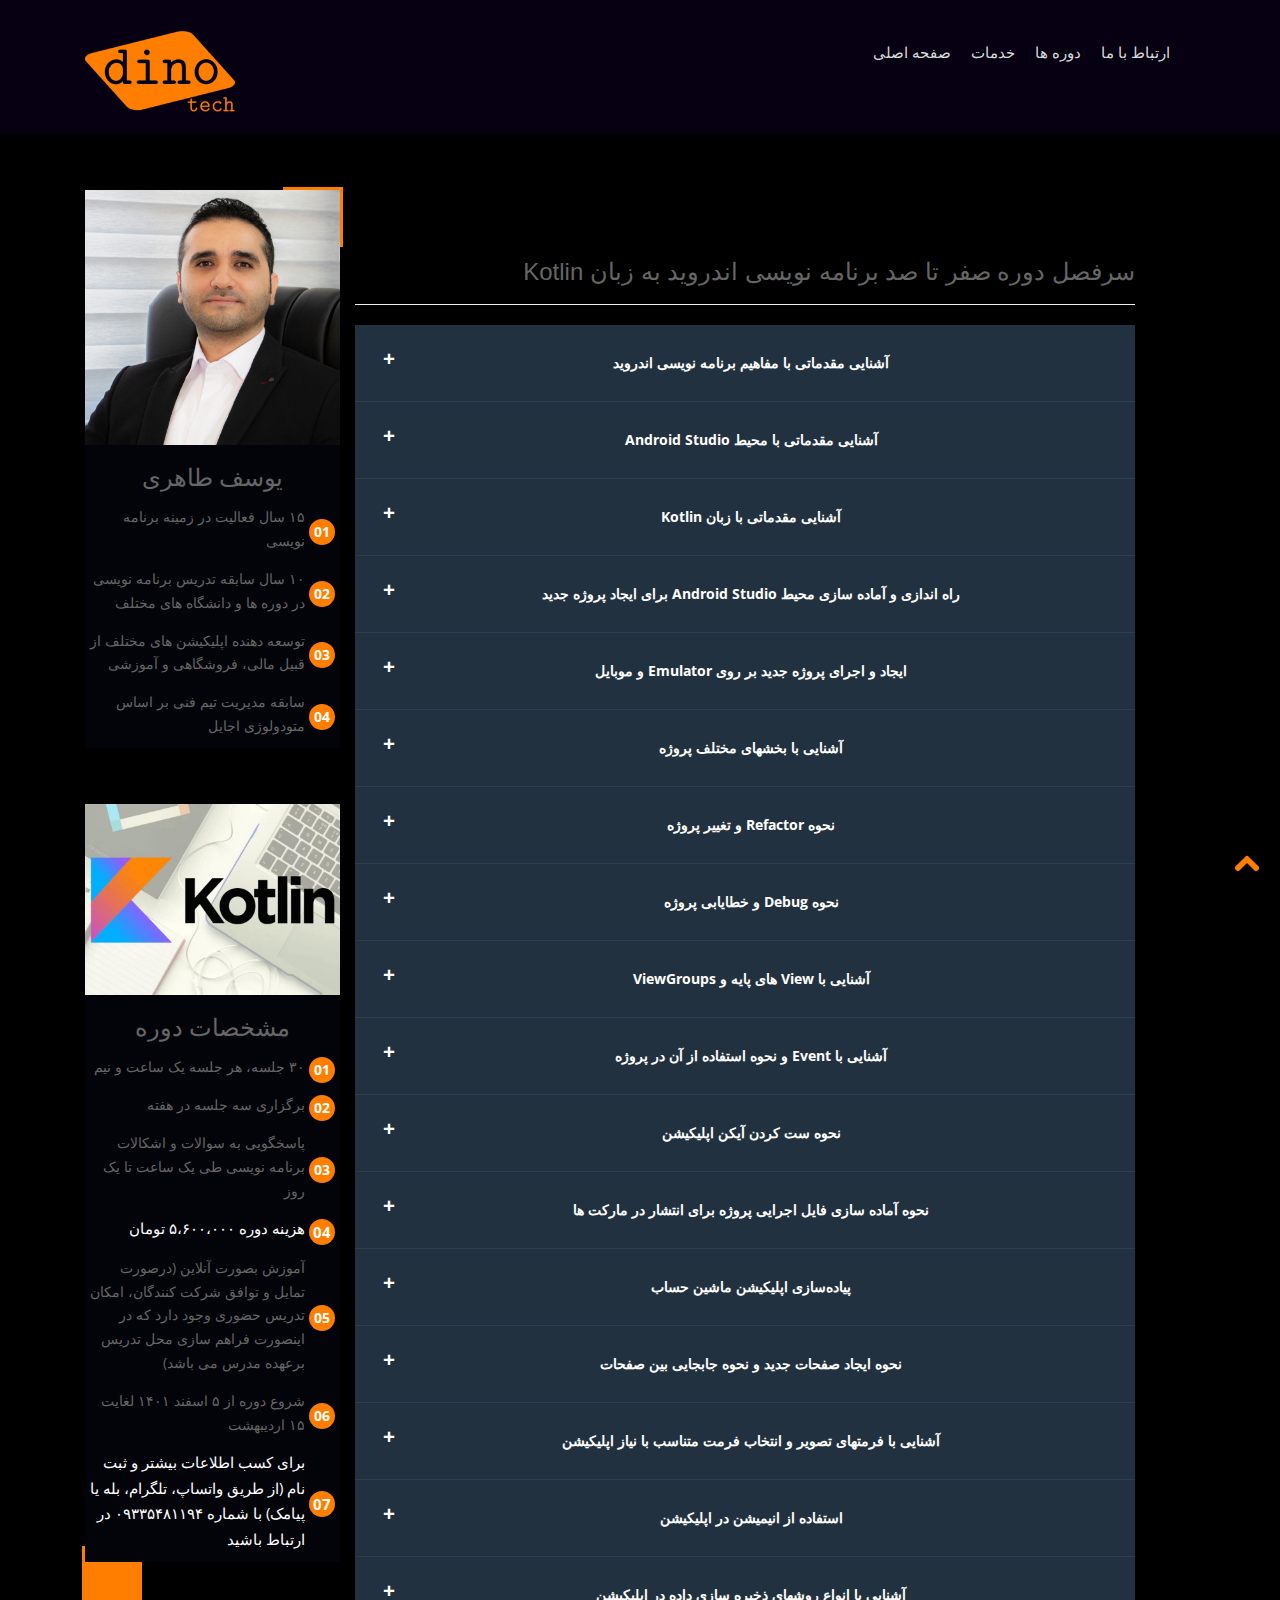
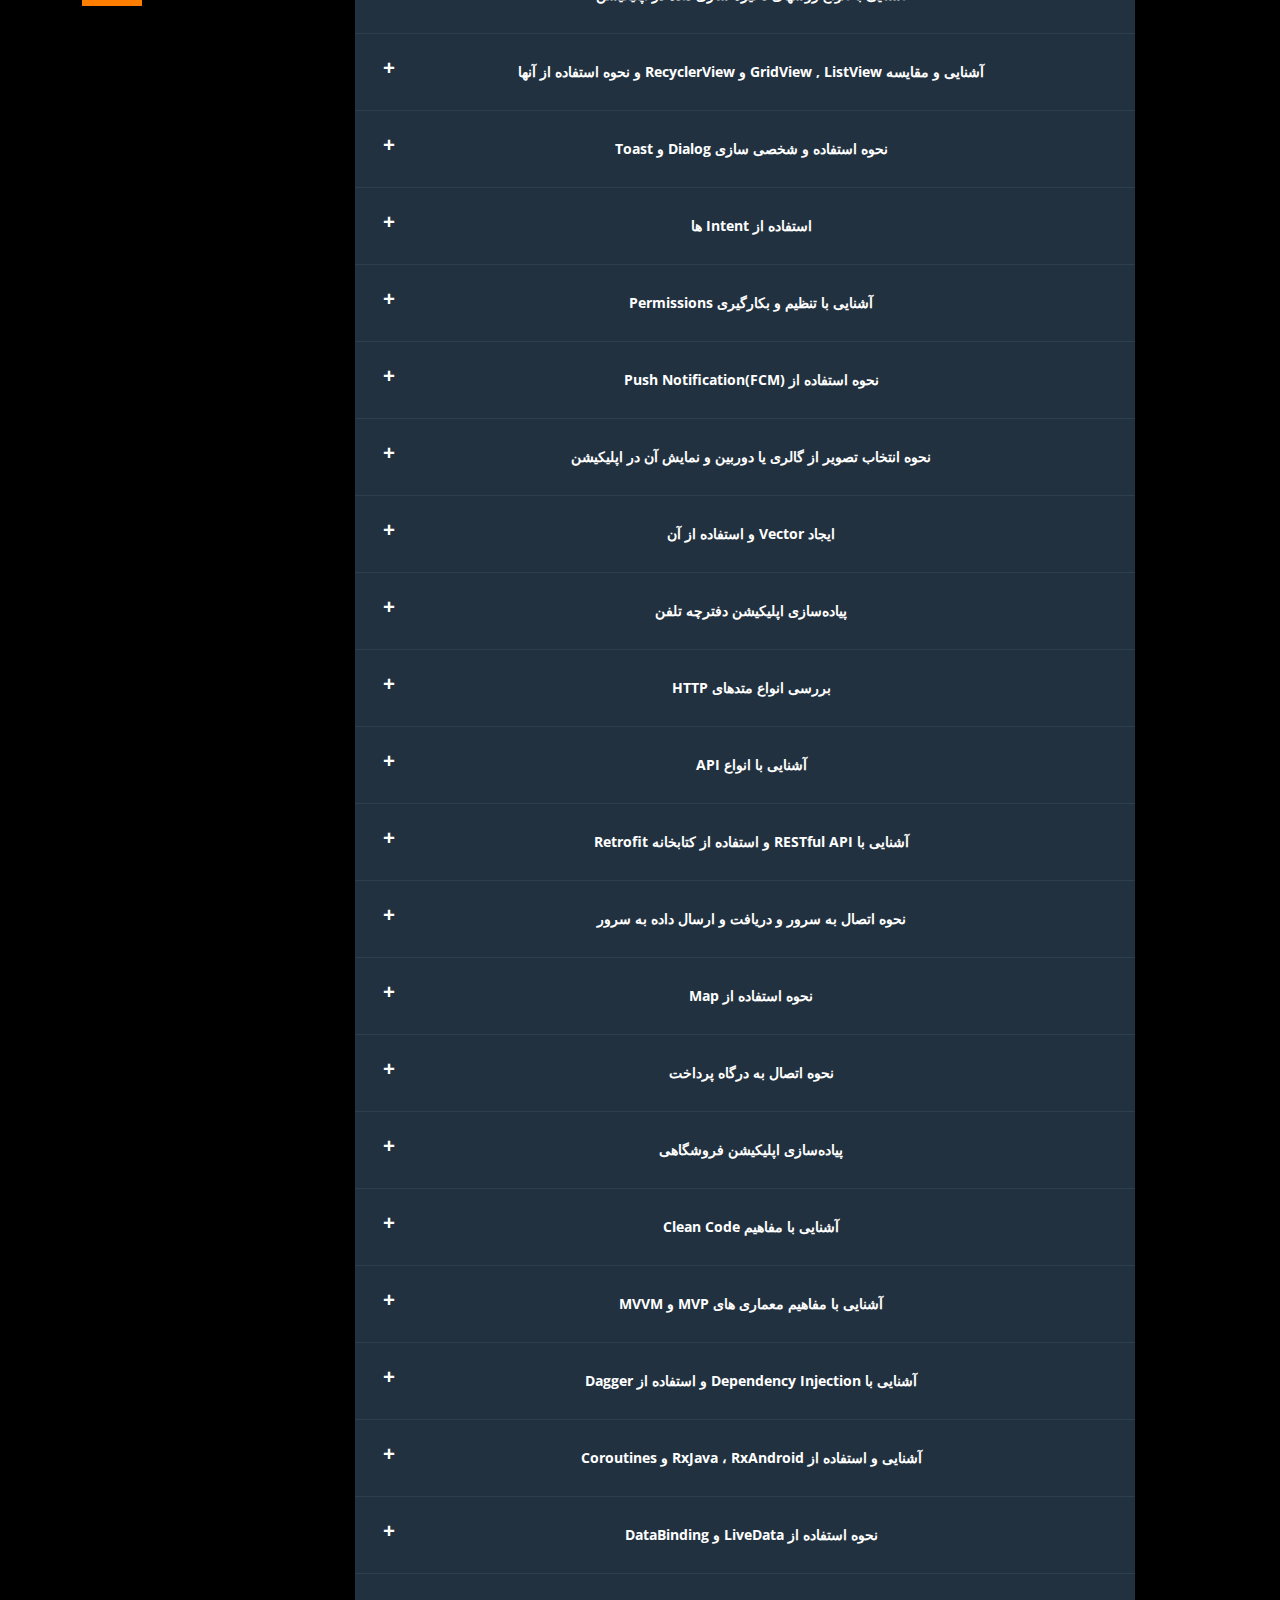
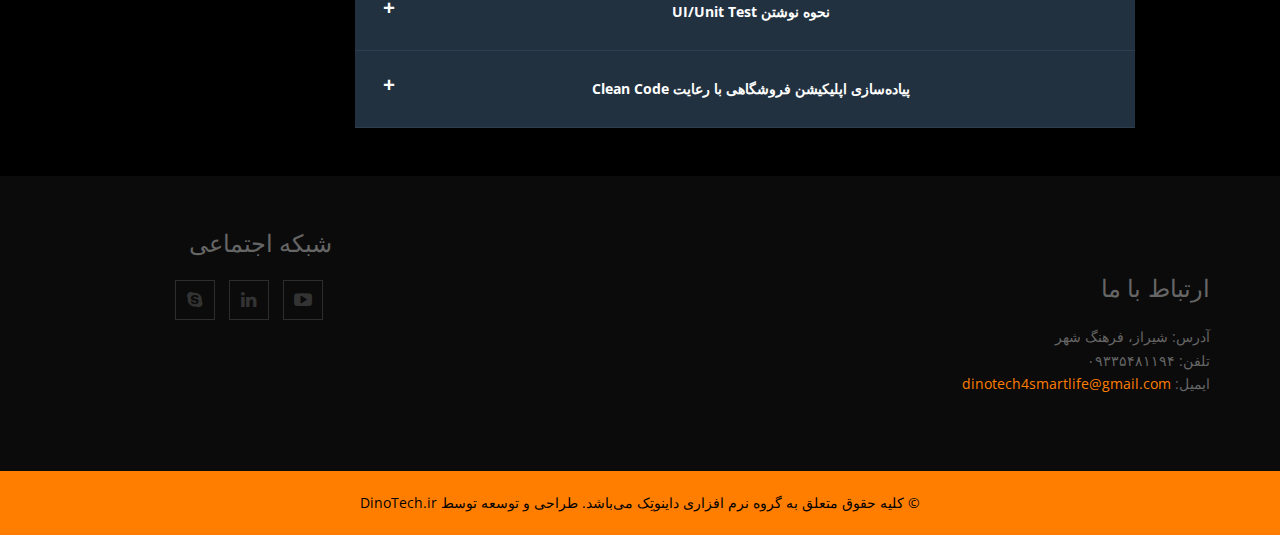
<file: kotlin-complete.html>
<!doctype html>
<!--[if IE 7 ]>    <html lang="en-gb" class="isie ie7 oldie no-js"> <![endif]-->
<!--[if IE 8 ]>    <html lang="en-gb" class="isie ie8 oldie no-js"> <![endif]-->
<!--[if IE 9 ]>    <html lang="en-gb" class="isie ie9 no-js"> <![endif]-->
<!--[if (gt IE 9)|!(IE)]><!-->
<html dir="rtl" lang="en-gb" class="no-js">
<!--<![endif]-->
<head>
<meta charset="utf-8">
<meta name="viewport" content="width=device-width, initial-scale=1, maximum-scale=1">
<!--[if lt IE 9]> 
    <meta http-equiv="X-UA-Compatible" content="IE=edge,chrome=1">
    <![endif]-->
<title>داینوتِک</title>
<meta name="description" content="">
<meta name="author" content="DinoTech">
<!--[if lt IE 9]>
        <script src="http://html5shim.googlecode.com/svn/trunk/html5.js"></script>
    <![endif]-->
<!--[if lte IE 8]>
		<script type="text/javascript" src="http://explorercanvas.googlecode.com/svn/trunk/excanvas.js"></script>
	<![endif]-->
<link rel="stylesheet" href="css/bootstrap.min.css" />
<link rel="stylesheet" type="text/css" href="css/isotope.css" media="screen" />
<link rel="stylesheet" href="js/fancybox/jquery.fancybox.css" type="text/css" media="screen" />
<link href="css/animate.css" rel="stylesheet" media="screen">
<!-- Owl Carousel Assets -->
<link href="js/owl-carousel/owl.carousel.css" rel="stylesheet">
<link rel="stylesheet" href="css/styles.css" />
<!-- Font Awesome -->
<link href="font/css/font-awesome.min.css" rel="stylesheet">
</head>

<body>
<header class="header addBg">
  <div class="container">
    <nav class="navbar navbar-inverse" role="navigation">
      <div class="navbar-header">
        <button type="button" id="nav-toggle" class="navbar-toggle" data-toggle="collapse" data-target="#main-nav"> <span class="sr-only">Toggle navigation</span> <span class="icon-bar"></span> <span class="icon-bar"></span> <span class="icon-bar"></span> </button>
        <a href="index.html" class="navbar-brand scroll-top logo  animated bounceInLeft"><b><i><img src="images/dinotech_logo_150_dark.png" /></i></b></a> 
      </div>
      <!--/.navbar-header-->
      <div id="main-nav" class="collapse navbar-collapse">
        <ul class="nav navbar-nav" id="mainNav">
			<li><a href="index.html" class="scroll-link">صفحه اصلی</a></li>
			<li><a href="index.html#Features" class="scroll-link">خدمات</a></li>
          <li><a href="index.html#work" class="scroll-link">دوره ها</a></li>
          <li><a href="#contact" class="scroll-link">ارتباط با ما</a></li>
          <!-- <li><a href="#plans" class="scroll-link">مقالات</a></li> -->
        </ul>
      </div>
      <!--/.navbar-collapse--> 
    </nav>
    <!--/.navbar--> 
  </div>
  <!--/.container--> 
</header>
<!--/.header-->

	<!-- container -->
	<div class="container cource-page-container">
		<div class="row">		
			<!-- Sidebar -->

			
				<aside class="col-sm-12 sidebar sidebar-right">
						<ul class="list-unstyled list-spaces">
							<li>
							  <div class="col-md-3 text-center">
								<div class="column">
									<div class="box-item">
									 <i class="circle"> <img src="images/taheri.jpg" alt="" /></i>
									 <h3>یوسف طاهری</h3>
									 <ul  class="list3">
										<li>۱۵ سال فعالیت در زمینه برنامه نویسی</li>
										<li>۱۰ سال سابقه تدریس برنامه نویسی در دوره ها و دانشگاه های مختلف</li>
										<li>توسعه دهنده اپلیکیشن های مختلف از قبیل مالی، فروشگاهی و آموزشی</li>
										<li>سابقه مدیریت تیم فنی بر اساس متودولوژی اجایل</li> 
									 </ul>
									</div>
									<div class="box-item">
									 <i class="circle"> <img src="images/work/kotlin_complete.jpg" alt="" /></i>
									 <h3>مشخصات دوره</h3>
									 <ul  class="list3">
										<li>۳۰ جلسه، هر جلسه یک ساعت و نیم</li>
										<li>برگزاری سه جلسه در هفته</li>
										<li>پاسخگویی به سوالات و اشکالات برنامه نویسی طی یک ساعت تا یک روز</li>
										<li class="white-color">هزینه دوره ۵،۶۰۰،۰۰۰ تومان</li>
										<li>آموزش بصورت آنلاین (درصورت تمایل و توافق شرکت کنندگان، امکان تدریس حضوری وجود دارد که در اینصورت فراهم سازی محل تدریس برعهده مدرس می باشد)</li>
										<li>شروع دوره از ۵ اسفند ۱۴۰۱ لغایت ۱۵ اردیبهشت </li> 
										<li class="white-color">برای کسب اطلاعات بیشتر و ثبت نام (از طریق واتساپ، تلگرام، بله یا پیامک) با شماره ۰۹۳۳۵۴۸۱۱۹۴ در ارتباط باشید</li> 
									 </ul>
									</div>
							</div>
							  </div>
							</li>
						</ul>
				</aside>
			<!-- /Sidebar -->

			<!-- Article main content -->
			<article class="list-container col-sm-8 maincontent" >
			
				<header class="page-header">
					<h3 class="page-title">
						سرفصل دوره صفر تا صد برنامه نویسی اندروید به زبان Kotlin
					</h3>
				</header>
				<div class="accordion">
				  
					<dl>
						<dt>
							<a class="accordionTitle" href="#">
							آشنایی مقدماتی با مفاهیم برنامه نویسی اندروید
						</a>
				    	</dt>
						<dd class="accordionItem accordionItemCollapsed">
						  <p>
							تمامی مفاهیم مربوط به برنامه نویسی اندروید در این بخش بیان می شود بگونه ای که با چالش های مربوط به اندروید آشنا می شوید تا در جلسات آتی گام به گام در جهت رفع آنها حرکت کنید. مسائل مطرح شده در این بخش درک صحیحی از اجزای یک اپلیکیشن اندروید را به شما می دهد.
						</p>
						</dd>

						<dt>
							<a href="#" class="accordionTitle">
								آشنایی مقدماتی با محیط Android Studio
						    </a>
					    </dt>
						<dd class="accordionItem accordionItemCollapsed">
						    <p>
								هرآنچه برای پیاده سازی یک اپلیکیشن اندروید در محیط اندروید استودیو نیاز است در این بخش مطرح می شود تا به عنوان مرجعی برای جلسات آتی مورد استفاده قرار گیرد. 
						    </p>
						</dd>

						<dt>
							<a href="#" class="accordionTitle">
								آشنایی مقدماتی با زبان Kotlin
						    </a>
					    </dt>
						<dd class="accordionItem accordionItemCollapsed">
						    <p>
								تمامی مباحث مربوط به زبان برنامه نویسی کاتلین که می تواند در پیاده سازی اپلیکیشن اندروید مورد استفاده قرار گیرد در این بخش تدریس می شود بگونه ای که درک صحیح و جامعی از برنامه نویسی شیءگرا (OOP) در این بخش حاصل می شود. 
						    </p>
						</dd>

						<dt>
							<a href="#" class="accordionTitle">
								راه اندازی و آماده سازی محیط Android Studio برای ایجاد پروژه جدید
						    </a>
					    </dt>
						<dd class="accordionItem accordionItemCollapsed">
						    <p>
								در این بخش شما می توانید نحوه نصب اندروید استودیو را فراگرفته و با پیش نیازهای نصب اندروید استودیو آشنا شوید. همچنین در این بخش نحوه ایجاد یک پروژه برای اپلیکیشن اندروید تدریس می شود. 
						    </p>
						</dd>

						<dt>
							<a href="#" class="accordionTitle">
								ایجاد و اجرای پروژه جدید بر روی Emulator و موبایل
						    </a>
					    </dt>
						<dd class="accordionItem accordionItemCollapsed">
						    <p>
								نحوه اجرا و مشاهده خروجی اپلیکیشن توسعه یافته در این بخش تدریس شده و چالشهای پیش رو بررسی می شود. 
						    </p>
						</dd>

						<dt>
							<a href="#" class="accordionTitle">
								آشنایی با بخشهای مختلف پروژه
						    </a>
					    </dt>
						<dd class="accordionItem accordionItemCollapsed">
						    <p>
								یک پروژه اندروید از بخش های گوناگونی تشکیل یافته است و هر بخش حاوی اطلاعات مهمی می باشد که تمام بخش ها به همراه کاربردشان در این بخش توضیح داده می شود. 
						    </p>
						</dd>

						<dt>
							<a href="#" class="accordionTitle">
								نحوه Refactor و تغییر پروژه
						    </a>
					    </dt>
						<dd class="accordionItem accordionItemCollapsed">
						    <p>
								برای تغییر بخش های گوناگون پروژه می بایست نکاتی مورد توجه قرار گیرد تا در ادامه توسعه اپلیکیشن ناهماهنگی و مشکلی پیش نیاید. در ای بخش توضیحاتی در مورد نحوه تغییر هر بخش از پروژه بیان می شود. 
						    </p>
						</dd>

						<dt>
							<a href="#" class="accordionTitle">
								نحوه Debug و خطایابی پروژه
						    </a>
					    </dt>
						<dd class="accordionItem accordionItemCollapsed">
						    <p>
								خطایابی پروژه ای که دربرگیرنده بخش های مختلفی می باشد همیشه در توسعه برنامه های کاربردی از اهمیت ویژه ای برخوردار است. در توسعه اپلیکیشن اندروید نیز به همین صورت است که در این بخش با نحوه Debug پروژه آشنا خواهید شد. 
						    </p>
						</dd>

						<dt>
							<a href="#" class="accordionTitle">
								آشنایی با View های پایه و ViewGroups
						    </a>
					    </dt>
						<dd class="accordionItem accordionItemCollapsed">
						    <p>
								ویوها کوچکترین جزء رابط کاربری یا UI را تشکیل میدهند که در این بخش توضیحاتی در مورد نحوه استفاده از آنها در توسعه اپلیکیشن اندروید ارائه می شود. 
						    </p>
						</dd>

						<dt>
							<a href="#" class="accordionTitle">
								آشنایی با Event و نحوه استفاده از آن در پروژه
						    </a>
					    </dt>
						<dd class="accordionItem accordionItemCollapsed">
						    <p>
								در این بخش با نحوه ایجاد event در اپلیکیشن آشنا می شوید به گونه ای که کاربر بتواند با اجزاء اپلیکیشن در تعامل باشد. 
						    </p>
						</dd>

						<dt>
							<a href="#" class="accordionTitle">
								نحوه ست کردن آیکن اپلیکیشن
						    </a>
					    </dt>
						<dd class="accordionItem accordionItemCollapsed">
						    <p>
								ست کردن اصولی آیکن های اپلیکیشن پیش از انتشار آن در این بخش آموزش داده می شود. 
						    </p>
						</dd>

						<dt>
							<a href="#" class="accordionTitle">
								نحوه آماده سازی فایل اجرایی پروژه برای انتشار در مارکت ها
						    </a>
					    </dt>
						<dd class="accordionItem accordionItemCollapsed">
						    <p>
								برای ایجاد فایل اجرایی اپلیکیشن اندروید و ایجاد کلید برای آن نیاز است نکاتی مدنظر قرار گیرد که در این بخش این موارد توضیح داده می شود.
						    </p>
						</dd>

						<dt>
							<a href="#" class="accordionTitle">
								پیاده‌سازی اپلیکیشن ماشین حساب
						    </a>
					    </dt>
						<dd class="accordionItem accordionItemCollapsed">
						    <p>
								بمنظور مرور مطالب تدریس شده، در این بخش یک اپلیکیشن ماشین حساب با استفاده از زبان کاتلین ایجاد می شود. 
						    </p>
						</dd>

						<dt>
							<a href="#" class="accordionTitle">
								نحوه ایجاد صفحات جدید و نحوه جابجایی بین صفحات
						    </a>
					    </dt>
						<dd class="accordionItem accordionItemCollapsed">
						    <p>
								در بخش های پیشین تمام کارها بر روی یک صفحه صورت گرفته است ولی در این بخش با نحوه ایجاد صفحات جدید و انتقال بین آنها آشنا خواهید شد. 
						    </p>
						</dd>

						<dt>
							<a href="#" class="accordionTitle">
								آشنایی با فرمتهای تصویر و انتخاب فرمت متناسب با نیاز اپلیکیشن
						    </a>
					    </dt>
						<dd class="accordionItem accordionItemCollapsed">
						    <p>
								فرمتهای گوناگونی برای استفاده و نمایش در اپلیکیشن وجود دارد که در این بخش با انواع پرکاربرد آنها آشنا شده و و نحوه نمایش تصویر مورد بررسی قرار می گیرد. 
						    </p>
						</dd>

						<dt>
							<a href="#" class="accordionTitle">
								استفاده از انیمیشن در اپلیکیشن
						    </a>
					    </dt>
						<dd class="accordionItem accordionItemCollapsed">
						    <p>
								نحوه استفاده از انیمیشن در اپلیکیشن اندروید مرتباً در حال گسترش و بروزرسانی است که در این بخش با مفاهیم و نحوه پیاده سازی انیمیشن آشنا خواهید شد. 
						    </p>
						</dd>

						<dt>
							<a href="#" class="accordionTitle">
								آشنایی با انواع روشهای ذخیره سازی داده در اپلیکیشن
						    </a>
					    </dt>
						<dd class="accordionItem accordionItemCollapsed">
						    <p>
								روشهای مختلفی برای ذخیره سازی داده در اپلیکیشن وجود دارد که تشخیص موارد استفاده هرکدام از اهمیت زیادی برخوردار است. در این روش بطور مفصل و اصولی این روش ها آموزش داده ی شود. 
						    </p>
						</dd>

						<dt>
							<a href="#" class="accordionTitle">
								آشنایی و مقایسه GridView , ListView و RecyclerView و نحوه استفاده از آنها
						    </a>
					    </dt>
						<dd class="accordionItem accordionItemCollapsed">
						    <p>
								نمایش انواع لیست ها از موارد پرکاربرد در توسعه اپلیکیشن اندروید به شمار می رود که انواع آنهادر این بخش مورد بررسی قرار می گیرد. 
						    </p>
						</dd>

						<dt>
							<a href="#" class="accordionTitle">
								نحوه استفاده و شخصی سازی Dialog و Toast 
						    </a>
					    </dt>
						<dd class="accordionItem accordionItemCollapsed">
						    <p>
								یکی از روش های نمایش انواع پیغام به کاربر اپلیکیشن استفاده از Dialog و Toast است که در این بخش ضمن نحوه استفاده از آنها، شخصی سازی و تغییر پیش فرض آنها نیز آموزش داده می شود. 
						    </p>
						</dd>

						<dt>
							<a href="#" class="accordionTitle">
								استفاده از Intent ها
						    </a>
					    </dt>
						<dd class="accordionItem accordionItemCollapsed">
						    <p>
								بمنظور برقرار ارتباط میان اجزاء مختلف اپلیکیشن اندروید و انتقال اطلاعات میان آنها به Intent نیاز است که در این بخش هر دو نوع ضمنی و صریح آن مورد بررسی قرار می گیرد. 
						    </p>
						</dd>

						<dt>
							<a href="#" class="accordionTitle">
								آشنایی با تنظیم و بکارگیری Permissions
						    </a>
					    </dt>
						<dd class="accordionItem accordionItemCollapsed">
						    <p>
								برای دسترسی به برخی سرویس ها در اپلیکیشن اندروید نیاز به مجوزهایی می باشد که این مجوزها انواعی دارد و بمنظور فعال یا غیر فعال سازی آنها توسط سیستم یا کاربر نیاز به عملیاتی است که در این بخش آموزش داده می شود. 
						    </p>
						</dd>

						<dt>
							<a href="#" class="accordionTitle">
								نحوه استفاده از Push Notification(FCM)
						    </a>
					    </dt>
						<dd class="accordionItem accordionItemCollapsed">
						    <p>
								نمایش اعلان یا notification نیز از موارد پرکاربرد در اپلیکیشن های موبایل است انواع مختلفی دارد و در این بخش انواع آن مورد بررسی قرار می گیرد. 
						    </p>
						</dd>

						<dt>
							<a href="#" class="accordionTitle">
								نحوه انتخاب تصویر از گالری یا دوربین و نمایش آن در اپلیکیشن
						    </a>
					    </dt>
						<dd class="accordionItem accordionItemCollapsed">
						    <p>
								در این بخش به آموزش نحوه انتخاب تصویر از گالری یا عکس گرفتن توسط کاربر پرداخته می شود به گونه ای که تصویر انتخابی در اپلیکیشن نمایش داده شود. 
						    </p>
						</dd>

						<dt>
							<a href="#" class="accordionTitle">
								ایجاد Vector و استفاده از آن
						    </a>
					    </dt>
						<dd class="accordionItem accordionItemCollapsed">
						    <p>
								گرچه می توان از وکتورها و آیکن های آماده در اپلیکیشن استفاده کرد اما توسعه دهنده می تواند آیکن شخصی خود را متناسب با پیشنهاد طراح تیم ایجاد کند که در این بخش ایجاد وکتور و استفاده از آن آموزش داده می شود. 
						    </p>
						</dd>

						<dt>
							<a href="#" class="accordionTitle">
								پیاده‌سازی اپلیکیشن دفترچه تلفن
						    </a>
					    </dt>
						<dd class="accordionItem accordionItemCollapsed">
						    <p>
								بمنظور مرور مباحث دوره مقدماتی، در این بخش به آموزش توسعه اپلیکیشن دفترچه تلفن آفلاین پرداخته می شود که می تواند آمادگی بسیار خوبی برای ورود به مباحث مربوط به توسعه اپلیکیشن آنلاین باشد. 
						    </p>
						</dd>

					<dt>
						<a class="accordionTitle" href="#">
							بررسی انواع متدهای HTTP

						</a>
					</dt>
					<dd class="accordionItem accordionItemCollapsed">
					  <p>
						در این بخش با ویژگی های REST و GraghQL آشنا شده و مقایسه ای بین این دو انجام می شود.

					</p>
					</dd>

					<dt>
						<a href="#" class="accordionTitle">
							آشنایی با انواع API

						</a>
					</dt>
					<dd class="accordionItem accordionItemCollapsed">
						<p>
							در این بخش با ویژگی های REST و GraghQL آشنا شده و مقایسه ای بین این دو انجام می شود.

						</p>
					</dd>

					<dt>
						<a href="#" class="accordionTitle">
							آشنایی با RESTful API  و استفاده از کتابخانه Retrofit

						</a>
					</dt>
					<dd class="accordionItem accordionItemCollapsed">
						<p>
							Retrofit یکی از کتابخانه های محبوب برای فراخوانی API و دریافت خروجی می باشد که در این بخش نحوه استفاده از آن مورد بررسی قرار می گیرد. 

						</p>
					</dd>

					<dt>
						<a href="#" class="accordionTitle">
							نحوه اتصال به سرور و دریافت و ارسال داده به سرور

						</a>
					</dt>
					<dd class="accordionItem accordionItemCollapsed">
						<p>
							یکی از مهمترین و پرکاربردترین مباحث مربوط به توسعه اپلیکیشن موبایل اتصال به سرور و دریافت و ارسال داده به سرور می باشد که می بایست بصورت بهینه انجام شود. در این بخش به این موضوع پرداخته می شود. 

						</p>
					</dd>

					<dt>
						<a href="#" class="accordionTitle">
							نحوه استفاده از Map

						</a>
					</dt>
					<dd class="accordionItem accordionItemCollapsed">
						<p>
							امروزه نقشه کاربرد بسیار زیادی در اپلیکیشن های گوناگون دارد که در این بخش پیاده سازی و تنظیمات مربوط به آن آموزش داده می شود.

						</p>
					</dd>

					<dt>
						<a href="#" class="accordionTitle">
							نحوه اتصال به درگاه پرداخت

						</a>
					</dt>
					<dd class="accordionItem accordionItemCollapsed">
						<p>
							اتصال به درگاه پرداخت نیز یکی از بخش های پرکاربرد در اپلیکیشن می باشد که مراحل اتصال به درگاه پرداخت و همچنین ارسال و دریافت داده از بانک مورد بررسی قرار می گیرد.

						</p>
					</dd>

					<dt>
						<a href="#" class="accordionTitle">
							پیاده‌سازی اپلیکیشن فروشگاهی

						</a>
					</dt>
					<dd class="accordionItem accordionItemCollapsed">
						<p>
							بمنظور مرور مباحث پیشین در این بخش به پیاده سازی یک اپلیکیشن فروشگاهی پرداخته می شود که از پرکاربردترین اپلیکیشنهای موبایل به شمار می رود.

						</p>
					</dd>

					<dt>
						<a href="#" class="accordionTitle">
							آشنایی با مفاهیم Clean Code

						</a>
					</dt>
					<dd class="accordionItem accordionItemCollapsed">
						<p>
							یکی از مهمترین معیارهای سنجش یک برنامه نویس و توسعه دهنده اپلیکیشن، میزان بکارگیری مفاهیم Clean Code و Clean Architecture  می باشد و در این بخش این مفاهیم توضیح داده می شوند.

						</p>
					</dd>

					<dt>
						<a href="#" class="accordionTitle">
							آشنایی با مفاهیم معماری های MVP و MVVM

						</a>
					</dt>
					<dd class="accordionItem accordionItemCollapsed">
						<p>
							بکارگیری یک معماری مناسب در اپیکیشن های موبایل از اهمیت بالایی برای دستیابی به کد تمیز برخوردار است و در این بخش اجزاء این دو معماری پرکاربرد اشاره شده و به جزییات بیشتری در مورد MVVM پرداخته می شود.

						</p>
					</dd>

					<dt>
						<a href="#" class="accordionTitle">
							آشنایی با Dependency Injection و استفاده از Dagger

						</a>
					</dt>
					<dd class="accordionItem accordionItemCollapsed">
						<p>
							یکی از مواردی که به داشتن یک کد تمیز کمک میکند کاهش وابستگی ها است که با استفاده از Dependency Injection انجام می شود و یکی از پرکاربردترین کتابخانه های تزریق وابستگی Dagger Hilt می باشد که در این آموزش به آن پرداخته می شود. 

						</p>
					</dd>

					<dt>
						<a href="#" class="accordionTitle">
							آشنایی و استفاده از RxJava ، RxAndroid و Coroutines

						</a>
					</dt>
					<dd class="accordionItem accordionItemCollapsed">
						<p>
							برنامه نویسی واکنشی یا Reactive  بمنظور نوشتن برنامه‌های ناهمگام (asynchronous) و مبتنی بر رویدا در توسعه تمام اپلیکیشن ها بخصوص اپلیکیشن های موبایل از اهمیت زیادی برخورد دار است که پرکاربرد ترین کتابخانه های موجود در این مبحث  در این بخش آموزش داده می شود. 

						</p>
					</dd>

					<dt>
						<a href="#" class="accordionTitle">
							نحوه استفاده از LiveData و DataBinding

						</a>
					</dt>
					<dd class="accordionItem accordionItemCollapsed">
						<p>
							روش های مختلفی برای نمایش داده ها در UI و صفحات قابل نمایش به کاربران وجود دارد که در این بخش جدیدترین روشها آموزش داده می شود.

						</p>
					</dd>

					<dt>
						<a href="#" class="accordionTitle">
							نحوه نوشتن UI/Unit Test

						</a>
					</dt>
					<dd class="accordionItem accordionItemCollapsed">
						<p>
							بمنظور داشتن یک اپلیکیشن مطمئن با حداقل خطاها و همچنین ایمن در برابر تغییرات آتی در بخش های مختلف اپلیکیشن، نوشتن تست اتوماتیک بر روی اپلیکیشن است که توسعه دهندگان حرفه ای برای هر دو تست UI و Unit اهمیت ویژه ای قائل هستند. به همین منظور در این بخش به این تست ها پرداخته می شود.

						</p>
					</dd>

					<dt>
						<a href="#" class="accordionTitle">
							پیاده‌سازی اپلیکیشن فروشگاهی با رعایت Clean Code

						</a>
					</dt>
					<dd class="accordionItem accordionItemCollapsed">
						<p>
							در این بخش نیز یک اپلیکیشن فروشگاهی پیاده سازی می شود با این تفاوت که از قواعد Clean Code هم پیروی می شود. 

						</p>
					</dd>

				  </dl>
				</div>
			</article>
			<!-- /Article -->

		</div>
	</div>	<!-- /container -->

	<footer>
		<div class="container">
				<div class="row">
					
					<!-- <div class="col-md-3">
						<div class="col">
							<h4>Mailing list</h4>
							<p>Lorem ipsum dolor sit amet, ea eum labitur scsstie percipitoleat.</p>
							<form class="form-inline">
								<div class="input-group">
									<input type="text" class="form-control" placeholder="Your email address...">
									<span class="input-group-btn">
										<button class="btn" type="button">Go!</button>
									</span>
								</div>
							</form>
						</div>
					</div> -->
					
					<div class="col-md-3">
						<div class="col col-social-icons">
							<h4>شبکه اجتماعی</h4>
							<!-- <a href="#"><i class="fa fa-facebook"></i></a>
							<a href="#"><i class="fa fa-google-plus"></i></a> -->
							<a href="#"><i class="fa fa-youtube-play"></i></a>
							<!-- <a href="#"><i class="fa fa-flickr"></i></a> -->
							<a href="#"><i class="fa fa-linkedin"></i></a>
							<!-- <a href="#"><i class="fa fa-twitter"></i></a> -->
							<a href="#"><i class="fa fa-skype"></i></a>
							<!-- <a href="#"><i class="fa fa-pinterest"></i></a> -->
						</div>
					</div>
		
					<section id="contact" class="page-section">
					<div class="col-md-12">
						<div class="col">
						   <h4>ارتباط با ما</h4>
						   <ul>
								<li>آدرس: شیراز، فرهنگ شهر</li>
								<li>تلفن: ۰۹۳۳۵۴۸۱۱۹۴ </li>
								<li>ایمیل: <a href="mailto:dinotech4smartlife@gmail.com" title="به ما ایمیل بزنید">dinotech4smartlife@gmail.com</a></li>
								<!-- <li>Skype: <a href="skype:my.test?call" title="Skype us">my-company</a></li> -->
							</ul>
						 </div>
					</div>
				  </section>
		
					 <!-- <div class="col-md-3">
						 <div class="col">
							<h4>Latest News</h4>
							<p>
							Lorem ipsum dolor labitur scsstie per sit amet, ea eum labitur scsstie percipitoleat.
							<br><br>
							<a href="#" class="btn">Get Mores!</a>
							</p>
						</div>
					</div> -->
				</div>
				 
			</div>
			
		</footer>
		<!--/.page-section-->
		<section class="copyright">
		  <div class="container">
			<div class="row">
			  <div class="col-sm-12 text-center"> © کلیه حقوق متعلق به گروه نرم افزاری داینوتِک می‌باشد. طراحی و توسعه توسط <a href="http://dinotech.ir"> DinoTech.ir</a> </div>
			</div>
			<!-- / .row --> 
		  </div>
		</section>
		<a href="#top" class="topHome"><i class="fa fa-chevron-up fa-2x"></i></a> 
		
		<!--[if lte IE 8]><script src="//ajax.googleapis.com/ajax/libs/jquery/1.11.0/jquery.min.js"></script><![endif]--> 
		<script src="js/modernizr-latest.js"></script> 
		<script src="js/jquery-1.8.2.min.js" type="text/javascript"></script> 
		<script src="js/bootstrap.min.js" type="text/javascript"></script> 
		<script src="js/jquery.isotope.min.js" type="text/javascript"></script> 
		<script src="js/fancybox/jquery.fancybox.pack.js" type="text/javascript"></script> 
		<script src="js/jquery.nav.js" type="text/javascript"></script> 
		<script src="js/jquery.fittext.js"></script> 
		<script src="js/waypoints.js"></script> 
		<script src="js/custom.js" type="text/javascript"></script> 
		<script src="js/owl-carousel/owl.carousel.js"></script>
		<script src="js/collapsible.js"></script>
		</body>
		</html>
</file>
<file: css/isotope.css>
/* Start: Recommended Isotope styles */

/**** Isotope Filtering ****/

.isotope-item {
  z-index: 2; 
padding: 5px;
background: #FFE4A9;
}

.isotope-hidden.isotope-item {
  pointer-events: none;
  z-index: 1;
}

/**** Isotope CSS3 transitions ****/

.isotope,
.isotope .isotope-item {
  -webkit-transition-duration: 0.8s;
     -moz-transition-duration: 0.8s;
      -ms-transition-duration: 0.8s;
       -o-transition-duration: 0.8s;
          transition-duration: 0.8s;
}

.isotope {
  -webkit-transition-property: height, width;
     -moz-transition-property: height, width;
      -ms-transition-property: height, width;
       -o-transition-property: height, width;
          transition-property: height, width;
}

.isotope .isotope-item {
  -webkit-transition-property: -webkit-transform, opacity;
     -moz-transition-property:    -moz-transform, opacity;
      -ms-transition-property:     -ms-transform, opacity;
       -o-transition-property:         top, left, opacity;
          transition-property:         transform, opacity;
}

/**** disabling Isotope CSS3 transitions ****/

.isotope.no-transition,
.isotope.no-transition .isotope-item,
.isotope .isotope-item.no-transition {
  -webkit-transition-duration: 0s;
     -moz-transition-duration: 0s;
      -ms-transition-duration: 0s;
       -o-transition-duration: 0s;
          transition-duration: 0s;
}

/* End: Recommended Isotope styles */



/* disable CSS transitions for containers with infinite scrolling*/
.isotope.infinite-scrolling {
  -webkit-transition: none;
     -moz-transition: none;
      -ms-transition: none;
       -o-transition: none;
          transition: none;
}



/**** Isotope styles ****/

/* required for containers to inherit vertical size from window */
/*html,
body {
  height: 100%;
}*/

#container {
  border: 1px solid #666;
  padding: 5px;
  margin-bottom: 20px;
}

.element {
  width: 110px;
  height: 110px;
  margin: 5px;
  float: left;
  overflow: hidden;
  position: relative;
  background: #888;
  color: #222;
  -webkit-border-top-right-radius: 1.2em;
      -moz-border-radius-topright: 1.2em;
          border-top-right-radius: 1.2em;
}

.element.alkali          { background: #F00; background: hsl(   0, 100%, 50%); }
.element.alkaline-earth  { background: #F80; background: hsl(  36, 100%, 50%); }
.element.lanthanoid      { background: #FF0; background: hsl(  72, 100%, 50%); }
.element.actinoid        { background: #0F0; background: hsl( 108, 100%, 50%); }
.element.transition      { background: #0F8; background: hsl( 144, 100%, 50%); }
.element.post-transition { background: #0FF; background: hsl( 180, 100%, 50%); }
.element.metalloid       { background: #08F; background: hsl( 216, 100%, 50%); }
.element.other.nonmetal  { background: #00F; background: hsl( 252, 100%, 50%); }
.element.halogen         { background: #F0F; background: hsl( 288, 100%, 50%); }
.element.noble-gas       { background: #F08; background: hsl( 324, 100%, 50%); }


.element * {
  position: absolute;
  margin: 0;
}

.element .symbol {
  left: 0.2em;
  top: 0.4em;
  font-size: 3.8em;
  line-height: 1.0em;
  color: #FFF;
}
.element.large .symbol {
  font-size: 4.5em;
}

.element.fake .symbol {
  color: #000;
}

.element .name {
  left: 0.5em;
  bottom: 1.6em;
  font-size: 1.05em;
}

.element .weight {
  font-size: 0.9em;
  left: 0.5em;
  bottom: 0.5em;
}

.element .number {
  font-size: 1.25em;
  font-weight: bold;
  color: hsla(0,0%,0%,.5);
  right: 0.5em;
  top: 0.5em;
}

.variable-sizes .element.width2 { width: 230px; }

.variable-sizes .element.height2 { height: 230px; }

.variable-sizes .element.width2.height2 {
  font-size: 2.0em;
}

.element.large,
.variable-sizes .element.large,
.variable-sizes .element.large.width2.height2 {
  font-size: 3.0em;
  width: 350px;
  height: 350px;
  z-index: 100;
}

.clickable .element:hover {
  cursor: pointer;
}

.clickable .element:hover h3 {
  text-shadow:
    0 0 10px white,
    0 0 10px white
  ;
}

.clickable .element:hover h2 {
  color: white;
}
</file>
<file: css/styles.css>
@import url(http://fonts.googleapis.com/css?family=Open+Sans:400,700,600);
@import url(http://fonts.googleapis.com/css?family=Oswald:400,700);
* {
	margin: 0;
	padding: 0;
	font-family: 'Open Sans', sans-serif;
}
body {
	height: 100%;
	font-family: 'Open Sans', sans-serif;
	font-size: 14px;
	line-height: 1.7;
	color: #666666;
	-webkit-font-smoothing: antialiased;
	-webkit-text-size-adjust: 100%;
	background: rgb(0, 0, 0);
	transition: all 0.3s linear;
	-webkit-transition: all 0.3s linear;
	-moz-transition: all 0.3s linear;
	-o-transition: all 0.3s linear;
}
::selection {
	color: #fff;
	background: #ff7e00;
}

::-moz-selection {
 color: #fff;
 background: #ff7e00;
}
p {
	color: #858585;
	margin: 0 0 1em !important;
}
h1, h2, h3, h4, h5, h6 {
	font-family:36px 'Open Sans', sans-serif;
}
.fitImage {
	max-width: 100%;
	vertical-align: middle;
	display: inline-block;
}
.animated {
	/* -webkit-animation-duration: 1s; */
	animation-duration: 1s;
	-webkit-animation-delay: 0s;
	animation-delay: 0s;
}
.mcbook {
	opacity: 0;
}
.show {
	opacity: 1;
}
.pDark p {
	color: #6D6D6D;
}
h6{
	font-size:14px;
}
.dataTxt ul li{
	list-style:none;
	line-height:30px;
}
.listArrow li{
background: url('../images/links-arrow.png') 0px 12px no-repeat;
padding-left:15px;
}
.progress {
height: 12px;
border-radius:0px;
}
.progress .progress-bar.progress-bar-red {
background: #F76E26;
}
.progress .progress-bar.progress-bar-green {
background: #51D4B6;
}
.progress .progress-bar.progress-bar-lblue {
background: #9FDE32;
}
.white-color {
	color: #ffffff;
	font-size: 15px;
}
.feature a {
display: inline-block;
font-size: 18px;
color: #fff;
background: #ff7e00;
margin-right: 20px;
width: 220px;
text-align: center;
line-height: 41px;
/* border-radius: 10px; */
}
#Features img{
	width:58px;
}
#Features .circle{
width:120px;
height:90px;
display:inline-block;
background: transparent; 
}
#Features .circle:hover { 
	transition: all 0.2s linear 0s;
	-webkit-transition: all 0.2s linear 0s;
	-moz-transition: all 0.2s linear 0s;
	-o-transition: all 0.2s linear 0s;
}
.pDark h3 {
	color: #BEBEBE;
}
.btn {
	color:#000;
	background: #ff7e00;
}
.btn:hover {
	 color:#444 !important;
	background:#ff7e00;
}
 a:hover {
	
	 color:#ff7e00 !important;
 }
.btn{
display: inline-block;
padding: 8px 12px;
	}
.btn, .form-control, .team-socials i {
	border-radius: 0px !important;
}
.form-group {
	margin: 0 auto;
	margin-bottom: 15px;
	width: 75%;
}
.form-control {
	border: none;
	padding: 22px 4px;
	outline: none;
	color: #5A5A5A;
	margin: 0;
	width: 210px;
	max-width: 100%;
	display: block;
	margin-bottom: 20px;
	background: #fff;
	font-size: inherit;
	border-radius: 0px !important;
	border: 1px solid #ff7e00;
	width: 99%;
}
.button-outline {
	-webkit-font-smoothing: antialiased;
	display: inline-block;
	vertical-align: middle;
	zoom: 1;
	color: #fff;
	padding: 10px 25px;
	border: 2px solid #fff;
	border-radius: 0px;
	font-size: 16px;
	font-weight: 400;
	background: rgba(255,255,255,0.15);
}
.button-outline:hover {
	color: #fff;
	background: rgba(255,255,255,0.35);
}
a {
	color: #ff7e00;
	text-decoration: none;
	text-shadow: none;
	-webkit-transition: all 0.2s linear;
	-moz-transition: all 0.2s linear;
	-ms-transition: all 0.2s linear;
	-o-transition: all 0.2s linear;
	transition: all 0.2s linear;
}
a:hover {
	color: #000;
	text-decoration: none;
}
.btn {
	border: 0px;
	border-radius: 0px;
}
.btn-primary {
	background: #ff7e00;
}
.form-control {
	border-radius: 0px;
}
.mrgn30 {
	margin: 30px 0;
}
.copyright {
	color: #000;
	background: #ff7e00;
	padding: 20px 0;
}
.copyright a{
color: #000;
}
.copyright a:hover{
color: #1E4D02 !important;
}
#top {
	position: relative;
}
.topHome {
	position: fixed;
	bottom: 20px;
	right: 20px;
	z-index: 5;
}
.topHome:hover{
color:#F89F9F;	
	}
/* Header --*/
#head {
	background: #181015 url( ../images/bg_header.jpg) no-repeat;
	background-size: cover;
	min-height: 520px;
	text-align: center;
	padding-top: 240px;
	color: white;
	font-family: "Open sans", Helvetica, Arial;
	font-weight: 300;
}
#head.secondary {
	height: 100px;
	min-height: 100px;
	padding-top: 200px;
}

#section-top {
	background: #4E4E4E;
}
#section-top ul {
	margin: 0;
	padding: 0;
	list-style: none;
	float: right;
}
#section-top ul li {
	display: inline-block;
}
#section-top ul li a {
	border-radius: 2px;
	display: inline-block;
	height: 35px;
	line-height: 35px;
	width: 35px;
	text-align: center;
}
#section-top .region-top-first {
	float: right;
}
.header {
	position: fixed;
	width: 100%;
	background:transparent;
	z-index: 50;
	border-radius: 0;
	top: 35px;  
	
	transition: all 0.3s linear;
	-webkit-transition: all 0.3s linear;
	-moz-transition: all 0.3s linear;
	-o-transition: all 0.3s linear;
}
.secondary {
	height: 100px;
	min-height: 100px;
	padding-top: 200px;
}
.addBg { 
	transition: all 0.3s linear;
	-webkit-transition: all 0.3s linear;
	-moz-transition: all 0.3s linear;
	-o-transition: all 0.3s linear;
	background:rgb(7, 0, 19);
	top:0px;
}
.navbar-inverse {
	background: blue;
}
.navbar-inverse .navbar-toggle {
	background-color: #ff7e00;
}
.navbar-inverse .navbar-toggle .icon-bar {
/*background-color: #ff7e00;*/
 
}
.navbar-inverse .navbar-toggle:hover, .navbar-inverse .navbar-toggle:focus {
	background: #ff7e00;
}
.navbar-inverse .navbar-nav > li > a:hover, .navbar-inverse .navbar-nav > li > a:focus {
	color: #fff;
}
.navbar-inverse .navbar-toggle:hover .icon-bar {
	background: #fff;
}
.navbar-toggle {
}
#home{ 
background: rgb(34, 34, 34);
}
.hero-text {
	color: #676e73;
	width: 83%;
	text-align: center;
	margin: 30% auto 24px auto;
	font-family: 'Oswald', sans-serif;
}
.hero-text p {
	font-family: 'Oswald', sans-serif;
	padding: 0;
	margin: 12px 8% 0;
	text-shadow: 0px 1px 2px rgba(0, 0, 0, .2);
}
/*.carousel-inner*/
#myCarousel {
	margin-top: 50px;
	border-bottom: 4px solid #ff7e00;
}
.carousel-inner > .item {
}
.carousel-caption {
	padding: 0px;
	bottom: 40%;
	display: block;
	height: 80px;
}
.carousel-caption h1 {
	font-size: 45px;
	padding: 10px 15px;
	background: rgba(128, 180, 33, 0.80);
	color: #FFFFFF;
	text-shadow: none;
	font-weight: bold;
	display: inline-block;
}
.carousel-caption h3 {
	font-size: 30px;
	color: #1C4604;
	font-weight: bold;
	text-shadow: #fff 1px 1px 1px;
}
.actionPanel {
	padding: 25px 0;
	background: #ff7e00;
}
.actionPanel h3 {
	margin: 0px;
}
.circle { 
	height: 90px;
	width: 90px;
	border-radius: 0px;
	color: #ff7e00;
	line-height: 90px !important;
}
#section-strapline {
	background: #86bd2e;
	line-height: 42px;
	clear: both;
}
/*----Nav ----*/
.header .navbar-brand {
	float: left;
	padding: 22px 15px;
	line-height: 18px;
}
.navbar-brand b {
	color: #ff7e00;
	font-family: 'Oswald', sans-serif;
	font-weight: 900;
}
.navbar-brand b i {
	color: #fff;
	font-style: normal;
}
.logo {
	font-size: 2.2em;
	text-shadow: none;
	margin: 8px 0 0 0;
}
.logo:hover {
	color: #5A5A5A;
}
.header .navbar {
	margin: 0;
background: rgba(7, 0, 19, 0.75);
border: 0;
padding: 0px 15px;
}
.hero-text2{
	padding:30px 0; 	
}
.hero-text2 h2{
	font-size: 28px;
	line-height: 36px; 
	text-align: left
}
.hero-text2 .btn-apply{
margin-top: 39px;
margin-left: 30px;
padding: 15px 46px;
font-size: 20px;
color: #000;
}
.hero-text2 .btn-apply .fa{
padding-right: 15px;
color: #000;
}
.navbar-inverse .navbar-nav > li > a {
	color: #fff;
	font-size: 1.2em;
	line-height: normal;
	margin: 1px;
	padding: 6px 0px !important;
	border-radius: 5px;
	font-family: 'Oswald', sans-serif;
	font-weight: 400;
}
.navbar-inverse .navbar-nav > .active > a, .navbar-inverse .navbar-nav > .active > a:hover, .navbar-inverse .navbar-nav > .active > a:focus {
	color: #ff7e00;
	background: none;
	border-bottom: 2px solid #ff7e00;
	border-radius: 0px;
}
.navbar-inverse .navbar-nav > .active {
}
.navbar-nav > li:hover > a {
	color: #ff7e00;
}
.header .navbar-nav > li > a {
	padding: 25px 18px;
}
.page-section {
	width: 100%;
	height: auto;
	padding: 45px 0 30px;
}
.noPadd {
	padding: 0;
}
.page-section h1 {
	font-size: 3.5em;
	margin: 90px 0 30px;
	line-height: 1.2em;
}
.page-section h1 span {
	font-weight: 200;
}
.page-section h2 {
	color: #ff7e00;
}
.page-section p {
	font-size: 15px;
	line-height: 1.5em;
}
.darkBg {
	background: #000;
}
.darkBg .fa {
	color: #ff7e00;
}
/*--- Banner ----*/
.banner-container {
	width: 100%;
	padding: 0px;
	/*background: url("../images/banner-bg.jpg") no-repeat;*/
	background-size: cover;
	position: relative;
	border-bottom: 2px #ff7e00 solid;
}
.banner-container:before {
position: absolute;
width: 100%; 
z-index: 1; 
content: '';
height: inherit;
top: 75px;
bottom: 0px;
}
.banner-container > img {
	width: 100%;
}
.banner-content {
	position: absolute;
	z-index: 3;
	top: 0px;
	left: 0px;
	right: 0px;
}
.hero-text h1 {
color: #fff; 
line-height: 1.5em;
font-size: 28px !important;
margin: 37px 0 13px;
font-weight: bolder; 
background: rgba(0, 0, 0, 0.44);
width: 60%;
margin: 0 auto;
padding: 20px 0;
border: dashed 1px rgba(255, 255, 255, 0.6);
text-transform: uppercase;
}
.hero-text p {
	font-size: 1.6em;
	color: #fff;
	font-style: normal; 
	text-shadow: 1px 1px 1px #8F8F8F;
}
.arrow-link {
	display: inline-block;
	font-size: 32px; 
	height: 50px;
	line-height: 50px;
	overflow: hidden;
	text-align: center;
	vertical-align: top;
	width: 50px; 
}
.cource-page-container {
	padding-top: 180px;
}

a.arrow-link {
	color: #fff;
}
a.arrow-link i{
font-size:28px;
}
a.arrow-link:hover {
	color: #fff;
}
 
 
.hero-button {
	text-align: center;
	background: rgba(255, 255, 255, 0.36);
	border: 1px solid #fff;
	padding: 20px;
	display: inline-block;
	margin: 0 auto;
	clear: left;
	width: auto;
}
.hero-img {
	text-align: center;
	margin: 124px auto 24px auto;
}
.da-slider {
	margin: 0 auto !important;
}
.heading h2 {
	color: #222;
}
#contactUs .heading h2 { 
}
.sub-heading {
	padding: 15px 0;
}
.sub-heading h2 {
	font-size: 18px;
	margin: 15px 0 8px !important;
}
.sub-heading p {
	color: #5A5A5A;
}
.heading {
	padding: 3px 10px;
	padding-bottom: 15px;
	margin-bottom: 30px;
	display: block;
}
.heading p {
	font-size: 1.2em;
}
.pdingBtm30 {
	padding-bottom: 30px;
}
.da-arrows span:after {
	width: 25px;
	height: 37px;
}
.da-arrows span {
	position: absolute;
	top: 50%;
	height: 34px;
	width: 34px;
	border-radius: 60px;
	background: none;
}
.da-dots span {
	display: inline-block;
	position: relative;
	width: 16px;
	height: 16px;
	border-radius: 50%;
	background: rgba(255, 255, 255, 0.13);
	margin: 3px;
	cursor: pointer;
	box-shadow: 1px 1px 1px rgba(0,0,0,0.1) inset, 1px 1px 1px rgba(255,255,255,0.1);
	border: 2px solid #ff7e00;
}
img, video, iframe, embed, object {
	max-width: 100%;
	height: auto;
}
/* Features
    -------------------------------------------------*/
#aboutUs {
	background: #fff;
	padding-top: 35px;
	padding-bottom: 25px;
	overflow: hidden;
}
#aboutUs .feature {
	margin-top: 30px;
	margin-bottom: 54px;
}
#aboutUs .right {
	padding-left: 32px;
	float: right;
}
#aboutUs .left {
	padding-right: 32px;
	float: left;
}
#aboutUs h3 {
	font: 18px/34px;
	text-transform: uppercase;
	letter-spacing: 1px;
	color: #222;
}
.fluid-video-wrapper {
	margin-top: 18px;
}
#aboutUs .left {
	padding-right: 32px;
	float: left;
}
#aboutUs .right {
	float: right;
}
.row .area1 {
	width: 65%;
}
.row .area2 {
	width: 35%;
}
/* Services
    -------------------------------------------------*/
.grid .text-content {
	padding-left: 35%;
}
.grid .text-content {
	display: block;
	padding-left: 19%;
	padding-right: 8%;
}
.grid .grid-item {
}
.grid .text-content h5 {
	font-weight: bold;
}
.grid .grid-item .item-content {
	display: block;
	outline: none;
	text-decoration: none;
	padding: 20px 0;
}
.item-content .fa {
	position: absolute;
	color: #646464;
	font-size: 4.5em;
	top: 36px;
}
.box-item{
background: #03030a;
}
.box-item p {
font-size: 15px;
line-height: 1.5em;
padding: 0px 12px 26px !important;
}
.box-item:before {
content: "";
width: 60px;
height: 60px;
background: #ff7e00;
float: right;
position: absolute;
z-index: -1;
top: -3px;
right: 12px;
}
.box-item:after {
content: "";
width: 60px;
height: 60px;
background: #ff7e00;
float: right;
position: absolute;
z-index: -1;
bottom: 12px;
left: 12px; 
}
ul.list3 {
counter-reset: li;
list-style: none outside none;
margin-bottom: 4em;
padding: 0;
}
ul.list3 li {
position: relative;
padding: 4px 35px 10px 5px;
text-align: right;
}
ul.list3 li:after {
content: counter(li, decimal-leading-zero);
counter-increment: li;
position: absolute;
right: 5px;
top: 50%;
margin-top: -13px;
font-weight: 700;
border-radius: 100%;
color: #fff;
width: 26px;
height: 26px;
background-color:#ff7e00;
text-align: center;
line-height: 26px;
}
/* Team
    ---------------------------------------------------*/
.team-member {
	margin-bottom: 15px;
}
.member-img {
	overflow: hidden; 
	padding: 5px;
	position:relative;
}
.member-img:before {
content: "";
width: 80px;
height: 80px;
background: #ff7e00;
float: right;
position: absolute;
z-index: -1;
top: -5px;
right: 2px;
}
.member-img:after {
content: "";
width: 80px;
height: 80px;
background: #ff7e00;
float: right;
position: absolute;
z-index: -1;
bottom: -5px;
left: 2px;
}
.team-member .member-img img {
	max-width: 250px;
	margin: 0 auto;
}
.team-member h4 {
	font-size: 19px;
	line-height: 32px;
	margin: 10px 0 0;
	text-align: center;
}
.team-member .pos {
	display: block;
	margin: 0;
	text-align: center;
}
.team-title{

}
.team-member .contact a {
	padding: 0 8px;
}
.team-socials {
	position:absolute;
	bottom:70px;
	left:0px;
	right:0px;
}
.team-socials a {
	background: white;
	padding: 7px 0;
	margin: 2px;
}
#contactUs, .parlex-back {
 background:#fff; 
 background-color: #fff !important;
}
#contactUs .btn {
	border-radius: 0px !important;
	background: #ff7e00;
}
.descrition {
	min-height: 90px; 
	padding: 5px 15px;
}
.team-member {
	padding-top: 5px;
}
.team-socials {
	margin: 15px 0;
	opacity: 0;
	text-align: center;
}
.team-member:hover .team-socials {
	opacity: 1;
	-webkit-transition: all 1s ease;
	-moz-transition: all 1s ease;
	-ms-transition: all 1s ease;
	-o-transition: all 1s ease;
	transition: all 1s ease;
}
.team-socials i {
	width: 35px;
	height: 35px;
	position: relative;
	display: inline-block;
	text-align: center;
	font-size: 18px;
}
/* --Portfolio----- */
#work {
 background:rgb(34, 34, 34);
}
#work h2 { 
color:#fff;
}
#work p { 
color:#fff;
}
#portfolio {
	width: 100%
}
#portfolio .filters {
	margin-bottom: 20px
}
#portfolio .filters li a {
	color: #999;
	font-weight: 600;
	text-transform: uppercase;
}
#portfolio .filters li a, #portfolio .filters li a:hover, #portfolio .filters li a:focus {
	color: #ff7e00;
}
#portfolio .filters li a.active {
	color:#fff !important;
border-bottom: solid #fff 1px;
}
#portfolio .items {
	margin-bottom: 0
}
#portfolio .items li {
	position: relative;
	float: left;
	width: 25%;
	overflow: hidden;
}
#portfolio .items li a img {
	width: 100%;
	-webkit-transition: all 0.3s ease-in-out;
	-moz-transition: all 0.3s ease-in-out;
	-o-transition: all 0.3s ease-in-out;
	transition: all 0.3s ease-in-out;
}
#portfolio .items li a .overlay {
	position: absolute;
	top: 0;
	left: 0;
	width: 100%;
	height: 100%;
	background-color: #000;
	background-color: rgba(0,0,0,0.6);
	-webkit-transition: all 0.3s ease-in-out;
	-moz-transition: all 0.3s ease-in-out;
	-o-transition: all 0.3s ease-in-out;
	transition: all 0.3s ease-in-out;
	opacity: 0;
}
#portfolio .items li a .overlay span {
	color: #FFF;
	position: absolute;
	height: 50px;
	top: 50%;
	left: 0px;
	right: 0px;
	margin-top: -25px;
	line-height: 50px;
}
#portfolio .items li a:hover .overlay {
	opacity: 1
}
#portfolio .items li a:hover img {
	-webkit-transform: scale(1.1);
	-moz-transform: scale(1.1);
	-ms-transform: scale(1.1);
	-o-transform: scale(1.1);
	transform: scale(1.1);
}
nav#filter {
	margin-bottom: 1.5em;
}
nav#filter li {
	display: inline-block;
	margin: 0 0 0 5px;
}
nav#filter a {
	padding: 4px 12px;
	line-height: 20px;
	border: 1px solid #ff7e00;
	text-decoration: none;
}
.current {
	background: #ff7e00;
	color: #fff;
} 
.page-section.intro {
	min-height: 600px;
}
.btn {
	font-weight: 200;
}
.btn-dark {
	background: #444;
	color: #fff;
}
.btn-dark:hover {
	background: #000;
	color: #fff;
}
.back-to-top {
	display: inline-block;
	clear: both;
	background: #fff;
	color: #333;
	padding: 0 10px 5px;
	margin: 20px 0 0;
	text-shadow: none;
}
.back-to-top:hover {
	background: #333;
	color: #fff;
	text-decoration: none;
}
hr {
	border-color: #ddd;
}
body {
	margin: 0;
	font-family: Arial, sans-serif;
}
#navigation {
	position: fixed;
	top: 0;
	right: 0;
	margin: 0;
	padding: 0;
	width: 200px;
	background: #ffffff;
	box-shadow: 0 10px 10px -10px #000000;
}
#navigation > li {
	margin: 0;
	padding: 0;
	list-style: none;
}
#navigation > li > a {
	margin: 1px;
	color: #000000;
	background: #cccccc;
	display: block;
	padding: 5px;
	text-decoration: none;
	transition: all 400ms;
}
#navigation > li > a.current,  #navigation > li:hover > a {
	background: #999999;
}
.pageSection {
	min-height: 600px;
	padding: 20px;
	background: #dddddd;
}
.pageSection:nth-child(odd) {
	background: #eeeeee;
}
.socialIcons li {
	list-style: none;
	display: inline;
	margin-right: 6px;
}
footer { 
	padding: 45px 0; 
}
.social a:hover {
	color: #000;
}
.social a {
	font-size: 32px;
	margin: 0 10px;
	color: #ff7e00;
}
.contact ul li {
	margin-bottom: 10px;
}
.contact ul li i {
	margin-right: 15px;
}
/*Clients*/
.clients #owl-demo .item {
	background: none;
}
.clients .helper {
	display: inline-block;
	height: 100%;
	vertical-align: middle;
}
.clients .helper img {
	vertical-align: middle;
	max-height: 70px;
	max-width: 80%;
}
.clients .helper:hover {
	cursor: e-resize;
}
.clients .customNavigation > a {
	font-size: 25px;
	cursor: pointer;
	margin: 0px 5px;
}
.portfolio-item img:hover {
	width: 110%;
	height: 110%;
}
footer{
	background: #0B0B0B;
}
footer h4{
font-size:24px;	
padding-bottom:12px;
}
footer .col ul {
margin: 0;
padding: 0;
list-style: none;
}
footer .col ul li, footer .col p {
font-size: 14px;
}
footer .col.col-social-icons i {
width: 40px;
height: 40px;
display: inline-block;
padding: 10px;
margin-right: 10px;
margin-bottom: 10px;
text-align: center;
font-size: 18px; 
color: #333;
border-radius: 0px; 
border: 1px solid #2D2D2D;
}
footer .col.col-social-icons i:hover{
color:#ff7e00;
}
footer input.form-control{
	padding: 18px 10px;
} 
.area1 a{
	margin-bottom:10px;
}
#Features{
padding:88px 0 25px;
}
.carousel-control{
	display:none;
}
/*---------------*/
/***** Bubba *****/
/*---------------*/
figure {
position: relative;
float: left;
overflow: hidden;
margin: 0px;
min-width: 100%;
max-width: 100%;
max-height: 360px;
width: 48%;
background: #3085a3;
text-align: center;
cursor: pointer;
}
figure figcaption, figure figcaption > a {
position: absolute;
top: 0;
left: 0;
width: 100%;
height: 100%;
}
figure figcaption {
padding: 2em;
color: #fff;
text-transform: uppercase;
font-size: 1.25em;
-webkit-backface-visibility: hidden;
backface-visibility: hidden;
}
figure.effect-bubba { 
}

figure.effect-bubba img {
	opacity: 0.7;
	-webkit-transition: opacity 0.35s;
	transition: opacity 0.35s;
}

figure.effect-bubba:hover img {
	opacity: 0.4;
}

figure.effect-bubba figcaption::before,
figure.effect-bubba figcaption::after {
	position: absolute;
	top: 30px;
	right: 30px;
	bottom: 30px;
	left: 30px;
	content: '';
	opacity: 0;
	-webkit-transition: opacity 0.35s, -webkit-transform 0.35s;
	transition: opacity 0.35s, transform 0.35s;
}

figure.effect-bubba figcaption::before {
	border-top: 1px solid #fff;
	border-bottom: 1px solid #fff;
	-webkit-transform: scale(0,1);
	transform: scale(0,1);
}

figure.effect-bubba figcaption::after {
	border-right: 1px solid #fff;
	border-left: 1px solid #fff;
	-webkit-transform: scale(1,0);
	transform: scale(1,0);
}

figure.effect-bubba h2 {
	font-size:20px;
	padding-top: 30%;
	color:#fff;
	-webkit-transition: -webkit-transform 0.35s;
	transition: transform 0.35s;
	-webkit-transform: translate3d(0,-20px,0);
	transform: translate3d(0,-20px,0);
	opacity: 0;
}

figure.effect-bubba a {
top: 30%;
	padding: 20px 2.5em;
	opacity: 0;
	-webkit-transition: opacity 0.35s, -webkit-transform 0.35s;
	transition: opacity 0.35s, transform 0.35s;
	-webkit-transform: translate3d(0,20px,0);
	transform: translate3d(0,20px,0);
color:#fff !important;
font-size:14px;
z-index:100;
} 
figure.effect-bubba:hover figcaption::before,
figure.effect-bubba:hover figcaption::after {
	opacity: 1;
	-webkit-transform: scale(1);
	transform: scale(1);
}

figure.effect-bubba:hover h2,
figure.effect-bubba:hover a {
	opacity: 1;
	-webkit-transform: translate3d(0,0,0);
	transform: translate3d(0,0,0);
}


  
 .carousel-inner .item {
      opacity: 0;
      transition-property: opacity;
    }

 .carousel-inner .active {
      opacity: 1;
    }

 .carousel-inner  .active.left,
 .carousel-inner .active.right {
      left: 0;
      opacity: 0;
      z-index: 1;
    }

 .carousel-inner .next.left,
 .carousel-inner .prev.right {
      opacity: 1;
    } 

 .carousel-inner .carousel-control {
    z-index: 2;
  } 


 
.carousel, 
.carousel-inner, 
.carousel-inner .item {
  height: 100%;
}

.item:nth-child(1) { 
}

.item:nth-child(2) { 
}

.item:nth-child(3) { 
}
 
@media (min-width: 768px) {
.header .navbar-brand {
	padding-left: 0;
}
.navbar-nav {
	float: right; 
} 
.navbar-inverse .navbar-nav > li > a {
color: #dadada;
font-size: 1.1em;
padding: 6px 0px !important;
border-radius: 5px;
margin: 34px 10px;
} 

}
@media (min-width: 768px) and (max-width:880px){
.header .navbar-brand {
padding-left: 0;
width: 101%;
margin-left: -15px;
}	
}
@media (max-width: 768px) {
   
.navbar-inverse .navbar-nav > li > a { 
font-size: 1.1em;
padding: 6px 0px !important;
border-radius: 5px; 
margin: 34px 10px;
}
.navbar-toggle{
margin-top: 36px;
}
.banner-container {
	background-size: contain;
}
.row .six {
	width: auto;
}
.da-slide h2 {
	font-size: 28px;
}
.banner-content p {
	font-size: 1.2em;
	text-shadow: none;
}
.hero-img {
	display: none;
}
.da-slide p {
	width: 67%;
	top: 122px;
}
.team-member .member-img img {
	max-width: 100%;
}
.da-slider {
	height: 380px;
	width: 100%;
	min-width: initial;
	margin: 0px !important;
}
.header .navbar-nav > li > a {
	padding: 25px 12px;
}
.portfolio-item img {
	text-decoration: none;
	display: block;
	width: 330px;
	height: 228px;
	float: left;
	margin: 0 3px 3px 0;
	opacity: 1;
	-webkit-transform: scale(1, 1);
	-webkit-transition-timing-function: ease-out;
	-webkit-transition-duration: 250ms;
	-moz-transform: scale(1, 1);
	-moz-transition-timing-function: ease-out;
	-moz-transition-duration: 250ms;
}
.portfolio-item:hover .folio-info {
	top: 0px;
}
.portfolio-item .portfolio-desc .folio-info {
	padding: 0px;
}
.portfolio-item .portfolio-desc .folio-info h5 {
	font-size: 1em;
}
;
}

@media (max-width:760px) {
.header .navbar-nav > li > a {
	padding: 7px 12px;
	font-size: 14px;
}

.navbar-inverse .navbar-collapse, .navbar-inverse .navbar-form {
	border-color: #A8A8A8;
}
.row .area1, .row .area2 { 
display: block;
width: 100%;
}
.hero-text2 {
padding: 10px 0;
text-align: center;
}
.hero-text2 h3 {
font-size: 16px;
color: #777777;
line-height: 28px;
text-align: center;
}
#home{ 
background: rgb(34, 34, 34);
}
.carousel, .carousel-inner, .carousel-inner .item {
height: auto !important;
}
}

@media (max-width: 480px) {
.navbar-inverse .navbar-nav > li > a { 
font-size: 1.1em;
padding: 6px 0px !important;
border-radius: 5px;
margin: 3px 10px;
}
	.header .navbar-brand {
float: left;
padding: 22px 15px;
line-height: 18px;
width: 69%;
margin-left: -25px;
}
.page-section { 
padding: 22px 0 !important;
}
.banner-container {
	background-size: contain;
}
.banner-container > img {
	width: 100%;
	height: 240px;
}
.responsive-headline {
	font-size: 16px !important
}
.hero-text {
	margin-top: 29%;
}
.navbar {
	min-height: 69px;
}
.arrow-link {
	display: none;
}
.da-slide h2 {
	font-size: 22px;
	top: 7px;
	text-shadow: none;
}
.da-slide p {
	width: 65%;
	top: 42px;
	height: 50px;
}
#section-top ul li a {
	height: 28px;
	line-height: 28px;
	width: 26px;
}
.team-socials a {
	background: white;
	padding: 1px 0;
	margin: 2px;
}
.team-socials i {
	width: 19px;
	height: 19px;
	position: relative;
	display: inline-block;
	text-align: center;
	font-size: 16px;
}
.page-section {
	padding: 0px;
}
.page-section h1 {
	font-size: 3em;
}
.page-section h2 {
	font-size: 2em;
}
.page-section p {
	font-size: 1em;
	margin: 0 0 20px;
}
.portfolio-item .portfolio-desc .folio-info h5 {
	font-size: 11px;
} 
.featured {
-webkit-transform: scale(1) !important;
-ms-transform:scale(1) !important;
transform: scale(1) !important;
}
}

@media (max-width: 320px) {
.banner-container {
	background-size: contain;
}
.da-slider {
	height: 300px;
}
.da-slider {
	width: 100%;
	min-width: initial;
	position: relative;
	margin: 0 auto;
}
.da-dots {
	bottom: 2px;
}
.grid .text-content {
	padding-left: 29%;
	padding-right: 2%;
}
.portfolio-item:hover .folio-info {
	top: 0px;
}
.portfolio-item .portfolio-desc .folio-info h5 {
	text-transform: uppercase;
	text-align: center;
	font-weight: normal;
	font-size: 10px;
	margin: 10px 0 0 0;
}
nav#filter li {
	display: inline-block;
	margin: 0 0 23px 5px;
}
;
}
#owl-demo .item {
	background: #3fbf79;
	padding: 30px 0px;
	margin: 10px;
	color: #FFF;
	-webkit-border-radius: 3px;
	-moz-border-radius: 3px;
	border-radius: 3px;
	text-align: center;
}
.customNavigation {
	text-align: center;
}
.customNavigation a {
	-webkit-user-select: none;
	-khtml-user-select: none;
	-moz-user-select: none;
	-ms-user-select: none;
	user-select: none;
	-webkit-tap-highlight-color: rgba(0, 0, 0, 0);
}
.contact-parlex {
	padding-top: 0px;  
	background:#161616;
}
.parlex-back {
	padding: 30px 0; 
}
.form-group lable{
	color:#4a4a4a !important;
}
.parlex-back .heading p { 
}
#clients {
	background: #fff;
}
/*Price table*/
.flat .plan {
	border-radius: 0px;
	list-style: none;
	padding: 0 0 20px;
	margin: 0 0 15px;
	background: #fff;
	text-align: center;
	box-shadow: 0px 3px 3px rgba(0, 0, 0, 0.29) !important;
}
.flat .plan li {
	padding: 10px 15px;
	color: #ccc;
	border-top: 1px solid #f5f5f5;
	-webkit-transition: 300ms;
	transition: 300ms;
}
.flat .plan li.plan-price {
	border-top: 0;
}
.flat .plan li.plan-name {
	border-radius: 0;
	padding: 15px;
	font-size: 24px;
	line-height: 24px;
	color: #fff;
	background: #4E4E4E;
	margin-bottom: 30px;
	border-top: 0;
}
.flat .plan li > strong {
	color: #6B6B6B;
	font-weight: normal;
}
.flat .plan li.plan-action {
	margin-top: 10px;
	border-top: 0;
}
.flat .plan.featured {
	-webkit-transform: scale(1.1);
	-ms-transform: scale(1.1);
	transform: scale(1.1);
}
.flat .plan.featured:hover li.plan-name, .flat .plan:hover li.plan-name, .flat .plan.featured.plan-name {
	background: #ff7e00 !important;
}
.customNavigation {
	display: none;
}
#clients .heading {
	margin: 0px;
}
.isotope-item {
	margin: 0px;
	padding: 0px;
	box-sizing: border-box;
	opacity: 1;
}
.isotopeWrapper article {
	margin: 0px;
}
.tabs {
	border-radius: 8px;
	overflow: hidden;
	box-shadow: 0 4px 4px -2px #00001a;
  }
   
  .tab {
	width: 100%;
	overflow: hidden;
  }
  .tab-label {
	display: -webkit-box;
	display: flex;
	-webkit-box-pack: justify;
			justify-content: space-between;
	padding: 1em;
	background: #05000f;
	font-weight: bold;
	cursor: pointer;
	-webkit-text-fill-color: #ff7e00;
	/* Icon */
  }
  /* .tab-label.text-content:hover {
	background: #05000f;
  } */
  .tab-label::after {
	content: "\276F";
	width: 1em;
	height: 1em;
	text-align: center;
	-webkit-transition: all .35s;
	transition: all .35s;
  }
  .tab-content {
	max-height: 0;
	padding: 0 1em;
	color: #05000f;
	background: white;
	-webkit-transition: all .35s;
	transition: all .35s;
  }
  /* input:checked + .tab-label {
	background: #03000e;
  } */
  input:checked + .tab-label::after {
	-webkit-transform: rotate(90deg);
			transform: rotate(90deg);
  }
  input:checked ~ .tab-content {
	max-height: 100vh;
	padding: 1em;
  }
  input {
	position: absolute;
	opacity: 0;
	z-index: -1;
  }
  .column {
	float: right;
	width: 100%;
  }

  .accordion h1 {
	font-size: 2em;
	padding: 2em;
	text-align: center;
  }
.accordion dl {
}

.accordion dt > a {
  text-align: center;
  font-weight: 700;
  padding: 2em;
  display: block;
  text-decoration: none;
  color: #fff;
  -webkit-transition: background-color 0.5s ease-in-out;
}
.accordion dd {
  background-color:#010111; 
  color:#fafafa;
  font-size: 1em;
  line-height: 1.5em;
}
.accordion dd > p {
  padding: 1em 2em 1em 2em;
}

.accordion {
  position: relative;
  background-color: #000000;
}

.list-container {
  max-width: 960px;
  margin: 0 auto;
  padding: 2em 0 2em 0;
}

.accordionTitle {
  background-color: #22313F;
  border-bottom: 1px solid #2c3e50;
}
.accordionTitle:before {
  content: "+";
  font-size: 1.5em;
  line-height: 0.5em;
  float: left;
  -moz-transition: -moz-transform 0.3s ease-in-out;
  -o-transition: -o-transform 0.3s ease-in-out;
  -webkit-transition: -webkit-transform 0.3s ease-in-out;
  transition: transform 0.3s ease-in-out;
}
.accordionTitle:hover {
  background-color: #2c3e50;
}

.accordionTitleActive {
  background-color:#34495e;
}
.accordionTitleActive:before {
  -webkit-transform: rotate(-225deg);
  -moz-transform: rotate(-225deg);
  transform: rotate(-225deg);
}

.accordionItem {
  height: auto;
  overflow: hidden;
}
@media all {
  .accordionItem {
    max-height: 50em;
    -moz-transition: max-height 1s;
    -o-transition: max-height 1s;
    -webkit-transition: max-height 1s;
    transition: max-height 1s;
  }
}
@media screen and (min-width: 48em) {
  .accordionItem {
    max-height: 15em;
    -moz-transition: max-height 0.5s;
    -o-transition: max-height 0.5s;
    -webkit-transition: max-height 0.5s;
    transition: max-height 0.5s;
  }
}

.accordionItemCollapsed {
  max-height: 0;
}

.animateIn {
  -webkit-animation-name: accordionIn;
  -webkit-animation-duration: 0.65s;
  -webkit-animation-iteration-count: 1;
  -webkit-animation-direction: normal;
  -webkit-animation-timing-function: ease-in-out;
  -webkit-animation-fill-mode: both;
  -webkit-animation-delay: 0s;
  -moz-animation-name: normal;
  -moz-animation-duration: 0.65s;
  -moz-animation-iteration-count: 1;
  -moz-animation-direction: alternate;
  -moz-animation-timing-function: ease-in-out;
  -moz-animation-fill-mode: both;
  -moz-animation-delay: 0s;
  animation-name: accordionIn;
  animation-duration: 0.65s;
  animation-iteration-count: 1;
  animation-direction: normal;
  animation-timing-function: ease-in-out;
  animation-fill-mode: both;
  animation-delay: 0s;
}

.animateOut {
  -webkit-animation-name: accordionOut;
  -webkit-animation-duration: 0.75s;
  -webkit-animation-iteration-count: 1;
  -webkit-animation-direction: alternate;
  -webkit-animation-timing-function: ease-in-out;
  -webkit-animation-fill-mode: both;
  -webkit-animation-delay: 0s;
  -moz-animation-name: accordionOut;
  -moz-animation-duration: 0.75s;
  -moz-animation-iteration-count: 1;
  -moz-animation-direction: alternate;
  -moz-animation-timing-function: ease-in-out;
  -moz-animation-fill-mode: both;
  -moz-animation-delay: 0s;
  animation-name: accordionOut;
  animation-duration: 0.75s;
  animation-iteration-count: 1;
  animation-direction: alternate;
  animation-timing-function: ease-in-out;
  animation-fill-mode: both;
  animation-delay: 0s;
}

@-webkit-keyframes accordionIn {
  0% {
    opacity: 0;
    -webkit-transform: scale(0.8);
  }
  100% {
    opacity: 1;
    -webkit-transform: scale(1);
  }
}
@-moz-keyframes accordionIn {
  0% {
    opacity: 0;
    -moz-transform: scale(0.8);
  }
  100% {
    opacity: 1;
    -moz-transform: scale(1);
  }
}
@keyframes accordionIn {
  0% {
    opacity: 0;
    transform: scale(0.8);
  }
  100% {
    opacity: 1;
    transform: scale(1);
  }
}
@-webkit-keyframes accordionOut {
  0% {
    opacity: 1;
    -webkit-transform: scale(1);
  }
  100% {
    opacity: 0;
    -webkit-transform: scale(0.8);
  }
}
@-moz-keyframes accordionOut {
  0% {
    opacity: 1;
    -moz-transform: scale(1);
  }
  100% {
    opacity: 0;
    -moz-transform: scale(0.8);
  }
}
@keyframes accordionOut {
  0% {
    opacity: 1;
    transform: scale(1);
  }
  100% {
    opacity: 0;
    transform: scale(0.8);
  }
}

html { direction:rtl;} 
body { direction: rtl} 
section {direction:rtl;} 
div {direction:rtl;} 
ul {direction:rtl;}
</file>
